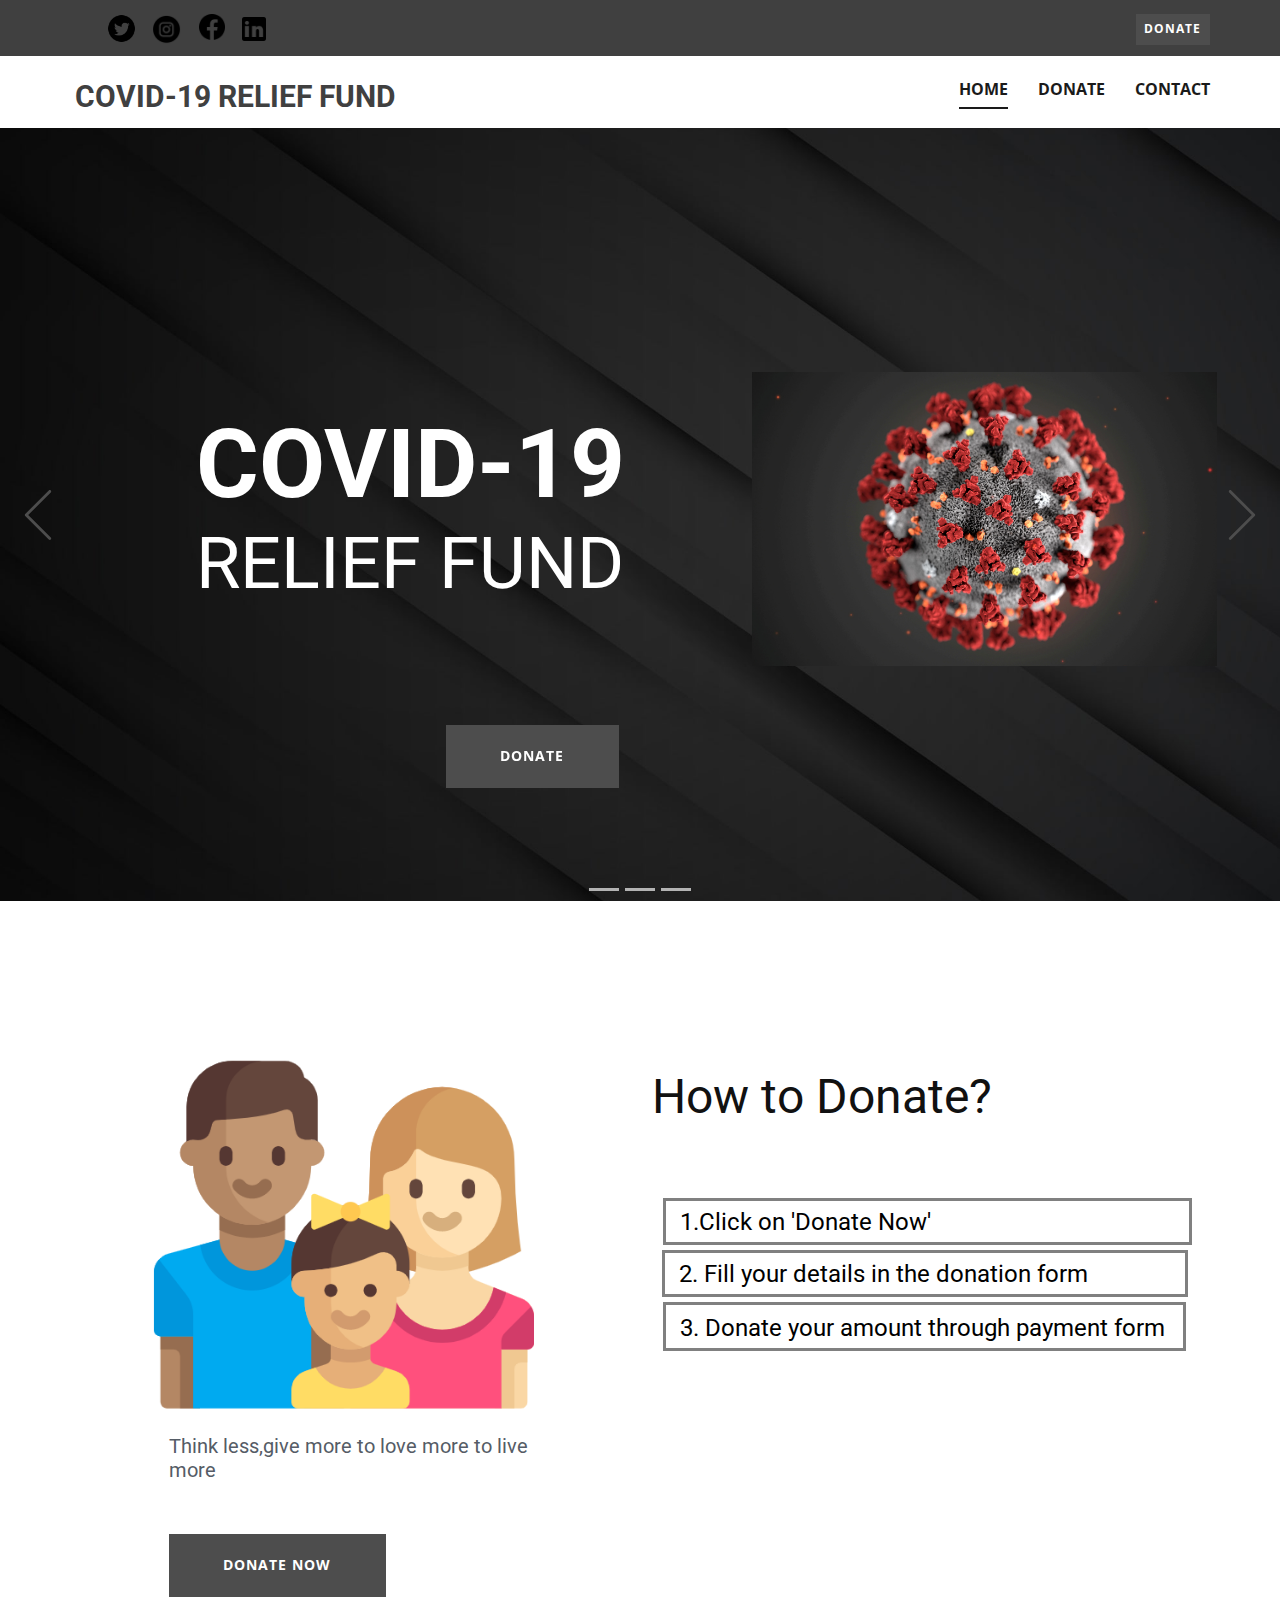
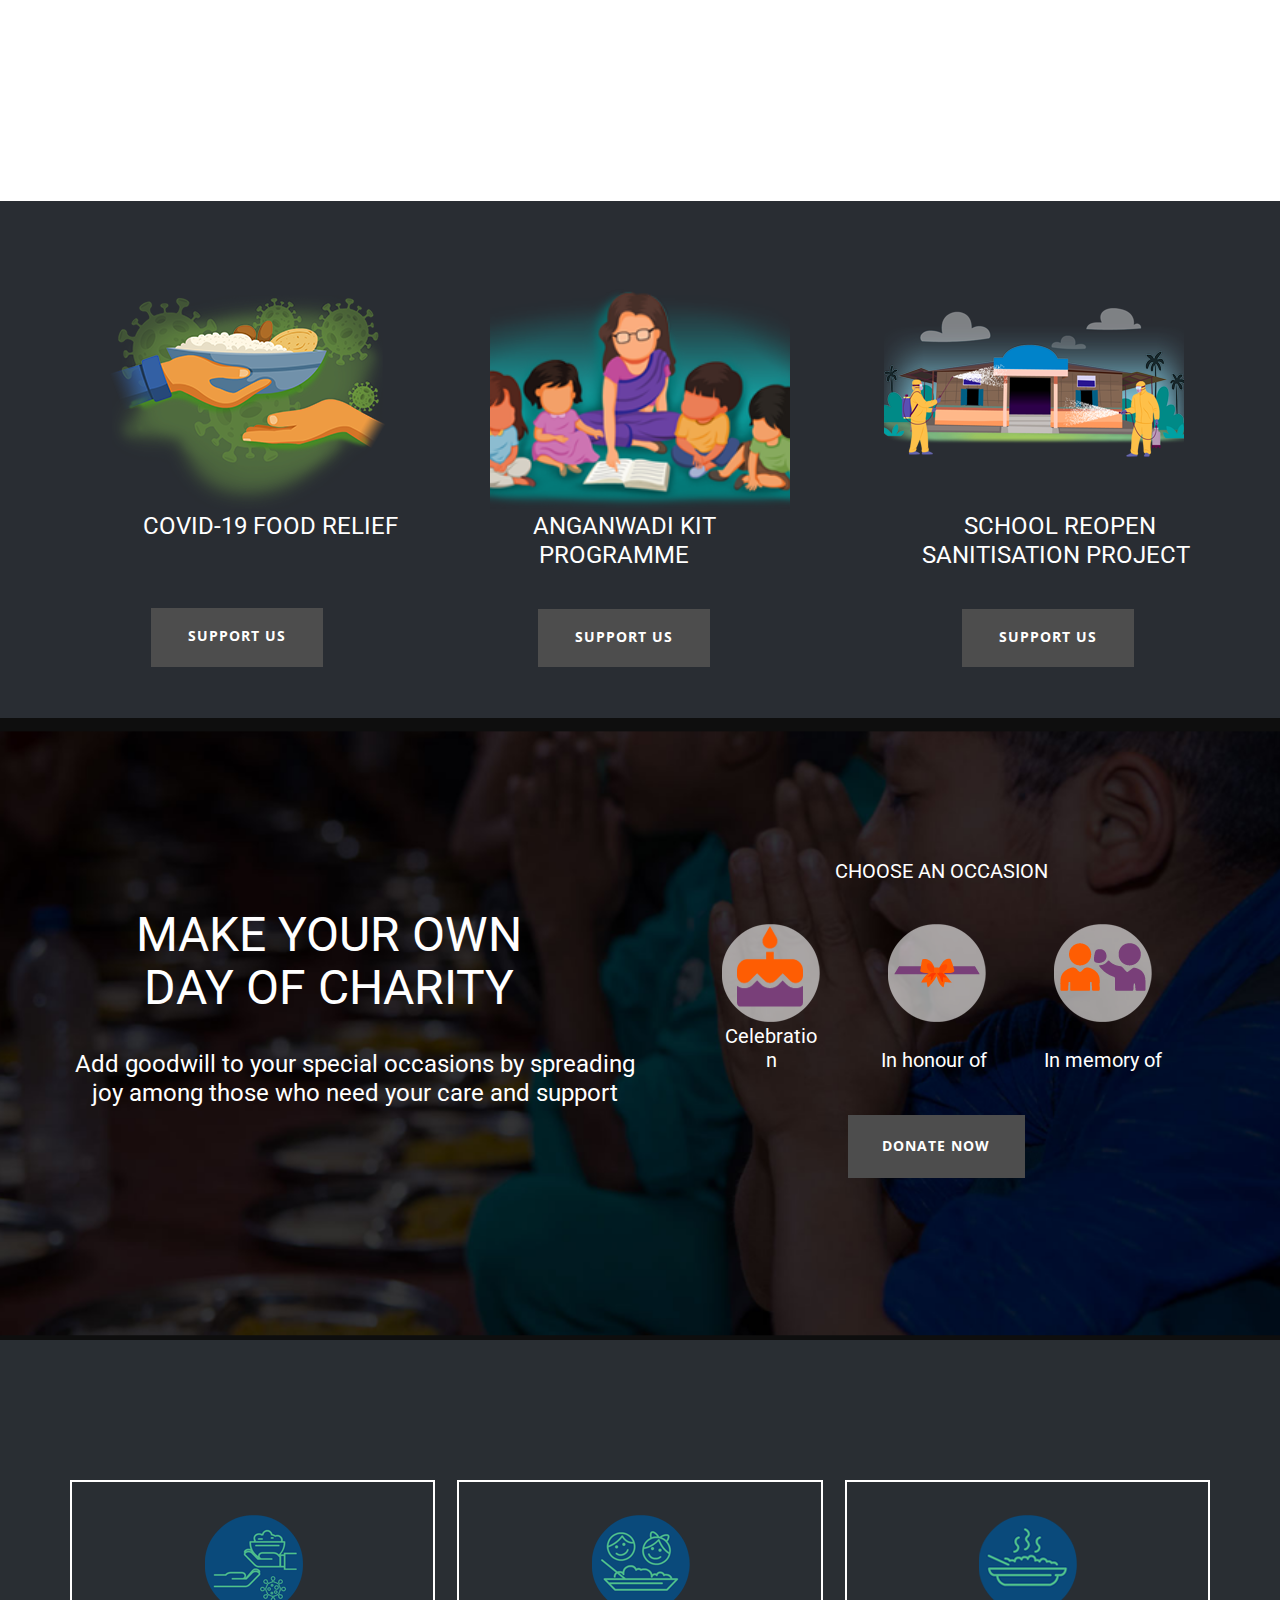
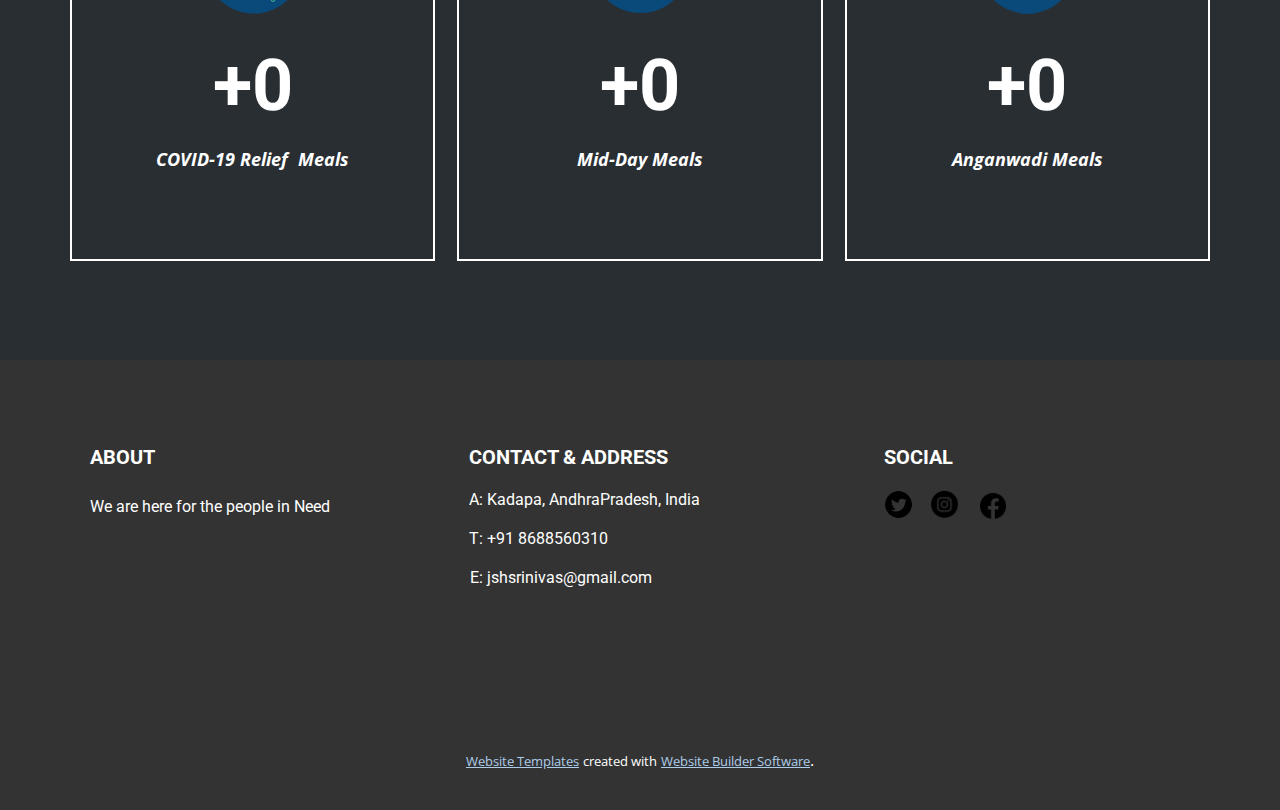
<file: index.html>
<!DOCTYPE html>
<html style="font-size: 16px;">
  <head>
    <meta name="viewport" content="width=device-width, initial-scale=1.0">
    <meta charset="utf-8">
    <meta name="keywords" content="">
    <meta name="description" content="">
    <meta name="page_type" content="np-template-header-footer-from-plugin">
    <title>Home</title>
    <link rel="stylesheet" href="nicepage.css" media="screen">
<link rel="stylesheet" href="Home.css" media="screen">
    <script class="u-script" type="text/javascript" src="jquery.js" defer=""></script>
    <script class="u-script" type="text/javascript" src="nicepage.js" defer=""></script>
    <meta name="generator" content="Nicepage 3.16.1, nicepage.com">
    <link id="u-theme-google-font" rel="stylesheet" href="https://fonts.googleapis.com/css?family=Roboto:100,100i,300,300i,400,400i,500,500i,700,700i,900,900i|Open+Sans:300,300i,400,400i,600,600i,700,700i,800,800i">
    
    
    
    
    
    
    <script type="application/ld+json">{
		"@context": "http://schema.org",
		"@type": "Organization",
		"name": "Site1",
		"url": "index.html"
}</script>
    <meta property="og:title" content="Home">
    <meta property="og:type" content="website">
    <meta name="theme-color" content="#478ac9">
    <link rel="canonical" href="index.html">
    <meta property="og:url" content="index.html">
  </head>
  <body data-home-page="Home.html" data-home-page-title="Home" class="u-body"><header class="u-clearfix u-header u-header" id="sec-9d81"><div class="u-container-style u-expanded-width u-grey-75 u-group u-shape-rectangle u-group-1">
        <div class="u-container-layout u-container-layout-1">
          <img class="u-image u-image-default u-preserve-proportions u-image-1" src="images/iconfinder_38-instagram_1161954.png" alt="" data-image-width="512" data-image-height="512" data-href="https://www.instagram.com/_sri_harsha_jayam_/" data-target="_blank">
          <img class="u-image u-image-default u-preserve-proportions u-image-2" src="images/icons8-twitter-circled-50.png" alt="" data-image-width="50" data-image-height="50" data-href="https://twitter.com/?lang=en" data-target="_blank">
          <img class="u-image u-image-default u-preserve-proportions u-image-3" src="images/icons8-facebook-480.png" alt="" data-image-width="480" data-image-height="480" data-href="https://www.facebook.com/sriharsha.jayam" data-target="_blank">
          <img class="u-image u-image-default u-preserve-proportions u-image-4" src="images/icons8-linkedin-480.png" alt="" data-image-width="480" data-image-height="480" data-href="https://www.linkedin.com/in/harsha-jayam-01a434178/" data-target="_blank">
        </div>
      </div><a href="Donate.html" data-page-id="6056905" class="u-align-center u-btn u-button-style u-grey-70 u-hover-white u-btn-1">Donate</a><nav class="u-menu u-menu-dropdown u-offcanvas u-menu-1">
        <div class="menu-collapse" style="font-size: 1rem; letter-spacing: 0px; font-weight: 700; text-transform: uppercase;">
          <a class="u-button-style u-custom-active-border-color u-custom-border u-custom-border-color u-custom-borders u-custom-hover-border-color u-custom-left-right-menu-spacing u-custom-padding-bottom u-custom-text-active-color u-custom-text-color u-custom-text-hover-color u-custom-top-bottom-menu-spacing u-nav-link u-text-active-palette-1-base u-text-hover-palette-2-base" href="#">
            <svg><use xmlns:xlink="http://www.w3.org/1999/xlink" xlink:href="#menu-hamburger"></use></svg>
            <svg version="1.1" xmlns="http://www.w3.org/2000/svg" xmlns:xlink="http://www.w3.org/1999/xlink"><defs><symbol id="menu-hamburger" viewBox="0 0 16 16" style="width: 16px; height: 16px;"><rect y="1" width="16" height="2"></rect><rect y="7" width="16" height="2"></rect><rect y="13" width="16" height="2"></rect>
</symbol>
</defs></svg>
          </a>
        </div>
        <div class="u-custom-menu u-nav-container">
          <ul class="u-nav u-spacing-30 u-unstyled u-nav-1"><li class="u-nav-item"><a class="u-border-2 u-border-active-grey-90 u-border-hover-grey-50 u-border-no-left u-border-no-right u-border-no-top u-button-style u-nav-link u-text-active-grey-90 u-text-grey-90 u-text-hover-grey-90" href="Home.html" style="padding: 10px 0px;">Home</a>
</li><li class="u-nav-item"><a class="u-border-2 u-border-active-grey-90 u-border-hover-grey-50 u-border-no-left u-border-no-right u-border-no-top u-button-style u-nav-link u-text-active-grey-90 u-text-grey-90 u-text-hover-grey-90" href="Donate.html" style="padding: 10px 0px;">Donate</a>
</li><li class="u-nav-item"><a class="u-border-2 u-border-active-grey-90 u-border-hover-grey-50 u-border-no-left u-border-no-right u-border-no-top u-button-style u-nav-link u-text-active-grey-90 u-text-grey-90 u-text-hover-grey-90" href="Contact.html" style="padding: 10px 0px;">Contact</a>
</li></ul>
        </div>
        <div class="u-custom-menu u-nav-container-collapse">
          <div class="u-black u-container-style u-inner-container-layout u-opacity u-opacity-95 u-sidenav">
            <div class="u-sidenav-overflow">
              <div class="u-menu-close"></div>
              <ul class="u-align-center u-nav u-popupmenu-items u-unstyled u-nav-2"><li class="u-nav-item"><a class="u-button-style u-nav-link" href="Home.html" style="padding: 10px 0px;">Home</a>
</li><li class="u-nav-item"><a class="u-button-style u-nav-link" href="Donate.html" style="padding: 10px 0px;">Donate</a>
</li><li class="u-nav-item"><a class="u-button-style u-nav-link" href="Contact.html" style="padding: 10px 0px;">Contact</a>
</li></ul>
            </div>
          </div>
          <div class="u-black u-menu-overlay u-opacity u-opacity-70"></div>
        </div>
      </nav><h3 class="u-text u-text-grey-75 u-text-1">COVID-19 RELIEF FUND</h3></header>
    <section class="u-border-no-bottom u-border-no-left u-border-no-right u-border-no-top u-clearfix u-image u-section-1" id="carousel_fa47" data-image-width="1980" data-image-height="1400">
      <div class="u-clearfix u-sheet u-sheet-1">
        <div data-interval="5000" data-u-ride="carousel" class="pointer-event u-carousel u-slider u-slider-1" id="carousel-da0b">
          <ol class="u-absolute-hcenter u-carousel-indicators u-carousel-indicators-1">
            <li data-u-target="#carousel-da0b" class="u-active u-grey-30" data-u-slide-to="0"></li>
            <li data-u-target="#carousel-da0b" class="u-grey-30" data-u-slide-to="1"></li>
            <li data-u-target="#carousel-da0b" class="u-grey-30" data-u-slide-to="2"></li>
          </ol>
          <div class="u-carousel-inner" role="listbox">
            <div class="u-active u-carousel-item u-container-style u-slide">
              <div class="u-container-layout u-container-layout-1">
                <img class="u-image u-image-default u-image-1" src="images/covid.webp" alt="" data-image-width="3375" data-image-height="2250">
                <h1 class="u-text u-text-body-alt-color u-text-1">COVID-19 </h1>
                <h1 class="u-text u-text-white u-text-2">RELIEF FUND</h1>
                <a href="Donate.html" data-page-id="6056905" class="u-align-center u-btn u-button-style u-grey-70 u-hover-white u-btn-1">Donate</a>
              </div>
            </div>
            <div class="u-carousel-item u-container-style u-slide u-carousel-item-2">
              <div class="u-container-layout u-container-layout-2">
                <img class="u-image u-image-default u-image-2" src="images/1.png" alt="" data-image-width="642" data-image-height="467">
                <img class="u-image u-image-default u-image-3" src="images/2.png" alt="" data-image-width="286" data-image-height="467">
                <img class="u-image u-image-4" src="images/2.png" data-image-width="286" data-image-height="467">
                <img class="u-image u-image-default u-image-5" src="images/11.png" alt="" data-image-width="642" data-image-height="315">
                <img class="u-image u-image-default u-image-6" src="images/11.png" alt="" data-image-width="642" data-image-height="315">
                <img class="u-image u-image-default u-image-7" src="images/11.png" alt="" data-image-width="642" data-image-height="315">
                <h1 class="u-text u-text-body-alt-color u-text-3">THE 2nd WAVE HAS HIT HARDER&nbsp;</h1>
                <h1 class="u-text u-text-body-alt-color u-text-4">&nbsp; &nbsp; &nbsp; &nbsp; &nbsp; &nbsp; &nbsp; &nbsp; LET'S HELP THOSE IN</h1>
                <h1 class="u-text u-text-body-alt-color u-text-5">&nbsp; &nbsp; &nbsp; EXTREME NEED THIS TIME!</h1>
                <h1 class="u-text u-text-body-alt-color u-text-6">Cooked meals | Grocery Kits | Happiness kits</h1>
                <a href="Donate.html" data-page-id="6056905" class="u-align-center u-btn u-button-style u-grey-70 u-hover-white u-btn-2">SUPPORT NOW</a>
              </div>
            </div>
            <div class="u-carousel-item u-container-style u-slide">
              <div class="u-container-layout u-container-layout-3">
                <img class="u-image u-image-default u-image-8" src="images/2021-06-023.png" alt="" data-image-width="539" data-image-height="470">
                <h1 class="u-text u-text-body-alt-color u-text-7">HAPPINESS KITS&nbsp;</h1>
                <h1 class="u-text u-text-body-alt-color u-text-8">&nbsp; &nbsp; &nbsp; &nbsp; &nbsp; &nbsp;<span style="font-size: 3rem;"> Intiative</span>
                </h1>
                <h1 class="u-text u-text-body-alt-color u-text-9">
                  <span style="font-size: 1.5rem;"> Provide Happiness kits to mid-day meal beneficiaries</span>
                  <br>
                </h1>
                <a href="Donate.html" data-page-id="6056905" class="u-align-center u-btn u-button-style u-grey-70 u-hover-white u-btn-3">Donate</a>
              </div>
            </div>
          </div>
          <a class="u-absolute-vcenter u-carousel-control u-carousel-control-prev u-icon-circle u-text-grey-70 u-text-hover-grey-60 u-carousel-control-1" href="#carousel-da0b" role="button" data-u-slide="prev">
            <span aria-hidden="true">
              <svg viewBox="0 0 477.175 477.175"><path d="M145.188,238.575l215.5-215.5c5.3-5.3,5.3-13.8,0-19.1s-13.8-5.3-19.1,0l-225.1,225.1c-5.3,5.3-5.3,13.8,0,19.1l225.1,225
                    c2.6,2.6,6.1,4,9.5,4s6.9-1.3,9.5-4c5.3-5.3,5.3-13.8,0-19.1L145.188,238.575z"></path></svg>
            </span>
            <span class="sr-only">Previous</span>
          </a>
          <a class="u-absolute-vcenter u-carousel-control u-carousel-control-next u-icon-circle u-text-grey-70 u-text-hover-grey-60 u-carousel-control-2" href="#carousel-da0b" role="button" data-u-slide="next">
            <span aria-hidden="true">
              <svg viewBox="0 0 477.175 477.175"><path d="M360.731,229.075l-225.1-225.1c-5.3-5.3-13.8-5.3-19.1,0s-5.3,13.8,0,19.1l215.5,215.5l-215.5,215.5
                    c-5.3,5.3-5.3,13.8,0,19.1c2.6,2.6,6.1,4,9.5,4c3.4,0,6.9-1.3,9.5-4l225.1-225.1C365.931,242.875,365.931,234.275,360.731,229.075z"></path></svg>
            </span>
            <span class="sr-only">Next</span>
          </a>
        </div>
      </div>
    </section>
    <section class="u-align-left u-clearfix u-section-2" id="carousel_162f">
      <div class="u-clearfix u-sheet u-sheet-1">
        <h1 class="u-text u-text-1">How to Donate?</h1>
        <div class="u-border-3 u-border-grey-50 u-container-style u-group u-group-1">
          <div class="u-container-layout u-container-layout-1">
            <h2 class="u-text u-text-black u-text-2">1.Click on 'Donate Now'</h2>
          </div>
        </div>
        <img class="u-image u-image-default u-image-1" src="images/2021-06-0241.png" alt="" data-image-width="467" data-image-height="420">
        <div class="u-border-3 u-border-grey-50 u-container-style u-group u-group-2">
          <div class="u-container-layout u-container-layout-2">
            <h2 class="u-text u-text-black u-text-3">2. Fill your details in the donation form&nbsp;</h2>
          </div>
        </div>
        <div class="u-border-3 u-border-grey-50 u-container-style u-group u-group-3">
          <div class="u-container-layout u-container-layout-3">
            <h2 class="u-text u-text-black u-text-4">3. Donate your amount through payment form</h2>
          </div>
        </div>
        <h3 class="u-text u-text-palette-5-dark-2 u-text-5">Think less,give more to love more to live more</h3>
        <a href="Donate.html" data-page-id="6056905" class="u-align-center u-btn u-button-style u-grey-70 u-hover-white u-btn-1">Donate Now</a>
      </div>
    </section>
    <section class="u-align-center-md u-align-center-sm u-align-center-xs u-clearfix u-palette-5-dark-3 u-section-3" id="carousel_6119">
      <div class="u-clearfix u-sheet u-valign-middle-lg u-valign-middle-md u-valign-middle-sm u-valign-middle-xs u-sheet-1">
        <div class="u-list u-list-1">
          <div class="u-repeater u-repeater-1">
            <div class="u-container-style u-list-item u-repeater-item">
              <div class="u-container-layout u-similar-container u-container-layout-1">
                <img class="u-image u-image-default u-image-1" src="images/food.png" alt="" data-image-width="300" data-image-height="223">
              </div>
            </div>
            <div class="u-container-style u-list-item u-repeater-item">
              <div class="u-container-layout u-similar-container u-container-layout-2">
                <img class="u-image u-image-default u-image-2" src="images/ANGANWADI-FEEDING.png" alt="" data-image-width="300" data-image-height="154">
              </div>
            </div>
            <div class="u-container-style u-list-item u-repeater-item">
              <div class="u-container-layout u-similar-container u-container-layout-3">
                <img class="u-image u-image-default u-image-3" src="images/SCHOOLREOPENSANITISATIONPROJECT.png" alt="" data-image-width="300" data-image-height="223">
              </div>
            </div>
          </div>
        </div>
        <div class="u-list u-list-2">
          <div class="u-repeater u-repeater-2">
            <div class="u-container-style u-list-item u-repeater-item">
              <div class="u-container-layout u-similar-container u-container-layout-4">
                <h3 class="u-text u-text-1">COVID-19 FOOD RELIEF</h3>
              </div>
            </div>
            <div class="u-container-style u-list-item u-repeater-item">
              <div class="u-container-layout u-similar-container u-container-layout-5">
                <h3 class="u-text u-text-2">ANGANWADI KIT&nbsp; &nbsp; &nbsp; &nbsp; &nbsp; &nbsp; &nbsp; &nbsp; &nbsp; &nbsp; &nbsp;PROGRAMME</h3>
              </div>
            </div>
            <div class="u-container-style u-list-item u-repeater-item">
              <div class="u-container-layout u-similar-container u-container-layout-6">
                <h3 class="u-text u-text-3">&nbsp; &nbsp; &nbsp; &nbsp;SCHOOL REOPEN SANITISATION&nbsp;PROJECT</h3>
              </div>
            </div>
          </div>
        </div>
        <a href="Donate.html" data-page-id="6056905" class="u-align-center u-btn u-button-style u-grey-70 u-hover-white u-btn-1">SUPPORT US</a>
        <a href="Donate.html" data-page-id="6056905" class="u-align-center u-btn u-button-style u-grey-70 u-hover-white u-btn-2">SUPPORT US</a>
        <a href="Donate.html" data-page-id="6056905" class="u-align-center u-btn u-button-style u-grey-70 u-hover-white u-btn-3">SUPPORT US</a>
      </div>
    </section>
    <section class="u-align-center u-clearfix u-image u-section-4" id="carousel_3afb" data-image-width="1357" data-image-height="513">
      <div class="u-clearfix u-sheet u-sheet-1">
        <h4 class="u-text u-text-body-alt-color u-text-1">CHOOSE AN OCCASION</h4>
        <div class="u-list u-list-1">
          <div class="u-repeater u-repeater-1"></div>
        </div>
        <div class="u-list u-list-2">
          <div class="u-repeater u-repeater-2">
            <div class="u-container-style u-list-item u-repeater-item">
              <div class="u-container-layout u-similar-container u-container-layout-1">
                <img class="u-expanded-width u-image u-image-default u-preserve-proportions u-image-1" src="images/celebration.png" alt="" data-image-width="100" data-image-height="100">
              </div>
            </div>
            <div class="u-container-style u-list-item u-repeater-item">
              <div class="u-container-layout u-similar-container u-container-layout-2">
                <img class="u-expanded-width u-image u-image-default u-preserve-proportions u-image-2" src="images/inHonorof.png" alt="" data-image-width="100" data-image-height="100">
              </div>
            </div>
            <div class="u-container-style u-list-item u-repeater-item">
              <div class="u-container-layout u-similar-container u-container-layout-3">
                <img class="u-expanded-width u-image u-image-default u-preserve-proportions u-image-3" src="images/inMemoryof.png" alt="" data-image-width="100" data-image-height="100">
              </div>
            </div>
          </div>
        </div>
        <h5 class="u-text u-text-body-alt-color u-text-2">Celebration</h5>
        <h5 class="u-text u-text-body-alt-color u-text-3">In honour of&nbsp;</h5>
        <h5 class="u-text u-text-body-alt-color u-text-4">In memory of</h5>
        <h2 class="u-text u-text-body-alt-color u-text-5">MAKE YOUR OWN<br>DAY OF CHARITY
        </h2>
        <h4 class="u-text u-text-body-alt-color u-text-6">Add goodwill to your special occasions by spreading joy among those who need your care and support</h4>
        <a href="Donate.html" data-page-id="6056905" class="u-align-center u-btn u-button-style u-grey-70 u-hover-white u-btn-1">Donate Now</a>
      </div>
    </section>
    <section class="u-align-center u-clearfix u-color-scheme-custom-color-scheme-1 u-color-style-multicolor-1 u-palette-1-dark-3 u-section-5" id="sec-ef52">
      <div class="u-clearfix u-sheet u-sheet-1">
        <div class="u-expanded-width u-list u-list-1">
          <div class="u-repeater u-repeater-1">
            <div class="u-border-2 u-border-white u-container-style u-list-item u-repeater-item">
              <div class="u-container-layout u-similar-container u-container-layout-1">
                <img class="u-image u-image-default u-preserve-proportions u-image-1" src="images/Covid-19reliefmeals_100x100.png" alt="" data-image-width="100" data-image-height="100">
                <h1 class="u-align-center u-text u-title u-text-1" data-animation-name="counter" data-animation-event="scroll" data-animation-duration="3000">+800</h1>
                <p class="u-align-center u-text u-text-2">COVID-19 Relief&nbsp; Meals</p>
              </div>
            </div>
            <div class="u-align-center u-border-2 u-border-white u-container-style u-list-item u-repeater-item">
              <div class="u-container-layout u-similar-container u-container-layout-2">
                <img class="u-image u-image-default u-preserve-proportions u-image-2" src="images/Anganwadikits_100x100.png" alt="" data-image-width="150" data-image-height="150">
                <h1 class="u-align-center u-text u-title u-text-3" data-animation-name="counter" data-animation-event="scroll" data-animation-duration="3000">+500</h1>
                <p class="u-align-center u-text u-text-4">Mid-Day Meals</p>
              </div>
            </div>
            <div class="u-align-center u-border-2 u-border-white u-container-style u-list-item u-repeater-item">
              <div class="u-container-layout u-similar-container u-container-layout-3">
                <img class="u-image u-image-default u-preserve-proportions u-image-3" src="images/Middaymeals_100x100.png" alt="" data-image-width="150" data-image-height="150">
                <h1 class="u-align-center u-text u-title u-text-5" data-animation-name="counter" data-animation-event="scroll" data-animation-duration="3000">+300</h1>
                <p class="u-align-center u-text u-text-6">Anganwadi Meals</p>
              </div>
            </div>
          </div>
        </div>
      </div>
    </section>
    
    
    <footer class="u-align-left u-clearfix u-footer u-grey-80 u-footer" id="sec-692c"><div class="u-clearfix u-sheet u-sheet-1">
        <h5 class="u-text u-text-body-alt-color u-text-1">ABOUT</h5>
        <h5 class="u-text u-text-body-alt-color u-text-2">
          <a href="Contact.html" data-page-id="256204967" class="u-active-none u-border-none u-btn u-button-link u-button-style u-hover-none u-none u-text-body-alt-color u-text-hover-palette-1-base u-btn-1">CONTACT &amp; ADDRESS</a>
        </h5>
        <h5 class="u-text u-text-body-alt-color u-text-3">SOCIAL</h5>
        <h5 class="u-text u-text-body-alt-color u-text-4">We are here for the people in Need</h5>
        <h5 class="u-text u-text-body-alt-color u-text-5">A: Kadapa, AndhraPradesh, India</h5>
        <img class="u-image u-image-default u-preserve-proportions u-image-1" src="images/icons8-twitter-circled-50.png" alt="" data-image-width="50" data-image-height="50" data-href="https://twitter.com/?lang=en" data-target="_blank">
        <img class="u-image u-image-default u-preserve-proportions u-image-2" src="images/iconfinder_38-instagram_1161954.png" alt="" data-image-width="512" data-image-height="512" data-href="https://www.instagram.com/_sri_harsha_jayam_/" data-target="_blank">
        <img class="u-image u-image-default u-preserve-proportions u-image-3" src="images/icons8-facebook-480.png" alt="" data-image-width="480" data-image-height="480" data-href="https://www.facebook.com/sriharsha.jayam" data-target="_blank">
        <h5 class="u-text u-text-body-alt-color u-text-6">T: +91 8688560310</h5>
        <h5 class="u-text u-text-body-alt-color u-text-7">E: jshsrinivas@gmail.com</h5>
      </div></footer>
    <section class="u-backlink u-clearfix u-grey-80">
      <a class="u-link" href="https://nicepage.com/website-templates" target="_blank">
        <span>Website Templates</span>
      </a>
      <p class="u-text">
        <span>created with</span>
      </p>
      <a class="u-link" href="https://nicepage.com/" target="_blank">
        <span>Website Builder Software</span>
      </a>. 
    </section>
  </body>
</html>
</file>
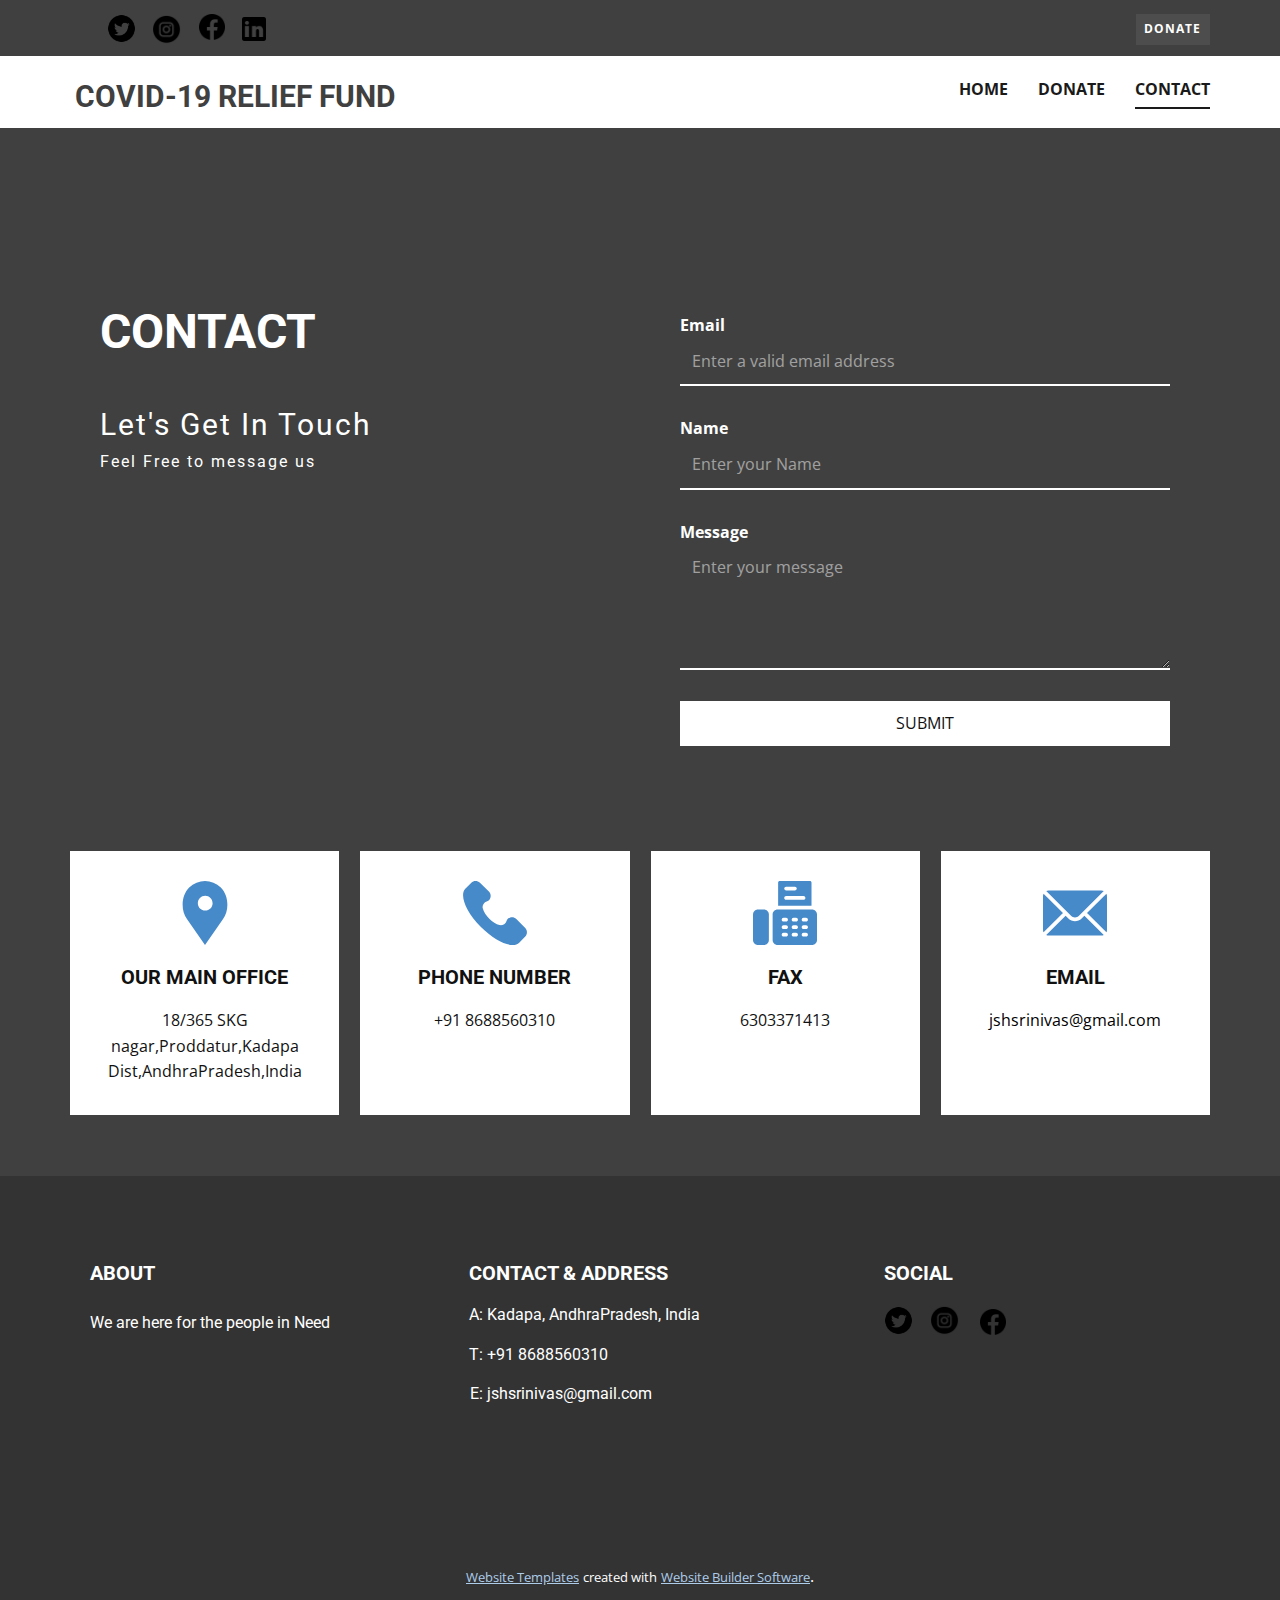
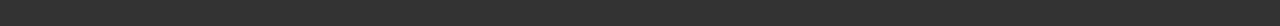
<file: Contact.html>
<!DOCTYPE html>
<html style="font-size: 16px;">
  <head>
    <meta name="viewport" content="width=device-width, initial-scale=1.0">
    <meta charset="utf-8">
    <meta name="keywords" content="">
    <meta name="description" content="">
    <meta name="page_type" content="np-template-header-footer-from-plugin">
    <title>Contact</title>
    <link rel="stylesheet" href="nicepage.css" media="screen">
<link rel="stylesheet" href="Contact.css" media="screen">
    <script class="u-script" type="text/javascript" src="jquery.js" defer=""></script>
    <script class="u-script" type="text/javascript" src="nicepage.js" defer=""></script>
    <meta name="generator" content="Nicepage 3.16.1, nicepage.com">
    <link id="u-theme-google-font" rel="stylesheet" href="https://fonts.googleapis.com/css?family=Roboto:100,100i,300,300i,400,400i,500,500i,700,700i,900,900i|Open+Sans:300,300i,400,400i,600,600i,700,700i,800,800i">
    
    
    <script type="application/ld+json">{
		"@context": "http://schema.org",
		"@type": "Organization",
		"name": "Site1",
		"url": "index.html"
}</script>
    <meta property="og:title" content="Contact">
    <meta property="og:type" content="website">
    <meta name="theme-color" content="#478ac9">
    <link rel="canonical" href="index.html">
    <meta property="og:url" content="index.html">
  </head>
  <body class="u-body"><header class="u-clearfix u-header u-header" id="sec-9d81"><div class="u-container-style u-expanded-width u-grey-75 u-group u-shape-rectangle u-group-1">
        <div class="u-container-layout u-container-layout-1">
          <img class="u-image u-image-default u-preserve-proportions u-image-1" src="images/iconfinder_38-instagram_1161954.png" alt="" data-image-width="512" data-image-height="512" data-href="https://www.instagram.com/_sri_harsha_jayam_/" data-target="_blank">
          <img class="u-image u-image-default u-preserve-proportions u-image-2" src="images/icons8-twitter-circled-50.png" alt="" data-image-width="50" data-image-height="50" data-href="https://twitter.com/?lang=en" data-target="_blank">
          <img class="u-image u-image-default u-preserve-proportions u-image-3" src="images/icons8-facebook-480.png" alt="" data-image-width="480" data-image-height="480" data-href="https://www.facebook.com/sriharsha.jayam" data-target="_blank">
          <img class="u-image u-image-default u-preserve-proportions u-image-4" src="images/icons8-linkedin-480.png" alt="" data-image-width="480" data-image-height="480" data-href="https://www.linkedin.com/in/harsha-jayam-01a434178/" data-target="_blank">
        </div>
      </div><a href="Donate.html" data-page-id="6056905" class="u-align-center u-btn u-button-style u-grey-70 u-hover-white u-btn-1">Donate</a><nav class="u-menu u-menu-dropdown u-offcanvas u-menu-1">
        <div class="menu-collapse" style="font-size: 1rem; letter-spacing: 0px; font-weight: 700; text-transform: uppercase;">
          <a class="u-button-style u-custom-active-border-color u-custom-border u-custom-border-color u-custom-borders u-custom-hover-border-color u-custom-left-right-menu-spacing u-custom-padding-bottom u-custom-text-active-color u-custom-text-color u-custom-text-hover-color u-custom-top-bottom-menu-spacing u-nav-link u-text-active-palette-1-base u-text-hover-palette-2-base" href="#">
            <svg><use xmlns:xlink="http://www.w3.org/1999/xlink" xlink:href="#menu-hamburger"></use></svg>
            <svg version="1.1" xmlns="http://www.w3.org/2000/svg" xmlns:xlink="http://www.w3.org/1999/xlink"><defs><symbol id="menu-hamburger" viewBox="0 0 16 16" style="width: 16px; height: 16px;"><rect y="1" width="16" height="2"></rect><rect y="7" width="16" height="2"></rect><rect y="13" width="16" height="2"></rect>
</symbol>
</defs></svg>
          </a>
        </div>
        <div class="u-custom-menu u-nav-container">
          <ul class="u-nav u-spacing-30 u-unstyled u-nav-1"><li class="u-nav-item"><a class="u-border-2 u-border-active-grey-90 u-border-hover-grey-50 u-border-no-left u-border-no-right u-border-no-top u-button-style u-nav-link u-text-active-grey-90 u-text-grey-90 u-text-hover-grey-90" href="Home.html" style="padding: 10px 0px;">Home</a>
</li><li class="u-nav-item"><a class="u-border-2 u-border-active-grey-90 u-border-hover-grey-50 u-border-no-left u-border-no-right u-border-no-top u-button-style u-nav-link u-text-active-grey-90 u-text-grey-90 u-text-hover-grey-90" href="Donate.html" style="padding: 10px 0px;">Donate</a>
</li><li class="u-nav-item"><a class="u-border-2 u-border-active-grey-90 u-border-hover-grey-50 u-border-no-left u-border-no-right u-border-no-top u-button-style u-nav-link u-text-active-grey-90 u-text-grey-90 u-text-hover-grey-90" href="Contact.html" style="padding: 10px 0px;">Contact</a>
</li></ul>
        </div>
        <div class="u-custom-menu u-nav-container-collapse">
          <div class="u-black u-container-style u-inner-container-layout u-opacity u-opacity-95 u-sidenav">
            <div class="u-sidenav-overflow">
              <div class="u-menu-close"></div>
              <ul class="u-align-center u-nav u-popupmenu-items u-unstyled u-nav-2"><li class="u-nav-item"><a class="u-button-style u-nav-link" href="Home.html" style="padding: 10px 0px;">Home</a>
</li><li class="u-nav-item"><a class="u-button-style u-nav-link" href="Donate.html" style="padding: 10px 0px;">Donate</a>
</li><li class="u-nav-item"><a class="u-button-style u-nav-link" href="Contact.html" style="padding: 10px 0px;">Contact</a>
</li></ul>
            </div>
          </div>
          <div class="u-black u-menu-overlay u-opacity u-opacity-70"></div>
        </div>
      </nav><h3 class="u-text u-text-grey-75 u-text-1">COVID-19 RELIEF FUND</h3></header>
    <section class="u-clearfix u-grey-75 u-section-1" id="carousel_145f">
      <div class="u-clearfix u-sheet u-valign-middle-md u-valign-middle-sm u-valign-middle-xs u-sheet-1">
        <div class="u-clearfix u-expanded-width u-layout-wrap u-layout-wrap-1">
          <div class="u-layout">
            <div class="u-layout-row">
              <div class="u-container-style u-layout-cell u-left-cell u-size-30 u-layout-cell-1">
                <div class="u-container-layout u-container-layout-1">
                  <h3 class="u-text u-text-body-alt-color u-text-1">CONTACT</h3>
                  <p class="u-custom-font u-heading-font u-text u-text-body-alt-color u-text-2">
                    <span style="font-size: 1.875rem;">Let's Get In Touch<br>
                    </span>Feel Free to message us
                  </p>
                </div>
              </div>
              <div class="u-container-style u-layout-cell u-right-cell u-size-30 u-layout-cell-2">
                <div class="u-container-layout u-valign-top u-container-layout-2">
                  <div class="u-form u-form-1">
                    <form action="#" method="POST" class="u-clearfix u-form-spacing-30 u-form-vertical u-inner-form" style="padding: 10px" source="custom" name="form">
                      <div class="u-form-email u-form-group u-form-partition-factor-2 u-form-group-1">
                        <label for="email-319a" class="u-label u-text-body-alt-color u-label-1">Email</label>
                        <input type="email" placeholder="Enter a valid email address" id="email-319a" name="email" class="u-border-2 u-border-no-left u-border-no-right u-border-no-top u-border-white u-input u-input-rectangle" required="">
                      </div>
                      <div class="u-form-group u-form-name u-form-partition-factor-2 u-form-group-2">
                        <label for="name-319a" class="u-label u-text-body-alt-color u-label-2">Name</label>
                        <input type="text" placeholder="Enter your Name" id="name-319a" name="name" class="u-border-2 u-border-no-left u-border-no-right u-border-no-top u-border-white u-input u-input-rectangle" required="">
                      </div>
                      <div class="u-form-group u-form-message u-form-group-3">
                        <label for="message-319a" class="u-label u-text-body-alt-color u-label-3">Message</label>
                        <textarea placeholder="Enter your message" rows="4" cols="50" id="message-319a" name="message" class="u-border-2 u-border-no-left u-border-no-right u-border-no-top u-border-white u-input u-input-rectangle" required=""></textarea>
                      </div>
                      <div class="u-align-left u-form-group u-form-submit u-form-group-4">
                        <a href="#" class="u-btn u-btn-submit u-button-style u-white u-btn-1">Submit</a>
                        <input type="submit" value="submit" class="u-form-control-hidden">
                      </div>
                      <div class="u-form-send-message u-form-send-success"> Thank you! Your message has been sent. </div>
                      <div class="u-form-send-error u-form-send-message"> Unable to send your message. Please fix errors then try again. </div>
                      <input type="hidden" value="" name="recaptchaResponse">
                    </form>
                  </div>
                </div>
              </div>
            </div>
          </div>
        </div>
        <div class="u-expanded-width u-repeater u-repeater-1">
          <div class="u-align-center u-container-style u-list-item u-repeater-item u-white u-list-item-1">
            <div class="u-container-layout u-similar-container u-valign-top u-container-layout-3"><span class="u-icon u-icon-circle u-text-palette-1-base u-icon-1"><svg class="u-svg-link" preserveAspectRatio="xMidYMin slice" viewBox="0 0 52 52" style=""><use xmlns:xlink="http://www.w3.org/1999/xlink" xlink:href="#svg-41b0"></use></svg><svg class="u-svg-content" viewBox="0 0 52 52" x="0px" y="0px" id="svg-41b0" style="enable-background:new 0 0 52 52;"><path style="fill:currentColor;" d="M38.853,5.324L38.853,5.324c-7.098-7.098-18.607-7.098-25.706,0h0
	C6.751,11.72,6.031,23.763,11.459,31L26,52l14.541-21C45.969,23.763,45.249,11.72,38.853,5.324z M26.177,24c-3.314,0-6-2.686-6-6
	s2.686-6,6-6s6,2.686,6,6S29.491,24,26.177,24z"></path></svg></span>
              <h5 class="u-text u-text-3">our main office</h5>
              <p class="u-text u-text-4">18/365 SKG nagar,Proddatur,Kadapa Dist,AndhraPradesh,India</p>
            </div>
          </div>
          <div class="u-align-center u-container-style u-list-item u-repeater-item u-white u-list-item-2">
            <div class="u-container-layout u-similar-container u-valign-top u-container-layout-4"><span class="u-icon u-icon-circle u-text-palette-1-base u-icon-2"><svg class="u-svg-link" preserveAspectRatio="xMidYMin slice" viewBox="0 0 513.64 513.64" style=""><use xmlns:xlink="http://www.w3.org/1999/xlink" xlink:href="#svg-0201"></use></svg><svg class="u-svg-content" viewBox="0 0 513.64 513.64" x="0px" y="0px" id="svg-0201" style="enable-background:new 0 0 513.64 513.64;"><g><g><path d="M499.66,376.96l-71.68-71.68c-25.6-25.6-69.12-15.359-79.36,17.92c-7.68,23.041-33.28,35.841-56.32,30.72    c-51.2-12.8-120.32-79.36-133.12-133.12c-7.68-23.041,7.68-48.641,30.72-56.32c33.28-10.24,43.52-53.76,17.92-79.36l-71.68-71.68    c-20.48-17.92-51.2-17.92-69.12,0l-48.64,48.64c-48.64,51.2,5.12,186.88,125.44,307.2c120.32,120.32,256,176.641,307.2,125.44    l48.64-48.64C517.581,425.6,517.581,394.88,499.66,376.96z"></path>
</g>
</g></svg></span>
              <h5 class="u-text u-text-5">phone number</h5>
              <p class="u-text u-text-6">+91 8688560310</p>
            </div>
          </div>
          <div class="u-align-center u-container-style u-list-item u-repeater-item u-white u-list-item-3">
            <div class="u-container-layout u-similar-container u-valign-top u-container-layout-5"><span class="u-icon u-icon-circle u-text-palette-1-base u-icon-3"><svg class="u-svg-link" preserveAspectRatio="xMidYMin slice" viewBox="0 0 512 512" style=""><use xmlns:xlink="http://www.w3.org/1999/xlink" xlink:href="#svg-09af"></use></svg><svg class="u-svg-content" viewBox="0 0 512 512" id="svg-09af"><path d="m201 12.714v184.286h267v-184.286c0-7.022-5.692-12.714-12.714-12.714h-241.572c-7.022 0-12.714 5.692-12.714 12.714zm63.89 33.131h70.271c8.284 0 15 6.716 15 15s-6.716 15-15 15h-70.271c-8.284 0-15-6.716-15-15s6.715-15 15-15zm0 75.142h139.22c8.284 0 15 6.716 15 15s-6.716 15-15 15h-139.22c-8.284 0-15-6.716-15-15s6.715-15 15-15z"></path><path d="m472 227h-275c-22.091 0-40 17.909-40 40v205c0 22.091 17.909 40 40 40h275c22.091 0 40-17.909 40-40v-205c0-22.091-17.909-40-40-40zm-207.5 217.5h-20c-8.284 0-15-6.716-15-15s6.716-15 15-15h20c8.284 0 15 6.716 15 15s-6.716 15-15 15zm0-60h-20c-8.284 0-15-6.716-15-15s6.716-15 15-15h20c8.284 0 15 6.716 15 15s-6.716 15-15 15zm0-60h-20c-8.284 0-15-6.716-15-15s6.716-15 15-15h20c8.284 0 15 6.716 15 15s-6.716 15-15 15zm80 120h-20c-8.284 0-15-6.716-15-15s6.716-15 15-15h20c8.284 0 15 6.716 15 15s-6.716 15-15 15zm0-60h-20c-8.284 0-15-6.716-15-15s6.716-15 15-15h20c8.284 0 15 6.716 15 15s-6.716 15-15 15zm0-60h-20c-8.284 0-15-6.716-15-15s6.716-15 15-15h20c8.284 0 15 6.716 15 15s-6.716 15-15 15zm80 120h-20c-8.284 0-15-6.716-15-15s6.716-15 15-15h20c8.284 0 15 6.716 15 15s-6.716 15-15 15zm0-60h-20c-8.284 0-15-6.716-15-15s6.716-15 15-15h20c8.284 0 15 6.716 15 15s-6.716 15-15 15zm0-60h-20c-8.284 0-15-6.716-15-15s6.716-15 15-15h20c8.284 0 15 6.716 15 15s-6.716 15-15 15z"></path><path d="m87 227h-47c-22.091 0-40 17.909-40 40v205c0 22.091 17.909 40 40 40h47c22.091 0 40-17.909 40-40v-205c0-22.091-17.909-40-40-40z"></path></svg></span>
              <h5 class="u-text u-text-7">Fax</h5>
              <p class="u-text u-text-8">6303371413</p>
            </div>
          </div>
          <div class="u-align-center u-container-style u-list-item u-repeater-item u-white u-list-item-4">
            <div class="u-container-layout u-similar-container u-valign-top u-container-layout-6"><span class="u-icon u-icon-circle u-text-palette-1-base u-icon-4"><svg class="u-svg-link" preserveAspectRatio="xMidYMin slice" viewBox="0 0 512 512" style=""><use xmlns:xlink="http://www.w3.org/1999/xlink" xlink:href="#svg-5568"></use></svg><svg class="u-svg-content" viewBox="0 0 512 512" x="0px" y="0px" id="svg-5568" style="enable-background:new 0 0 512 512;"><g><g><path d="M507.49,101.721L352.211,256L507.49,410.279c2.807-5.867,4.51-12.353,4.51-19.279V121    C512,114.073,510.297,107.588,507.49,101.721z"></path>
</g>
</g><g><g><path d="M467,76H45c-6.927,0-13.412,1.703-19.279,4.51l198.463,197.463c17.548,17.548,46.084,17.548,63.632,0L486.279,80.51    C480.412,77.703,473.927,76,467,76z"></path>
</g>
</g><g><g><path d="M4.51,101.721C1.703,107.588,0,114.073,0,121v270c0,6.927,1.703,13.413,4.51,19.279L159.789,256L4.51,101.721z"></path>
</g>
</g><g><g><path d="M331,277.211l-21.973,21.973c-29.239,29.239-76.816,29.239-106.055,0L181,277.211L25.721,431.49    C31.588,434.297,38.073,436,45,436h422c6.927,0,13.412-1.703,19.279-4.51L331,277.211z"></path>
</g>
</g></svg></span>
              <h5 class="u-text u-text-9">Email</h5>
              <p class="u-text u-text-10">
                <a href="mailto:hello@theme.com" class="u-active-none u-border-1 u-border-hover-palette-1-base u-border-white u-btn u-button-link u-button-style u-hover-none u-none u-text-black u-btn-2">jshsrinivas@gmail.com<br>
                </a>
              </p>
            </div>
          </div>
        </div>
      </div>
    </section>
    
    
    <footer class="u-align-left u-clearfix u-footer u-grey-80 u-footer" id="sec-692c"><div class="u-clearfix u-sheet u-sheet-1">
        <h5 class="u-text u-text-body-alt-color u-text-1">ABOUT</h5>
        <h5 class="u-text u-text-body-alt-color u-text-2">
          <a href="Contact.html" data-page-id="256204967" class="u-active-none u-border-none u-btn u-button-link u-button-style u-hover-none u-none u-text-body-alt-color u-text-hover-palette-1-base u-btn-1">CONTACT &amp; ADDRESS</a>
        </h5>
        <h5 class="u-text u-text-body-alt-color u-text-3">SOCIAL</h5>
        <h5 class="u-text u-text-body-alt-color u-text-4">We are here for the people in Need</h5>
        <h5 class="u-text u-text-body-alt-color u-text-5">A: Kadapa, AndhraPradesh, India</h5>
        <img class="u-image u-image-default u-preserve-proportions u-image-1" src="images/icons8-twitter-circled-50.png" alt="" data-image-width="50" data-image-height="50" data-href="https://twitter.com/?lang=en" data-target="_blank">
        <img class="u-image u-image-default u-preserve-proportions u-image-2" src="images/iconfinder_38-instagram_1161954.png" alt="" data-image-width="512" data-image-height="512" data-href="https://www.instagram.com/_sri_harsha_jayam_/" data-target="_blank">
        <img class="u-image u-image-default u-preserve-proportions u-image-3" src="images/icons8-facebook-480.png" alt="" data-image-width="480" data-image-height="480" data-href="https://www.facebook.com/sriharsha.jayam" data-target="_blank">
        <h5 class="u-text u-text-body-alt-color u-text-6">T: +91 8688560310</h5>
        <h5 class="u-text u-text-body-alt-color u-text-7">E: jshsrinivas@gmail.com</h5>
      </div></footer>
    <section class="u-backlink u-clearfix u-grey-80">
      <a class="u-link" href="https://nicepage.com/website-templates" target="_blank">
        <span>Website Templates</span>
      </a>
      <p class="u-text">
        <span>created with</span>
      </p>
      <a class="u-link" href="https://nicepage.com/" target="_blank">
        <span>Website Builder Software</span>
      </a>. 
    </section>
  </body>
</html>
</file>
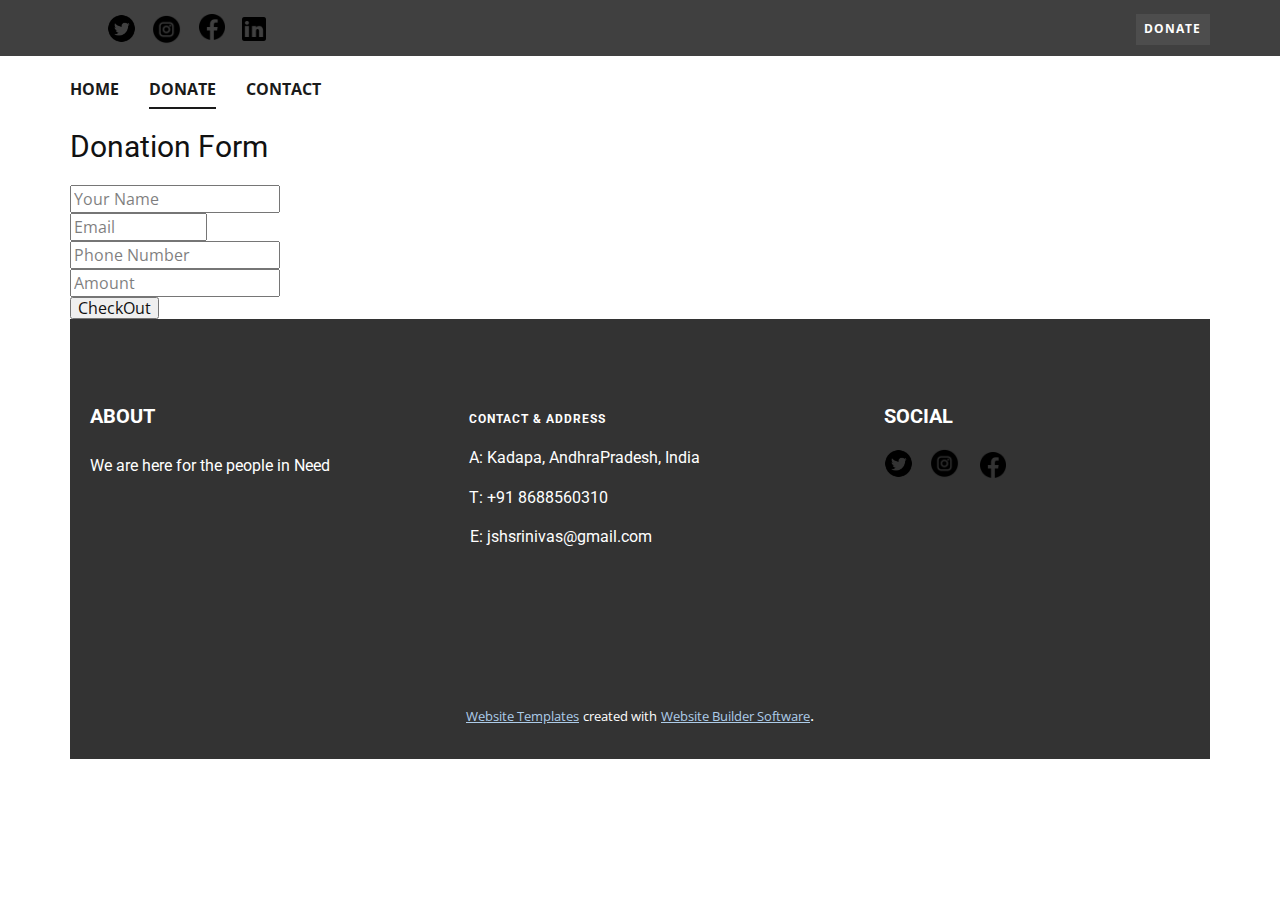
<file: Donate.html>
<!DOCTYPE html>
<html style="font-size: 16px;">
  <head>
    <meta name="viewport" content="width=device-width, initial-scale=1.0">
    <meta charset="utf-8">
    <meta name="keywords" content="">
    <meta name="description" content="">
    <meta name="page_type" content="np-template-header-footer-from-plugin">
    <title>Donate</title>
    <link rel="stylesheet" href="nicepage.css" media="screen">
<link rel="stylesheet" href="Donate.css" media="screen">
    <script class="u-script" type="text/javascript" src="jquery.js" defer=""></script>
    <script class="u-script" type="text/javascript" src="nicepage.js" defer=""></script>
    <meta name="generator" content="Nicepage 3.16.1, nicepage.com">
    <link id="u-theme-google-font" rel="stylesheet" href="https://fonts.googleapis.com/css?family=Roboto:100,100i,300,300i,400,400i,500,500i,700,700i,900,900i|Open+Sans:300,300i,400,400i,600,600i,700,700i,800,800i">
    
    
    <script type="application/ld+json">{
		"@context": "http://schema.org",
		"@type": "Organization",
		"name": "Site1",
		"url": "index.html"
}</script>
    <meta property="og:title" content="Donate">
    <meta property="og:type" content="website">
    <meta name="theme-color" content="#478ac9">
    <link rel="canonical" href="index.html">
    <meta property="og:url" content="index.html">
  </head>
  <body class="u-body"><header class="u-clearfix u-header u-header" id="sec-9d81"><div class="u-container-style u-expanded-width u-grey-75 u-group u-shape-rectangle u-group-1">
        <div class="u-container-layout u-container-layout-1">
          <img class="u-image u-image-default u-preserve-proportions u-image-1" src="images/iconfinder_38-instagram_1161954.png" alt="" data-image-width="512" data-image-height="512" data-href="https://www.instagram.com/_sri_harsha_jayam_/" data-target="_blank">
          <img class="u-image u-image-default u-preserve-proportions u-image-2" src="images/icons8-twitter-circled-50.png" alt="" data-image-width="50" data-image-height="50" data-href="https://twitter.com/?lang=en" data-target="_blank">
          <img class="u-image u-image-default u-preserve-proportions u-image-3" src="images/icons8-facebook-480.png" alt="" data-image-width="480" data-image-height="480" data-href="https://www.facebook.com/sriharsha.jayam" data-target="_blank">
          <img class="u-image u-image-default u-preserve-proportions u-image-4" src="images/icons8-linkedin-480.png" alt="" data-image-width="480" data-image-height="480" data-href="https://www.linkedin.com/in/harsha-jayam-01a434178/" data-target="_blank">
        </div>
      </div><a href="Donate.html" data-page-id="6056905" class="u-align-center u-btn u-button-style u-grey-70 u-hover-white u-btn-1">Donate</a><nav class="u-menu u-menu-dropdown u-offcanvas u-menu-1">
        <div class="menu-collapse" style="font-size: 1rem; letter-spacing: 0px; font-weight: 700; text-transform: uppercase;">
          <a class="u-button-style u-custom-active-border-color u-custom-border u-custom-border-color u-custom-borders u-custom-hover-border-color u-custom-left-right-menu-spacing u-custom-padding-bottom u-custom-text-active-color u-custom-text-color u-custom-text-hover-color u-custom-top-bottom-menu-spacing u-nav-link u-text-active-palette-1-base u-text-hover-palette-2-base" href="#">
            <svg><use xmlns:xlink="http://www.w3.org/1999/xlink" xlink:href="#menu-hamburger"></use></svg>
            <svg version="1.1" xmlns="http://www.w3.org/2000/svg" xmlns:xlink="http://www.w3.org/1999/xlink"><defs><symbol id="menu-hamburger" viewBox="0 0 16 16" style="width: 16px; height: 16px;"><rect y="1" width="16" height="2"></rect><rect y="7" width="16" height="2"></rect><rect y="13" width="16" height="2"></rect>
</symbol>
</defs></svg>
          </a>
        </div>
        <div class="u-custom-menu u-nav-container">
          <ul class="u-nav u-spacing-30 u-unstyled u-nav-1"><li class="u-nav-item"><a class="u-border-2 u-border-active-grey-90 u-border-hover-grey-50 u-border-no-left u-border-no-right u-border-no-top u-button-style u-nav-link u-text-active-grey-90 u-text-grey-90 u-text-hover-grey-90" href="Home.html" style="padding: 10px 0px;">Home</a>
</li><li class="u-nav-item"><a class="u-border-2 u-border-active-grey-90 u-border-hover-grey-50 u-border-no-left u-border-no-right u-border-no-top u-button-style u-nav-link u-text-active-grey-90 u-text-grey-90 u-text-hover-grey-90" href="Donate.html" style="padding: 10px 0px;">Donate</a>
</li><li class="u-nav-item"><a class="u-border-2 u-border-active-grey-90 u-border-hover-grey-50 u-border-no-left u-border-no-right u-border-no-top u-button-style u-nav-link u-text-active-grey-90 u-text-grey-90 u-text-hover-grey-90" href="Contact.html" style="padding: 10px 0px;">Contact</a>
</li></ul>
        </div>
        <div class="u-custom-menu u-nav-container-collapse">
          <div class="u-black u-container-style u-inner-container-layout u-opacity u-opacity-95 u-sidenav">
            <div class="u-sidenav-overflow">
              <div class="u-menu-close"></div>
              <ul class="u-align-center u-nav u-popupmenu-items u-unstyled u-nav-2"><li class="u-nav-item"><a class="u-button-style u-nav-link" href="Home.html" style="padding: 10px 0px;">Home</a>
</li><li class="u-nav-item"><a class="u-button-style u-nav-link" href="Donate.html" style="padding: 10px 0px;">Donate</a>
</li><li class="u-nav-item"><a class="u-button-style u-nav-link" href="Contact.html" style="padding: 10px 0px;">Contact</a>
</li></ul>
            </div>
          </div>
          <div class="u-black u-menu-overlay u-opacity u-opacity-70"></div>
        </div>
      

    <div class="container">
    <div class="col-xs-6 col-xs-offset-3">
        <div class="panel panel-default">
            <div class="panel-heading" class="single_input wow fadeInUp" data-wow-duration="1s">
            
                <h3 class="text-center">Donation Form </h3>
            </div>
            <div class="panel-body">
            <form action="payment.php" method="post">
                <div class="form-group" >
                    <input type="text" class="form-control"  name="Name" size="20" maxlength="25" autocomplete="off" tabindex="1" placeholder="Your Name" required>
                </div>
                
                <div class="form-group">
                    <input type="Email" class="form-control"  name="Email" maxlength="35" size="12"  autocomplete="off" tabindex="3" placeholder="Email" required >
                </div>
                <div class="form-group">
                    <input type="number" class="form-control" name="phone" autocomplete="off" tabindex="5"  placeholder="Phone Number" required>
                </div>
               
                <div class="form-group">
                    <input type="number" class="form-control" name="Amount" autocomplete="off" tabindex="5"  placeholder="Amount" required>
                </div>
                <div class="form-group">
                    <input type="submit" name="submit" value="CheckOut" class="btn btn-success btn-lg">
                </div>
            </form>
            </div>
        </div>
    </div>
</div>
    
    
    <footer class="u-align-left u-clearfix u-footer u-grey-80 u-footer" id="sec-692c"><div class="u-clearfix u-sheet u-sheet-1">
        <h5 class="u-text u-text-body-alt-color u-text-1">ABOUT</h5>
        <h5 class="u-text u-text-body-alt-color u-text-2">
          <a href="Contact.html" data-page-id="256204967" class="u-active-none u-border-none u-btn u-button-link u-button-style u-hover-none u-none u-text-body-alt-color u-text-hover-palette-1-base u-btn-1">CONTACT &amp; ADDRESS</a>
        </h5>
        <h5 class="u-text u-text-body-alt-color u-text-3">SOCIAL</h5>
        <h5 class="u-text u-text-body-alt-color u-text-4">We are here for the people in Need</h5>
        <h5 class="u-text u-text-body-alt-color u-text-5">A: Kadapa, AndhraPradesh, India</h5>
        <img class="u-image u-image-default u-preserve-proportions u-image-1" src="images/icons8-twitter-circled-50.png" alt="" data-image-width="50" data-image-height="50" data-href="https://twitter.com/?lang=en" data-target="_blank">
        <img class="u-image u-image-default u-preserve-proportions u-image-2" src="images/iconfinder_38-instagram_1161954.png" alt="" data-image-width="512" data-image-height="512" data-href="https://www.instagram.com/_sri_harsha_jayam_/" data-target="_blank">
        <img class="u-image u-image-default u-preserve-proportions u-image-3" src="images/icons8-facebook-480.png" alt="" data-image-width="480" data-image-height="480" data-href="https://www.facebook.com/sriharsha.jayam" data-target="_blank">
        <h5 class="u-text u-text-body-alt-color u-text-6">T: +91 8688560310</h5>
        <h5 class="u-text u-text-body-alt-color u-text-7">E: jshsrinivas@gmail.com</h5>
      </div></footer>
    <section class="u-backlink u-clearfix u-grey-80">
      <a class="u-link" href="https://nicepage.com/website-templates" target="_blank">
        <span>Website Templates</span>
      </a>
      <p class="u-text">
        <span>created with</span>
      </p>
      <a class="u-link" href="https://nicepage.com/" target="_blank">
        <span>Website Builder Software</span>
      </a>. 
    </section>
  </body>
</html>
</file>
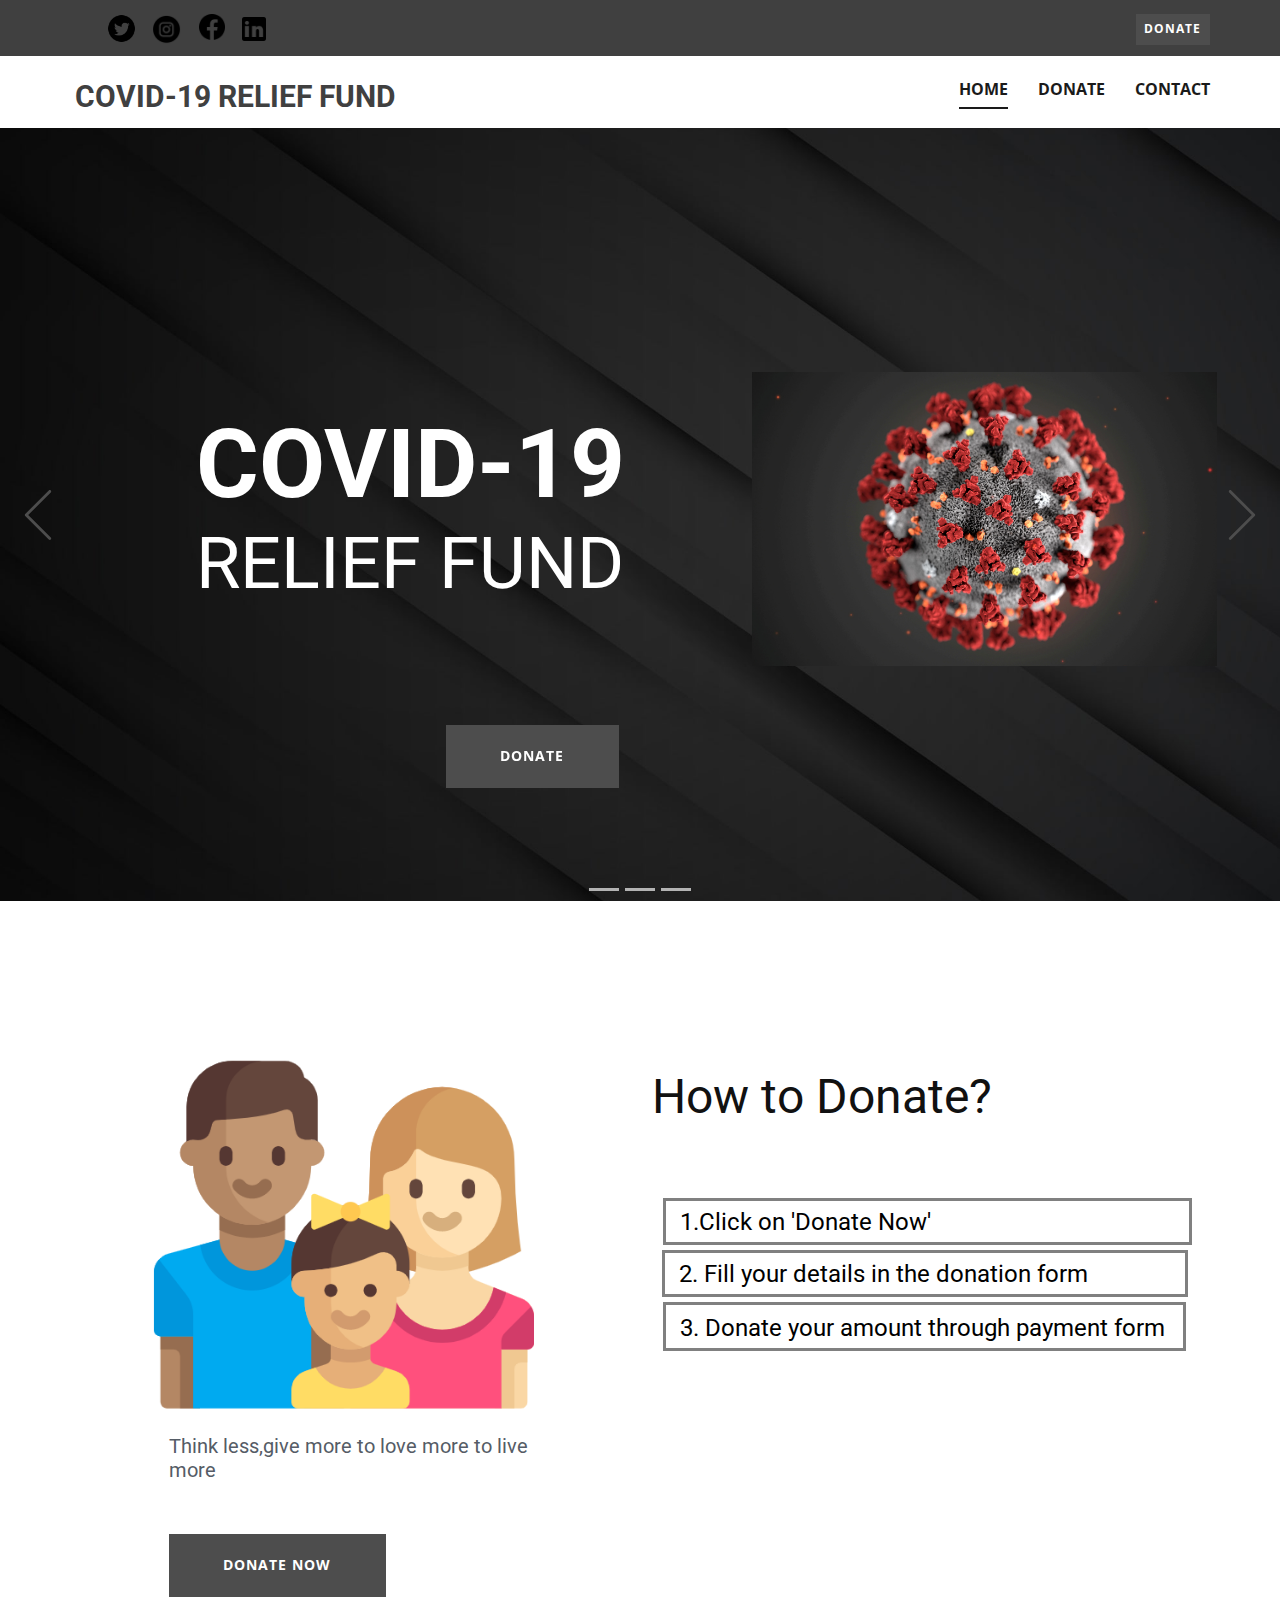
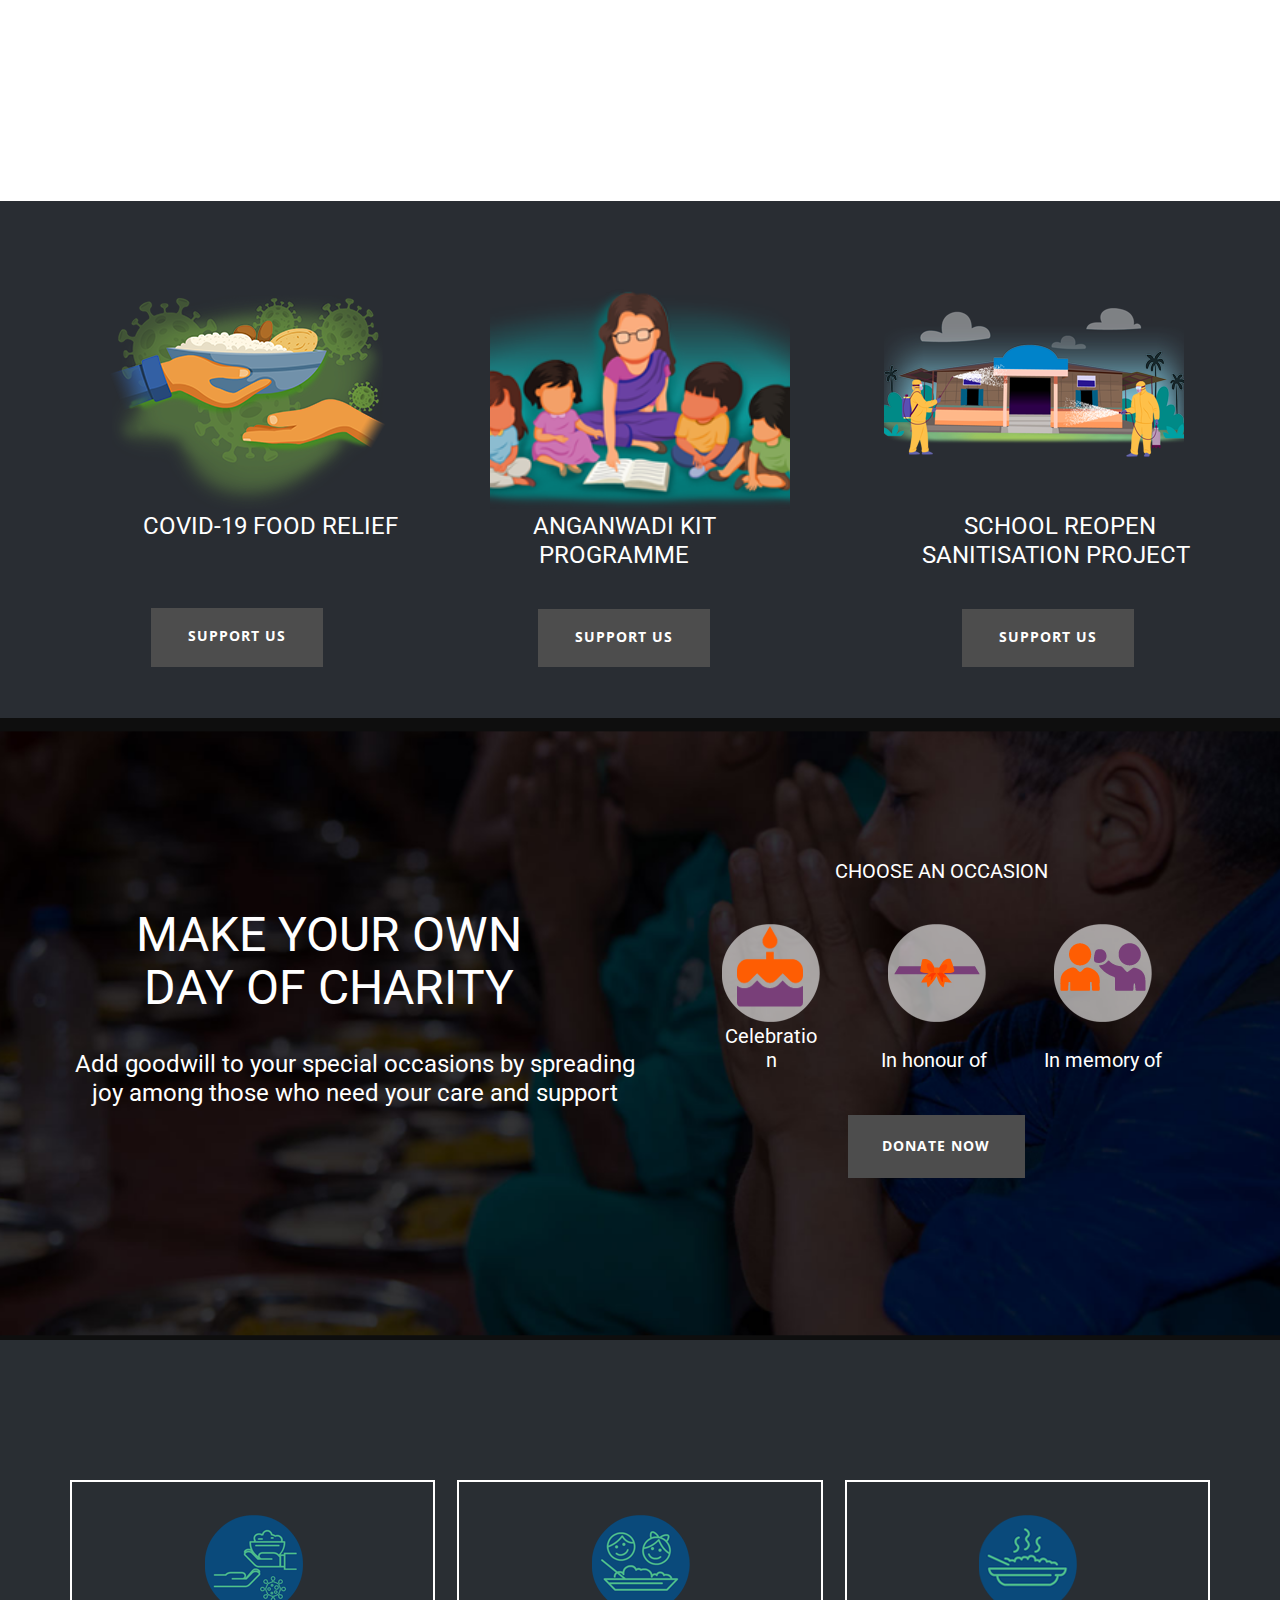
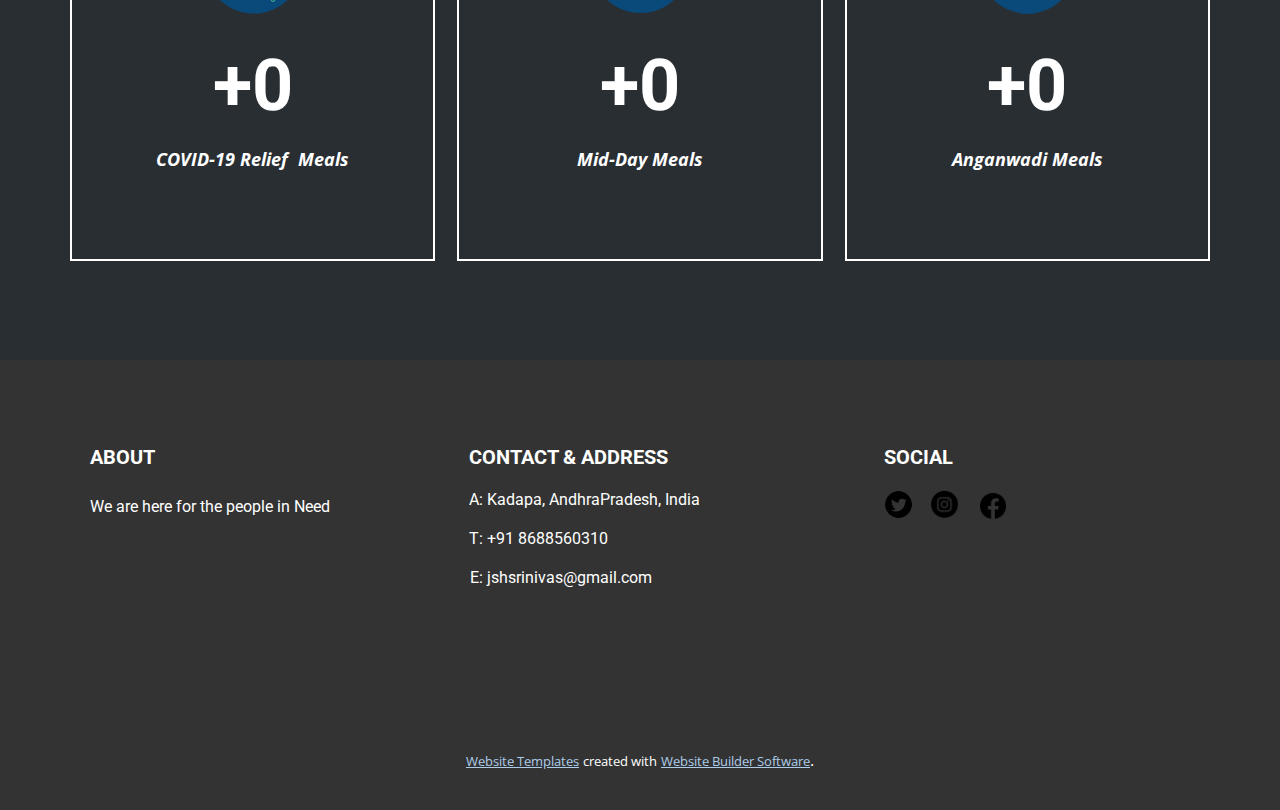
<file: Home.html>
<!DOCTYPE html>
<html style="font-size: 16px;">
  <head>
    <meta name="viewport" content="width=device-width, initial-scale=1.0">
    <meta charset="utf-8">
    <meta name="keywords" content="">
    <meta name="description" content="">
    <meta name="page_type" content="np-template-header-footer-from-plugin">
    <title>Home</title>
    <link rel="stylesheet" href="nicepage.css" media="screen">
<link rel="stylesheet" href="Home.css" media="screen">
    <script class="u-script" type="text/javascript" src="jquery.js" defer=""></script>
    <script class="u-script" type="text/javascript" src="nicepage.js" defer=""></script>
    <meta name="generator" content="Nicepage 3.16.1, nicepage.com">
    <link id="u-theme-google-font" rel="stylesheet" href="https://fonts.googleapis.com/css?family=Roboto:100,100i,300,300i,400,400i,500,500i,700,700i,900,900i|Open+Sans:300,300i,400,400i,600,600i,700,700i,800,800i">
    
    
    
    
    
    
    <script type="application/ld+json">{
		"@context": "http://schema.org",
		"@type": "Organization",
		"name": "Site1",
		"url": "index.html"
}</script>
    <meta property="og:title" content="Home">
    <meta property="og:type" content="website">
    <meta name="theme-color" content="#478ac9">
    <link rel="canonical" href="index.html">
    <meta property="og:url" content="index.html">
  </head>
  <body class="u-body"><header class="u-clearfix u-header u-header" id="sec-9d81"><div class="u-container-style u-expanded-width u-grey-75 u-group u-shape-rectangle u-group-1">
        <div class="u-container-layout u-container-layout-1">
          <img class="u-image u-image-default u-preserve-proportions u-image-1" src="images/iconfinder_38-instagram_1161954.png" alt="" data-image-width="512" data-image-height="512" data-href="https://www.instagram.com/_sri_harsha_jayam_/" data-target="_blank">
          <img class="u-image u-image-default u-preserve-proportions u-image-2" src="images/icons8-twitter-circled-50.png" alt="" data-image-width="50" data-image-height="50" data-href="https://twitter.com/?lang=en" data-target="_blank">
          <img class="u-image u-image-default u-preserve-proportions u-image-3" src="images/icons8-facebook-480.png" alt="" data-image-width="480" data-image-height="480" data-href="https://www.facebook.com/sriharsha.jayam" data-target="_blank">
          <img class="u-image u-image-default u-preserve-proportions u-image-4" src="images/icons8-linkedin-480.png" alt="" data-image-width="480" data-image-height="480" data-href="https://www.linkedin.com/in/harsha-jayam-01a434178/" data-target="_blank">
        </div>
      </div><a href="Donate.html" data-page-id="6056905" class="u-align-center u-btn u-button-style u-grey-70 u-hover-white u-btn-1">Donate</a><nav class="u-menu u-menu-dropdown u-offcanvas u-menu-1">
        <div class="menu-collapse" style="font-size: 1rem; letter-spacing: 0px; font-weight: 700; text-transform: uppercase;">
          <a class="u-button-style u-custom-active-border-color u-custom-border u-custom-border-color u-custom-borders u-custom-hover-border-color u-custom-left-right-menu-spacing u-custom-padding-bottom u-custom-text-active-color u-custom-text-color u-custom-text-hover-color u-custom-top-bottom-menu-spacing u-nav-link u-text-active-palette-1-base u-text-hover-palette-2-base" href="#">
            <svg><use xmlns:xlink="http://www.w3.org/1999/xlink" xlink:href="#menu-hamburger"></use></svg>
            <svg version="1.1" xmlns="http://www.w3.org/2000/svg" xmlns:xlink="http://www.w3.org/1999/xlink"><defs><symbol id="menu-hamburger" viewBox="0 0 16 16" style="width: 16px; height: 16px;"><rect y="1" width="16" height="2"></rect><rect y="7" width="16" height="2"></rect><rect y="13" width="16" height="2"></rect>
</symbol>
</defs></svg>
          </a>
        </div>
        <div class="u-custom-menu u-nav-container">
          <ul class="u-nav u-spacing-30 u-unstyled u-nav-1"><li class="u-nav-item"><a class="u-border-2 u-border-active-grey-90 u-border-hover-grey-50 u-border-no-left u-border-no-right u-border-no-top u-button-style u-nav-link u-text-active-grey-90 u-text-grey-90 u-text-hover-grey-90" href="Home.html" style="padding: 10px 0px;">Home</a>
</li><li class="u-nav-item"><a class="u-border-2 u-border-active-grey-90 u-border-hover-grey-50 u-border-no-left u-border-no-right u-border-no-top u-button-style u-nav-link u-text-active-grey-90 u-text-grey-90 u-text-hover-grey-90" href="Donate.html" style="padding: 10px 0px;">Donate</a>
</li><li class="u-nav-item"><a class="u-border-2 u-border-active-grey-90 u-border-hover-grey-50 u-border-no-left u-border-no-right u-border-no-top u-button-style u-nav-link u-text-active-grey-90 u-text-grey-90 u-text-hover-grey-90" href="Contact.html" style="padding: 10px 0px;">Contact</a>
</li></ul>
        </div>
        <div class="u-custom-menu u-nav-container-collapse">
          <div class="u-black u-container-style u-inner-container-layout u-opacity u-opacity-95 u-sidenav">
            <div class="u-sidenav-overflow">
              <div class="u-menu-close"></div>
              <ul class="u-align-center u-nav u-popupmenu-items u-unstyled u-nav-2"><li class="u-nav-item"><a class="u-button-style u-nav-link" href="Home.html" style="padding: 10px 0px;">Home</a>
</li><li class="u-nav-item"><a class="u-button-style u-nav-link" href="Donate.html" style="padding: 10px 0px;">Donate</a>
</li><li class="u-nav-item"><a class="u-button-style u-nav-link" href="Contact.html" style="padding: 10px 0px;">Contact</a>
</li></ul>
            </div>
          </div>
          <div class="u-black u-menu-overlay u-opacity u-opacity-70"></div>
        </div>
      </nav><h3 class="u-text u-text-grey-75 u-text-1">COVID-19 RELIEF FUND</h3></header>
    <section class="u-border-no-bottom u-border-no-left u-border-no-right u-border-no-top u-clearfix u-image u-section-1" id="carousel_fa47" data-image-width="1980" data-image-height="1400">
      <div class="u-clearfix u-sheet u-sheet-1">
        <div data-interval="5000" data-u-ride="carousel" class="pointer-event u-carousel u-slider u-slider-1" id="carousel-da0b">
          <ol class="u-absolute-hcenter u-carousel-indicators u-carousel-indicators-1">
            <li data-u-target="#carousel-da0b" class="u-active u-grey-30" data-u-slide-to="0"></li>
            <li data-u-target="#carousel-da0b" class="u-grey-30" data-u-slide-to="1"></li>
            <li data-u-target="#carousel-da0b" class="u-grey-30" data-u-slide-to="2"></li>
          </ol>
          <div class="u-carousel-inner" role="listbox">
            <div class="u-active u-carousel-item u-container-style u-slide">
              <div class="u-container-layout u-container-layout-1">
                <img class="u-image u-image-default u-image-1" src="images/covid.webp" alt="" data-image-width="3375" data-image-height="2250">
                <h1 class="u-text u-text-body-alt-color u-text-1">COVID-19 </h1>
                <h1 class="u-text u-text-white u-text-2">RELIEF FUND</h1>
                <a href="Donate.html" data-page-id="6056905" class="u-align-center u-btn u-button-style u-grey-70 u-hover-white u-btn-1">Donate</a>
              </div>
            </div>
            <div class="u-carousel-item u-container-style u-slide u-carousel-item-2">
              <div class="u-container-layout u-container-layout-2">
                <img class="u-image u-image-default u-image-2" src="images/1.png" alt="" data-image-width="642" data-image-height="467">
                <img class="u-image u-image-default u-image-3" src="images/2.png" alt="" data-image-width="286" data-image-height="467">
                <img class="u-image u-image-4" src="images/2.png" data-image-width="286" data-image-height="467">
                <img class="u-image u-image-default u-image-5" src="images/11.png" alt="" data-image-width="642" data-image-height="315">
                <img class="u-image u-image-default u-image-6" src="images/11.png" alt="" data-image-width="642" data-image-height="315">
                <img class="u-image u-image-default u-image-7" src="images/11.png" alt="" data-image-width="642" data-image-height="315">
                <h1 class="u-text u-text-body-alt-color u-text-3">THE 2nd WAVE HAS HIT HARDER&nbsp;</h1>
                <h1 class="u-text u-text-body-alt-color u-text-4">&nbsp; &nbsp; &nbsp; &nbsp; &nbsp; &nbsp; &nbsp; &nbsp; LET'S HELP THOSE IN</h1>
                <h1 class="u-text u-text-body-alt-color u-text-5">&nbsp; &nbsp; &nbsp; EXTREME NEED THIS TIME!</h1>
                <h1 class="u-text u-text-body-alt-color u-text-6">Cooked meals | Grocery Kits | Happiness kits</h1>
                <a href="Donate.html" data-page-id="6056905" class="u-align-center u-btn u-button-style u-grey-70 u-hover-white u-btn-2">SUPPORT NOW</a>
              </div>
            </div>
            <div class="u-carousel-item u-container-style u-slide">
              <div class="u-container-layout u-container-layout-3">
                <img class="u-image u-image-default u-image-8" src="images/2021-06-023.png" alt="" data-image-width="539" data-image-height="470">
                <h1 class="u-text u-text-body-alt-color u-text-7">HAPPINESS KITS&nbsp;</h1>
                <h1 class="u-text u-text-body-alt-color u-text-8">&nbsp; &nbsp; &nbsp; &nbsp; &nbsp; &nbsp;<span style="font-size: 3rem;"> Intiative</span>
                </h1>
                <h1 class="u-text u-text-body-alt-color u-text-9">
                  <span style="font-size: 1.5rem;"> Provide Happiness kits to mid-day meal beneficiaries</span>
                  <br>
                </h1>
                <a href="Donate.html" data-page-id="6056905" class="u-align-center u-btn u-button-style u-grey-70 u-hover-white u-btn-3">Donate</a>
              </div>
            </div>
          </div>
          <a class="u-absolute-vcenter u-carousel-control u-carousel-control-prev u-icon-circle u-text-grey-70 u-text-hover-grey-60 u-carousel-control-1" href="#carousel-da0b" role="button" data-u-slide="prev">
            <span aria-hidden="true">
              <svg viewBox="0 0 477.175 477.175"><path d="M145.188,238.575l215.5-215.5c5.3-5.3,5.3-13.8,0-19.1s-13.8-5.3-19.1,0l-225.1,225.1c-5.3,5.3-5.3,13.8,0,19.1l225.1,225
                    c2.6,2.6,6.1,4,9.5,4s6.9-1.3,9.5-4c5.3-5.3,5.3-13.8,0-19.1L145.188,238.575z"></path></svg>
            </span>
            <span class="sr-only">Previous</span>
          </a>
          <a class="u-absolute-vcenter u-carousel-control u-carousel-control-next u-icon-circle u-text-grey-70 u-text-hover-grey-60 u-carousel-control-2" href="#carousel-da0b" role="button" data-u-slide="next">
            <span aria-hidden="true">
              <svg viewBox="0 0 477.175 477.175"><path d="M360.731,229.075l-225.1-225.1c-5.3-5.3-13.8-5.3-19.1,0s-5.3,13.8,0,19.1l215.5,215.5l-215.5,215.5
                    c-5.3,5.3-5.3,13.8,0,19.1c2.6,2.6,6.1,4,9.5,4c3.4,0,6.9-1.3,9.5-4l225.1-225.1C365.931,242.875,365.931,234.275,360.731,229.075z"></path></svg>
            </span>
            <span class="sr-only">Next</span>
          </a>
        </div>
      </div>
    </section>
    <section class="u-align-left u-clearfix u-section-2" id="carousel_162f">
      <div class="u-clearfix u-sheet u-sheet-1">
        <h1 class="u-text u-text-1">How to Donate?</h1>
        <div class="u-border-3 u-border-grey-50 u-container-style u-group u-group-1">
          <div class="u-container-layout u-container-layout-1">
            <h2 class="u-text u-text-black u-text-2">1.Click on 'Donate Now'</h2>
          </div>
        </div>
        <img class="u-image u-image-default u-image-1" src="images/2021-06-0241.png" alt="" data-image-width="467" data-image-height="420">
        <div class="u-border-3 u-border-grey-50 u-container-style u-group u-group-2">
          <div class="u-container-layout u-container-layout-2">
            <h2 class="u-text u-text-black u-text-3">2. Fill your details in the donation form&nbsp;</h2>
          </div>
        </div>
        <div class="u-border-3 u-border-grey-50 u-container-style u-group u-group-3">
          <div class="u-container-layout u-container-layout-3">
            <h2 class="u-text u-text-black u-text-4">3. Donate your amount through payment form</h2>
          </div>
        </div>
        <h3 class="u-text u-text-palette-5-dark-2 u-text-5">Think less,give more to love more to live more</h3>
        <a href="Donate.html" data-page-id="6056905" class="u-align-center u-btn u-button-style u-grey-70 u-hover-white u-btn-1">Donate Now</a>
      </div>
    </section>
    <section class="u-align-center-md u-align-center-sm u-align-center-xs u-clearfix u-palette-5-dark-3 u-section-3" id="carousel_6119">
      <div class="u-clearfix u-sheet u-valign-middle-lg u-valign-middle-md u-valign-middle-sm u-valign-middle-xs u-sheet-1">
        <div class="u-list u-list-1">
          <div class="u-repeater u-repeater-1">
            <div class="u-container-style u-list-item u-repeater-item">
              <div class="u-container-layout u-similar-container u-container-layout-1">
                <img class="u-image u-image-default u-image-1" src="images/food.png" alt="" data-image-width="300" data-image-height="223">
              </div>
            </div>
            <div class="u-container-style u-list-item u-repeater-item">
              <div class="u-container-layout u-similar-container u-container-layout-2">
                <img class="u-image u-image-default u-image-2" src="images/ANGANWADI-FEEDING.png" alt="" data-image-width="300" data-image-height="154">
              </div>
            </div>
            <div class="u-container-style u-list-item u-repeater-item">
              <div class="u-container-layout u-similar-container u-container-layout-3">
                <img class="u-image u-image-default u-image-3" src="images/SCHOOLREOPENSANITISATIONPROJECT.png" alt="" data-image-width="300" data-image-height="223">
              </div>
            </div>
          </div>
        </div>
        <div class="u-list u-list-2">
          <div class="u-repeater u-repeater-2">
            <div class="u-container-style u-list-item u-repeater-item">
              <div class="u-container-layout u-similar-container u-container-layout-4">
                <h3 class="u-text u-text-1">COVID-19 FOOD RELIEF</h3>
              </div>
            </div>
            <div class="u-container-style u-list-item u-repeater-item">
              <div class="u-container-layout u-similar-container u-container-layout-5">
                <h3 class="u-text u-text-2">ANGANWADI KIT&nbsp; &nbsp; &nbsp; &nbsp; &nbsp; &nbsp; &nbsp; &nbsp; &nbsp; &nbsp; &nbsp;PROGRAMME</h3>
              </div>
            </div>
            <div class="u-container-style u-list-item u-repeater-item">
              <div class="u-container-layout u-similar-container u-container-layout-6">
                <h3 class="u-text u-text-3">&nbsp; &nbsp; &nbsp; &nbsp;SCHOOL REOPEN SANITISATION&nbsp;PROJECT</h3>
              </div>
            </div>
          </div>
        </div>
        <a href="Donate.html" data-page-id="6056905" class="u-align-center u-btn u-button-style u-grey-70 u-hover-white u-btn-1">SUPPORT US</a>
        <a href="Donate.html" data-page-id="6056905" class="u-align-center u-btn u-button-style u-grey-70 u-hover-white u-btn-2">SUPPORT US</a>
        <a href="Donate.html" data-page-id="6056905" class="u-align-center u-btn u-button-style u-grey-70 u-hover-white u-btn-3">SUPPORT US</a>
      </div>
    </section>
    <section class="u-align-center u-clearfix u-image u-section-4" id="carousel_3afb" data-image-width="1357" data-image-height="513">
      <div class="u-clearfix u-sheet u-sheet-1">
        <h4 class="u-text u-text-body-alt-color u-text-1">CHOOSE AN OCCASION</h4>
        <div class="u-list u-list-1">
          <div class="u-repeater u-repeater-1"></div>
        </div>
        <div class="u-list u-list-2">
          <div class="u-repeater u-repeater-2">
            <div class="u-container-style u-list-item u-repeater-item">
              <div class="u-container-layout u-similar-container u-container-layout-1">
                <img class="u-expanded-width u-image u-image-default u-preserve-proportions u-image-1" src="images/celebration.png" alt="" data-image-width="100" data-image-height="100">
              </div>
            </div>
            <div class="u-container-style u-list-item u-repeater-item">
              <div class="u-container-layout u-similar-container u-container-layout-2">
                <img class="u-expanded-width u-image u-image-default u-preserve-proportions u-image-2" src="images/inHonorof.png" alt="" data-image-width="100" data-image-height="100">
              </div>
            </div>
            <div class="u-container-style u-list-item u-repeater-item">
              <div class="u-container-layout u-similar-container u-container-layout-3">
                <img class="u-expanded-width u-image u-image-default u-preserve-proportions u-image-3" src="images/inMemoryof.png" alt="" data-image-width="100" data-image-height="100">
              </div>
            </div>
          </div>
        </div>
        <h5 class="u-text u-text-body-alt-color u-text-2">Celebration</h5>
        <h5 class="u-text u-text-body-alt-color u-text-3">In honour of&nbsp;</h5>
        <h5 class="u-text u-text-body-alt-color u-text-4">In memory of</h5>
        <h2 class="u-text u-text-body-alt-color u-text-5">MAKE YOUR OWN<br>DAY OF CHARITY
        </h2>
        <h4 class="u-text u-text-body-alt-color u-text-6">Add goodwill to your special occasions by spreading joy among those who need your care and support</h4>
        <a href="Donate.html" data-page-id="6056905" class="u-align-center u-btn u-button-style u-grey-70 u-hover-white u-btn-1">Donate Now</a>
      </div>
    </section>
    <section class="u-align-center u-clearfix u-color-scheme-custom-color-scheme-1 u-color-style-multicolor-1 u-palette-1-dark-3 u-section-5" id="sec-ef52">
      <div class="u-clearfix u-sheet u-sheet-1">
        <div class="u-expanded-width u-list u-list-1">
          <div class="u-repeater u-repeater-1">
            <div class="u-border-2 u-border-white u-container-style u-list-item u-repeater-item">
              <div class="u-container-layout u-similar-container u-container-layout-1">
                <img class="u-image u-image-default u-preserve-proportions u-image-1" src="images/Covid-19reliefmeals_100x100.png" alt="" data-image-width="100" data-image-height="100">
                <h1 class="u-align-center u-text u-title u-text-1" data-animation-name="counter" data-animation-event="scroll" data-animation-duration="3000">+800</h1>
                <p class="u-align-center u-text u-text-2">COVID-19 Relief&nbsp; Meals</p>
              </div>
            </div>
            <div class="u-align-center u-border-2 u-border-white u-container-style u-list-item u-repeater-item">
              <div class="u-container-layout u-similar-container u-container-layout-2">
                <img class="u-image u-image-default u-preserve-proportions u-image-2" src="images/Anganwadikits_100x100.png" alt="" data-image-width="150" data-image-height="150">
                <h1 class="u-align-center u-text u-title u-text-3" data-animation-name="counter" data-animation-event="scroll" data-animation-duration="3000">+500</h1>
                <p class="u-align-center u-text u-text-4">Mid-Day Meals</p>
              </div>
            </div>
            <div class="u-align-center u-border-2 u-border-white u-container-style u-list-item u-repeater-item">
              <div class="u-container-layout u-similar-container u-container-layout-3">
                <img class="u-image u-image-default u-preserve-proportions u-image-3" src="images/Middaymeals_100x100.png" alt="" data-image-width="150" data-image-height="150">
                <h1 class="u-align-center u-text u-title u-text-5" data-animation-name="counter" data-animation-event="scroll" data-animation-duration="3000">+300</h1>
                <p class="u-align-center u-text u-text-6">Anganwadi Meals</p>
              </div>
            </div>
          </div>
        </div>
      </div>
    </section>
    
    
    <footer class="u-align-left u-clearfix u-footer u-grey-80 u-footer" id="sec-692c"><div class="u-clearfix u-sheet u-sheet-1">
        <h5 class="u-text u-text-body-alt-color u-text-1">ABOUT</h5>
        <h5 class="u-text u-text-body-alt-color u-text-2">
          <a href="Contact.html" data-page-id="256204967" class="u-active-none u-border-none u-btn u-button-link u-button-style u-hover-none u-none u-text-body-alt-color u-text-hover-palette-1-base u-btn-1">CONTACT &amp; ADDRESS</a>
        </h5>
        <h5 class="u-text u-text-body-alt-color u-text-3">SOCIAL</h5>
        <h5 class="u-text u-text-body-alt-color u-text-4">We are here for the people in Need</h5>
        <h5 class="u-text u-text-body-alt-color u-text-5">A: Kadapa, AndhraPradesh, India</h5>
        <img class="u-image u-image-default u-preserve-proportions u-image-1" src="images/icons8-twitter-circled-50.png" alt="" data-image-width="50" data-image-height="50" data-href="https://twitter.com/?lang=en" data-target="_blank">
        <img class="u-image u-image-default u-preserve-proportions u-image-2" src="images/iconfinder_38-instagram_1161954.png" alt="" data-image-width="512" data-image-height="512" data-href="https://www.instagram.com/_sri_harsha_jayam_/" data-target="_blank">
        <img class="u-image u-image-default u-preserve-proportions u-image-3" src="images/icons8-facebook-480.png" alt="" data-image-width="480" data-image-height="480" data-href="https://www.facebook.com/sriharsha.jayam" data-target="_blank">
        <h5 class="u-text u-text-body-alt-color u-text-6">T: +91 8688560310</h5>
        <h5 class="u-text u-text-body-alt-color u-text-7">E: jshsrinivas@gmail.com</h5>
      </div></footer>
    <section class="u-backlink u-clearfix u-grey-80">
      <a class="u-link" href="https://nicepage.com/website-templates" target="_blank">
        <span>Website Templates</span>
      </a>
      <p class="u-text">
        <span>created with</span>
      </p>
      <a class="u-link" href="https://nicepage.com/" target="_blank">
        <span>Website Builder Software</span>
      </a>. 
    </section>
  </body>
</html>
</file>
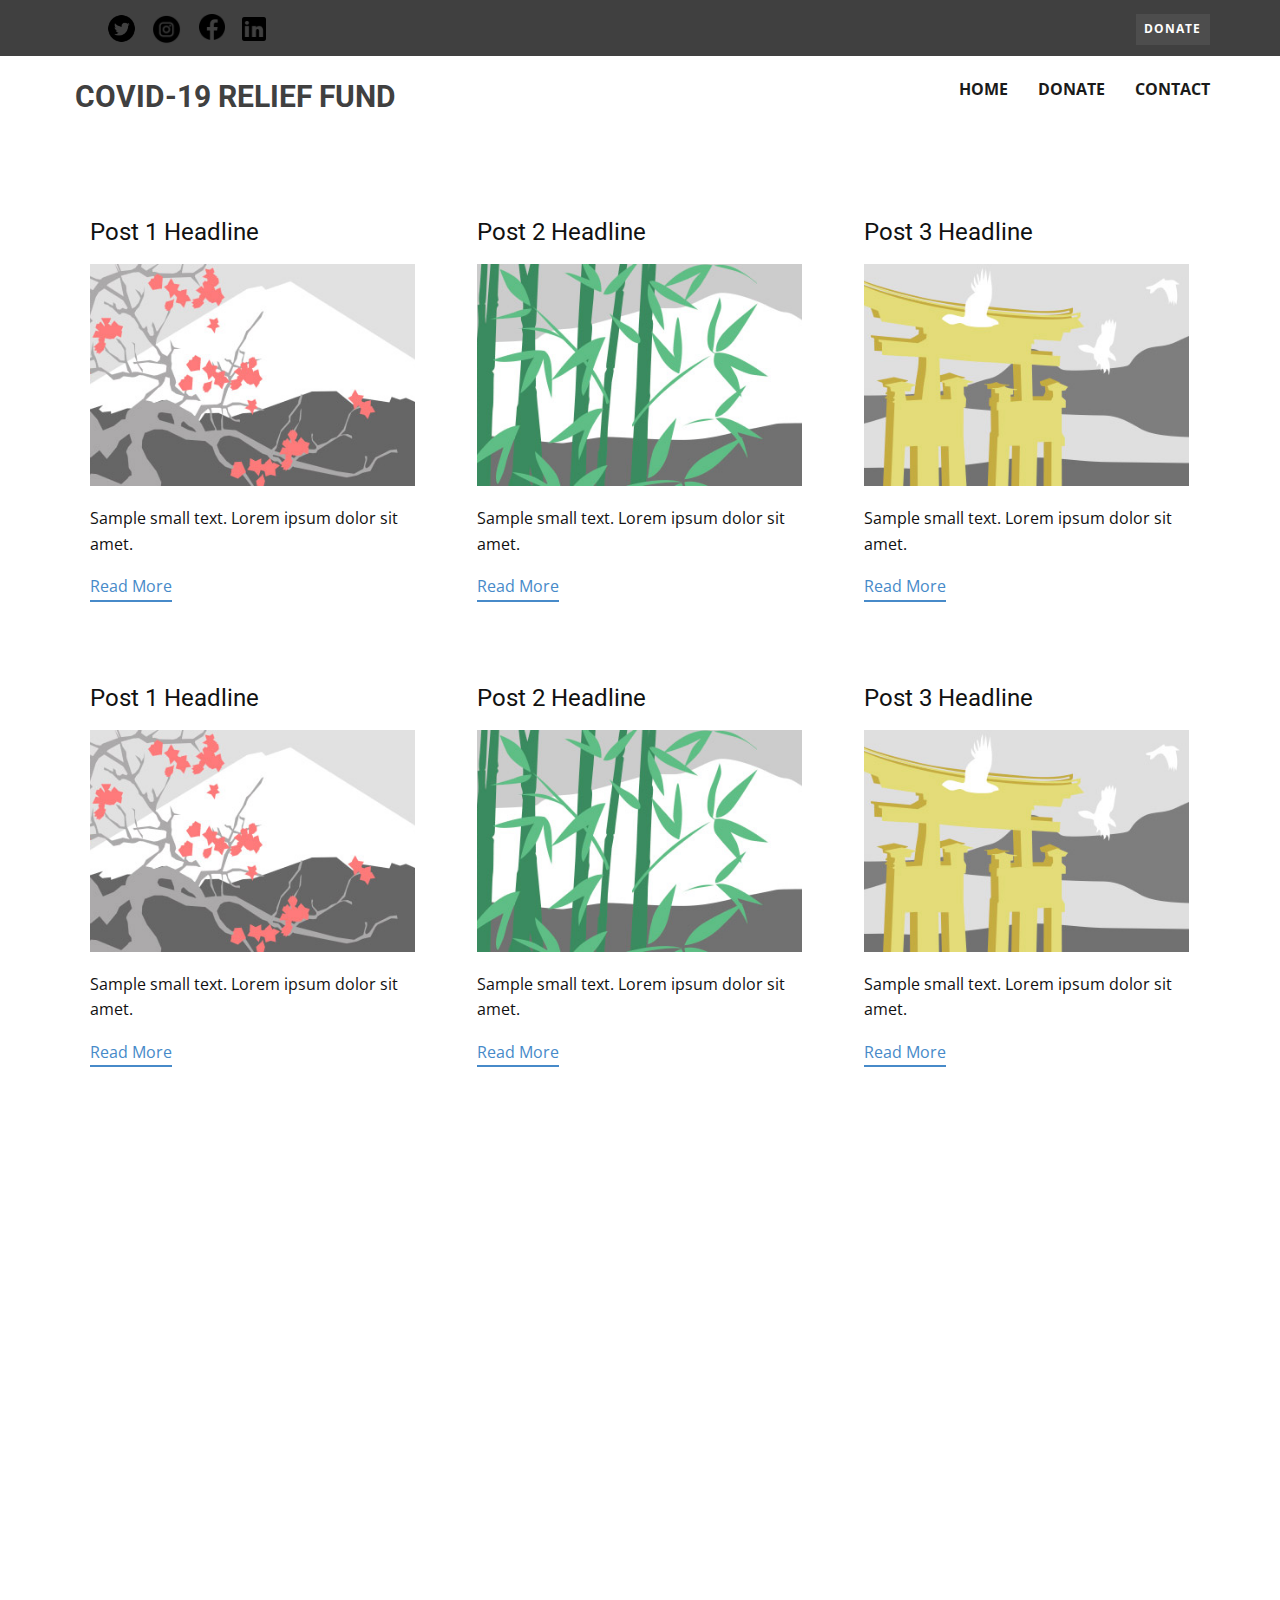
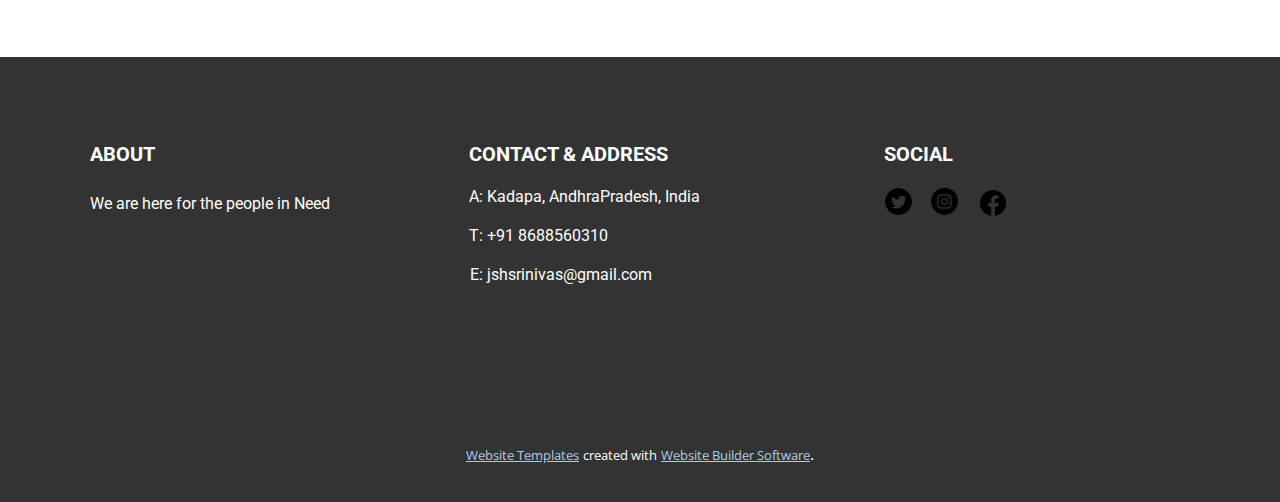
<file: blog/blog.html>
<html style="font-size: 16px;"><head>
    <meta name="viewport" content="width=device-width, initial-scale=1.0">
    <meta charset="utf-8">
    <meta name="keywords" content="">
    <meta name="description" content="">
    <meta name="page_type" content="np-template-header-footer-from-plugin">
    <title>Blog Template</title>
    <link rel="stylesheet" href="../nicepage.css" media="screen">
<link rel="stylesheet" href="../Blog-Template.css" media="screen">
    <script class="u-script" type="text/javascript" src="../jquery.js" defer=""></script>
    <script class="u-script" type="text/javascript" src="../nicepage.js" defer=""></script>
    <meta name="generator" content="Nicepage 3.16.1, nicepage.com">
    <link id="u-theme-google-font" rel="stylesheet" href="https://fonts.googleapis.com/css?family=Roboto:100,100i,300,300i,400,400i,500,500i,700,700i,900,900i|Open+Sans:300,300i,400,400i,600,600i,700,700i,800,800i">
    
    
    
    <script type="application/ld+json">{
		"@context": "http://schema.org",
		"@type": "Organization",
		"name": "Site1",
		"url": "index.html"
}</script>
    <meta property="og:title" content="Blog Template">
    <meta property="og:type" content="website">
    <meta name="theme-color" content="#478ac9">
    <link rel="canonical" href="../index.html">
    <meta property="og:url" content="index.html">
  </head>
  <body class="u-body"><header class="u-clearfix u-header u-header" id="sec-9d81"><div class="u-container-style u-expanded-width u-grey-75 u-group u-shape-rectangle u-group-1">
        <div class="u-container-layout u-container-layout-1">
          <img class="u-image u-image-default u-preserve-proportions u-image-1" src="../images/iconfinder_38-instagram_1161954.png" alt="" data-image-width="512" data-image-height="512" data-href="https://www.instagram.com/_sri_harsha_jayam_/" data-target="_blank">
          <img class="u-image u-image-default u-preserve-proportions u-image-2" src="../images/icons8-twitter-circled-50.png" alt="" data-image-width="50" data-image-height="50" data-href="https://twitter.com/?lang=en" data-target="_blank">
          <img class="u-image u-image-default u-preserve-proportions u-image-3" src="../images/icons8-facebook-480.png" alt="" data-image-width="480" data-image-height="480" data-href="https://www.facebook.com/sriharsha.jayam" data-target="_blank">
          <img class="u-image u-image-default u-preserve-proportions u-image-4" src="../images/icons8-linkedin-480.png" alt="" data-image-width="480" data-image-height="480" data-href="https://www.linkedin.com/in/harsha-jayam-01a434178/" data-target="_blank">
        </div>
      </div><a href="../Donate.html" data-page-id="6056905" class="u-align-center u-btn u-button-style u-grey-70 u-hover-white u-btn-1">Donate</a><nav class="u-menu u-menu-dropdown u-offcanvas u-menu-1">
        <div class="menu-collapse" style="font-size: 1rem; letter-spacing: 0px; font-weight: 700; text-transform: uppercase;">
          <a class="u-button-style u-custom-active-border-color u-custom-border u-custom-border-color u-custom-borders u-custom-hover-border-color u-custom-left-right-menu-spacing u-custom-padding-bottom u-custom-text-active-color u-custom-text-color u-custom-text-hover-color u-custom-top-bottom-menu-spacing u-nav-link u-text-active-palette-1-base u-text-hover-palette-2-base" href="#">
            <svg><use xmlns:xlink="http://www.w3.org/1999/xlink" xlink:href="#menu-hamburger"></use></svg>
            <svg version="1.1" xmlns="http://www.w3.org/2000/svg" xmlns:xlink="http://www.w3.org/1999/xlink"><defs><symbol id="menu-hamburger" viewBox="0 0 16 16" style="width: 16px; height: 16px;"><rect y="1" width="16" height="2"></rect><rect y="7" width="16" height="2"></rect><rect y="13" width="16" height="2"></rect>
</symbol>
</defs></svg>
          </a>
        </div>
        <div class="u-custom-menu u-nav-container">
          <ul class="u-nav u-spacing-30 u-unstyled u-nav-1"><li class="u-nav-item"><a class="u-border-2 u-border-active-grey-90 u-border-hover-grey-50 u-border-no-left u-border-no-right u-border-no-top u-button-style u-nav-link u-text-active-grey-90 u-text-grey-90 u-text-hover-grey-90" href="../Home.html" style="padding: 10px 0px;">Home</a>
</li><li class="u-nav-item"><a class="u-border-2 u-border-active-grey-90 u-border-hover-grey-50 u-border-no-left u-border-no-right u-border-no-top u-button-style u-nav-link u-text-active-grey-90 u-text-grey-90 u-text-hover-grey-90" href="../Donate.html" style="padding: 10px 0px;">Donate</a>
</li><li class="u-nav-item"><a class="u-border-2 u-border-active-grey-90 u-border-hover-grey-50 u-border-no-left u-border-no-right u-border-no-top u-button-style u-nav-link u-text-active-grey-90 u-text-grey-90 u-text-hover-grey-90" href="../Contact.html" style="padding: 10px 0px;">Contact</a>
</li></ul>
        </div>
        <div class="u-custom-menu u-nav-container-collapse">
          <div class="u-black u-container-style u-inner-container-layout u-opacity u-opacity-95 u-sidenav">
            <div class="u-sidenav-overflow">
              <div class="u-menu-close"></div>
              <ul class="u-align-center u-nav u-popupmenu-items u-unstyled u-nav-2"><li class="u-nav-item"><a class="u-button-style u-nav-link" href="../Home.html" style="padding: 10px 0px;">Home</a>
</li><li class="u-nav-item"><a class="u-button-style u-nav-link" href="../Donate.html" style="padding: 10px 0px;">Donate</a>
</li><li class="u-nav-item"><a class="u-button-style u-nav-link" href="../Contact.html" style="padding: 10px 0px;">Contact</a>
</li></ul>
            </div>
          </div>
          <div class="u-black u-menu-overlay u-opacity u-opacity-70"></div>
        </div>
      </nav><h3 class="u-text u-text-grey-75 u-text-1">COVID-19 RELIEF FUND</h3></header>
    <section class="u-clearfix u-section-1" id="sec-4a6d">
      <div class="u-clearfix u-sheet u-valign-middle u-sheet-1"><!--blog--><!--blog_options_json--><!--{"type":"Recent","source":"","tags":"","count":""}--><!--/blog_options_json-->
        <div class="u-blog u-expanded-width u-repeater u-repeater-1"><!--blog_post-->
          <div class="u-blog-post u-container-style u-repeater-item u-white u-repeater-item-1">
            <div class="u-container-layout u-similar-container u-valign-top u-container-layout-1"><!--blog_post_header-->
              <h4 class="u-blog-control u-text u-text-1">
                <a class="u-post-header-link" href="../blog/post.html"><!--blog_post_header_content-->Post 1 Headline<!--/blog_post_header_content--></a>
              </h4><!--/blog_post_header--><!--blog_post_image-->
              <a class="u-post-header-link" href="../blog/post.html"><img alt="" class="u-blog-control u-expanded-width u-image u-image-default u-image-1" src="[data-uri]"></a><!--/blog_post_image--><!--blog_post_content-->
              <div class="u-blog-control u-post-content u-text u-text-2 fr-view">Sample small text. Lorem ipsum dolor sit amet.</div><!--/blog_post_content--><!--blog_post_readmore-->
              <a href="../blog/post.html" class="u-blog-control u-border-2 u-border-palette-1-base u-btn u-btn-rectangle u-button-style u-none u-btn-1"><!--blog_post_readmore_content-->Read More<!--/blog_post_readmore_content--></a><!--/blog_post_readmore-->
            </div>
          </div><div class="u-blog-post u-container-style u-repeater-item u-video-cover u-white">
            <div class="u-container-layout u-similar-container u-valign-top u-container-layout-2"><!--blog_post_header-->
              <h4 class="u-blog-control u-text u-text-3">
                <a class="u-post-header-link" href="../blog/post-1.html"><!--blog_post_header_content-->Post 2 Headline<!--/blog_post_header_content--></a>
              </h4><!--/blog_post_header--><!--blog_post_image-->
              <a class="u-post-header-link" href="../blog/post-1.html"><img alt="" class="u-blog-control u-expanded-width u-image u-image-default u-image-2" src="[data-uri]"></a><!--/blog_post_image--><!--blog_post_content-->
              <div class="u-blog-control u-post-content u-text u-text-4 fr-view">Sample small text. Lorem ipsum dolor sit amet.</div><!--/blog_post_content--><!--blog_post_readmore-->
              <a href="../blog/post-1.html" class="u-blog-control u-border-2 u-border-palette-1-base u-btn u-btn-rectangle u-button-style u-none u-btn-2"><!--blog_post_readmore_content-->Read More<!--/blog_post_readmore_content--></a><!--/blog_post_readmore-->
            </div>
          </div><div class="u-blog-post u-container-style u-repeater-item u-video-cover u-white">
            <div class="u-container-layout u-similar-container u-valign-top u-container-layout-3"><!--blog_post_header-->
              <h4 class="u-blog-control u-text u-text-5">
                <a class="u-post-header-link" href="../blog/post-2.html"><!--blog_post_header_content-->Post 3 Headline<!--/blog_post_header_content--></a>
              </h4><!--/blog_post_header--><!--blog_post_image-->
              <a class="u-post-header-link" href="../blog/post-2.html"><img alt="" class="u-blog-control u-expanded-width u-image u-image-default u-image-3" src="[data-uri]"></a><!--/blog_post_image--><!--blog_post_content-->
              <div class="u-blog-control u-post-content u-text u-text-6 fr-view">Sample small text. Lorem ipsum dolor sit amet.</div><!--/blog_post_content--><!--blog_post_readmore-->
              <a href="../blog/post-2.html" class="u-blog-control u-border-2 u-border-palette-1-base u-btn u-btn-rectangle u-button-style u-none u-btn-3"><!--blog_post_readmore_content-->Read More<!--/blog_post_readmore_content--></a><!--/blog_post_readmore-->
            </div>
          </div><div class="u-blog-post u-container-style u-repeater-item u-white u-repeater-item-1">
            <div class="u-container-layout u-similar-container u-valign-top u-container-layout-1"><!--blog_post_header-->
              <h4 class="u-blog-control u-text u-text-1">
                <a class="u-post-header-link" href="../blog/post-3.html"><!--blog_post_header_content-->Post 1 Headline<!--/blog_post_header_content--></a>
              </h4><!--/blog_post_header--><!--blog_post_image-->
              <a class="u-post-header-link" href="../blog/post-3.html"><img alt="" class="u-blog-control u-expanded-width u-image u-image-default u-image-1" src="[data-uri]"></a><!--/blog_post_image--><!--blog_post_content-->
              <div class="u-blog-control u-post-content u-text u-text-2 fr-view">Sample small text. Lorem ipsum dolor sit amet.</div><!--/blog_post_content--><!--blog_post_readmore-->
              <a href="../blog/post-3.html" class="u-blog-control u-border-2 u-border-palette-1-base u-btn u-btn-rectangle u-button-style u-none u-btn-1"><!--blog_post_readmore_content-->Read More<!--/blog_post_readmore_content--></a><!--/blog_post_readmore-->
            </div>
          </div><div class="u-blog-post u-container-style u-repeater-item u-video-cover u-white">
            <div class="u-container-layout u-similar-container u-valign-top u-container-layout-2"><!--blog_post_header-->
              <h4 class="u-blog-control u-text u-text-3">
                <a class="u-post-header-link" href="../blog/post-4.html"><!--blog_post_header_content-->Post 2 Headline<!--/blog_post_header_content--></a>
              </h4><!--/blog_post_header--><!--blog_post_image-->
              <a class="u-post-header-link" href="../blog/post-4.html"><img alt="" class="u-blog-control u-expanded-width u-image u-image-default u-image-2" src="[data-uri]"></a><!--/blog_post_image--><!--blog_post_content-->
              <div class="u-blog-control u-post-content u-text u-text-4 fr-view">Sample small text. Lorem ipsum dolor sit amet.</div><!--/blog_post_content--><!--blog_post_readmore-->
              <a href="../blog/post-4.html" class="u-blog-control u-border-2 u-border-palette-1-base u-btn u-btn-rectangle u-button-style u-none u-btn-2"><!--blog_post_readmore_content-->Read More<!--/blog_post_readmore_content--></a><!--/blog_post_readmore-->
            </div>
          </div><div class="u-blog-post u-container-style u-repeater-item u-video-cover u-white">
            <div class="u-container-layout u-similar-container u-valign-top u-container-layout-3"><!--blog_post_header-->
              <h4 class="u-blog-control u-text u-text-5">
                <a class="u-post-header-link" href="../blog/post-5.html"><!--blog_post_header_content-->Post 3 Headline<!--/blog_post_header_content--></a>
              </h4><!--/blog_post_header--><!--blog_post_image-->
              <a class="u-post-header-link" href="../blog/post-5.html"><img alt="" class="u-blog-control u-expanded-width u-image u-image-default u-image-3" src="[data-uri]"></a><!--/blog_post_image--><!--blog_post_content-->
              <div class="u-blog-control u-post-content u-text u-text-6 fr-view">Sample small text. Lorem ipsum dolor sit amet.</div><!--/blog_post_content--><!--blog_post_readmore-->
              <a href="../blog/post-5.html" class="u-blog-control u-border-2 u-border-palette-1-base u-btn u-btn-rectangle u-button-style u-none u-btn-3"><!--blog_post_readmore_content-->Read More<!--/blog_post_readmore_content--></a><!--/blog_post_readmore-->
            </div>
          </div><!--/blog_post--><!--blog_post-->
          <!--/blog_post--><!--blog_post-->
          <!--/blog_post-->
        </div><!--/blog-->
      </div>
    </section>
    <section class="u-clearfix u-section-2" id="sec-653b">
      <div class="u-clearfix u-sheet u-sheet-1"></div>
    </section>
    
    
    <footer class="u-align-left u-clearfix u-footer u-grey-80 u-footer" id="sec-692c"><div class="u-clearfix u-sheet u-sheet-1">
        <h5 class="u-text u-text-body-alt-color u-text-1">ABOUT</h5>
        <h5 class="u-text u-text-body-alt-color u-text-2">
          <a href="../Contact.html" data-page-id="256204967" class="u-active-none u-border-none u-btn u-button-link u-button-style u-hover-none u-none u-text-body-alt-color u-text-hover-palette-1-base u-btn-1">CONTACT &amp; ADDRESS</a>
        </h5>
        <h5 class="u-text u-text-body-alt-color u-text-3">SOCIAL</h5>
        <h5 class="u-text u-text-body-alt-color u-text-4">We are here for the people in Need</h5>
        <h5 class="u-text u-text-body-alt-color u-text-5">A: Kadapa, AndhraPradesh, India</h5>
        <img class="u-image u-image-default u-preserve-proportions u-image-1" src="../images/icons8-twitter-circled-50.png" alt="" data-image-width="50" data-image-height="50" data-href="https://twitter.com/?lang=en" data-target="_blank">
        <img class="u-image u-image-default u-preserve-proportions u-image-2" src="../images/iconfinder_38-instagram_1161954.png" alt="" data-image-width="512" data-image-height="512" data-href="https://www.instagram.com/_sri_harsha_jayam_/" data-target="_blank">
        <img class="u-image u-image-default u-preserve-proportions u-image-3" src="../images/icons8-facebook-480.png" alt="" data-image-width="480" data-image-height="480" data-href="https://www.facebook.com/sriharsha.jayam" data-target="_blank">
        <h5 class="u-text u-text-body-alt-color u-text-6">T: +91 8688560310</h5>
        <h5 class="u-text u-text-body-alt-color u-text-7">E: jshsrinivas@gmail.com</h5>
      </div></footer>
    <section class="u-backlink u-clearfix u-grey-80">
      <a class="u-link" href="https://nicepage.com/website-templates" target="_blank">
        <span>Website Templates</span>
      </a>
      <p class="u-text">
        <span>created with</span>
      </p>
      <a class="u-link" href="https://nicepage.com/" target="_blank">
        <span>Website Builder Software</span>
      </a>. 
    </section>
  
</body></html>
</file>
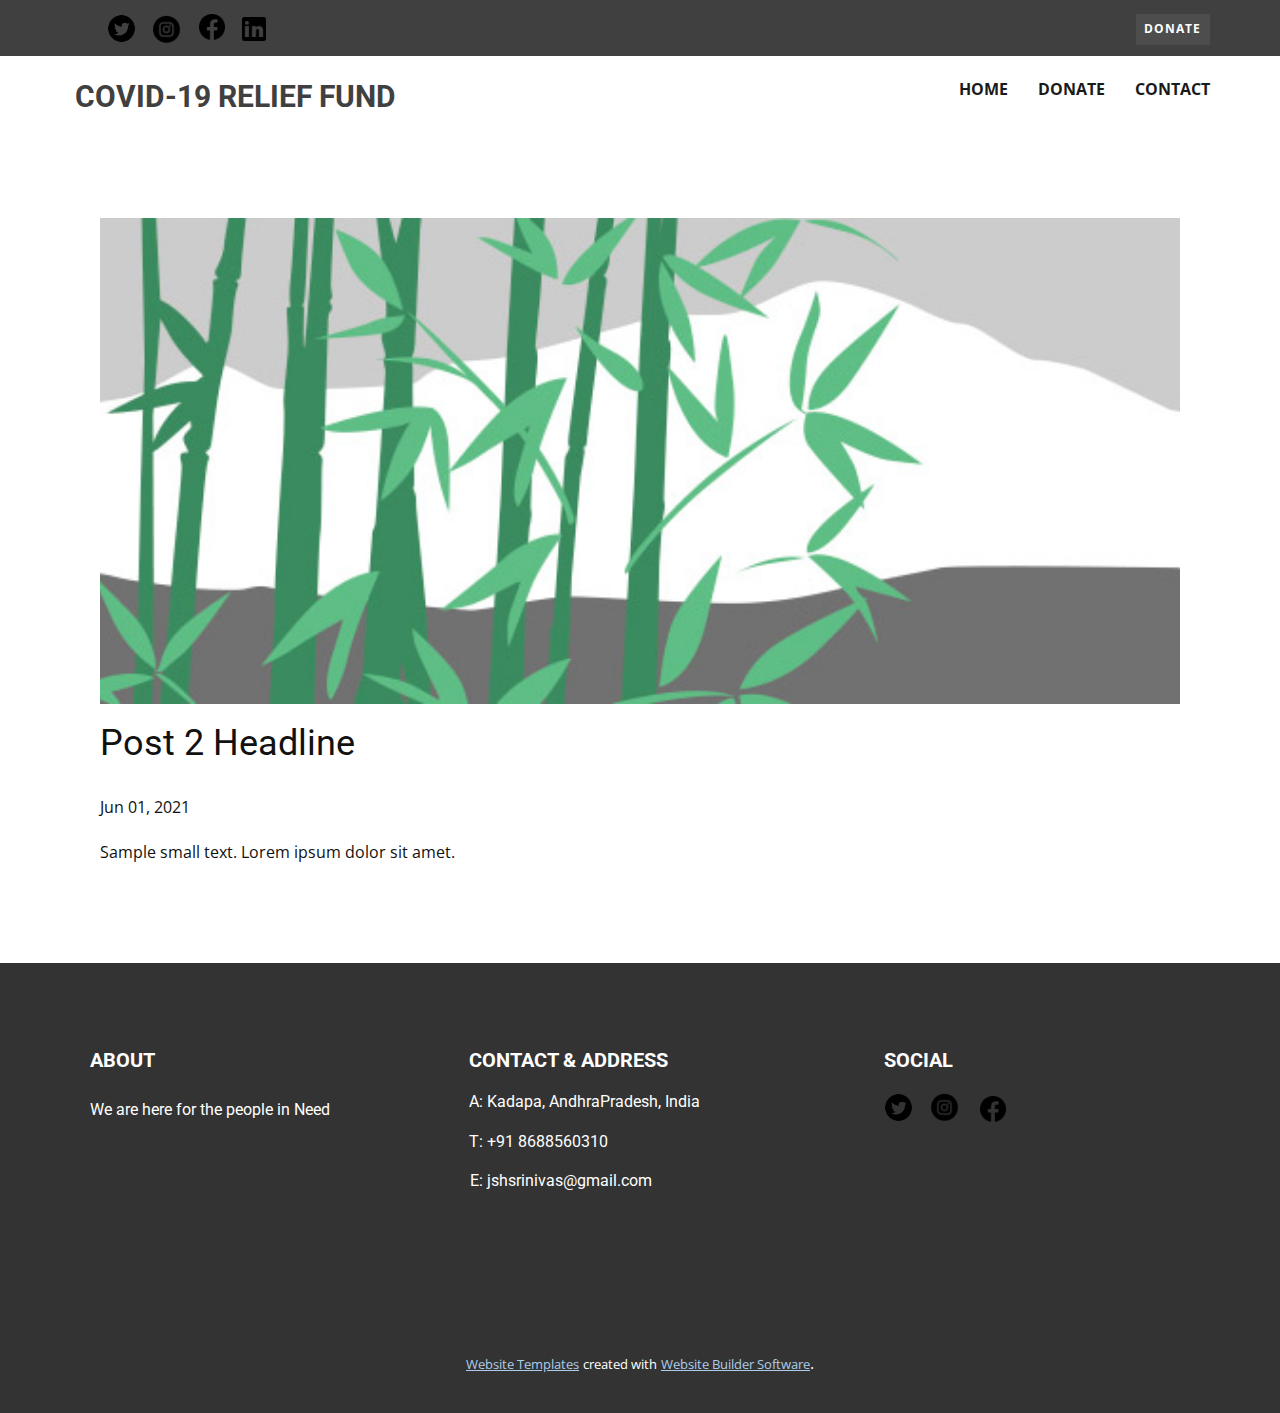
<file: blog/post-1.html>
<!doctype html>
<html style="font-size: 16px;"><head>
    <meta name="viewport" content="width=device-width, initial-scale=1.0">
    <meta charset="utf-8">
    <meta name="keywords" content="Post 1 Headline">
    <meta name="description" content="">
    <meta name="page_type" content="np-template-header-footer-from-plugin">
    <title>Post 2 Headline</title>
    <link rel="stylesheet" href="../nicepage.css" media="screen">
<link rel="stylesheet" href="../Post-Template.css" media="screen">
    <script class="u-script" type="text/javascript" src="../jquery.js" defer=""></script>
    <script class="u-script" type="text/javascript" src="../nicepage.js" defer=""></script>
    <meta name="generator" content="Nicepage 3.16.1, nicepage.com">
    <link id="u-theme-google-font" rel="stylesheet" href="https://fonts.googleapis.com/css?family=Roboto:100,100i,300,300i,400,400i,500,500i,700,700i,900,900i|Open+Sans:300,300i,400,400i,600,600i,700,700i,800,800i">
    
    
    <script type="application/ld+json">{
		"@context": "http://schema.org",
		"@type": "Organization",
		"name": "Site1",
		"url": "index.html"
}</script>
    <meta property="og:title" content="Post Template">
    <meta property="og:type" content="website">
    <meta name="theme-color" content="#478ac9">
    <link rel="canonical" href="../index.html">
    <meta property="og:url" content="index.html">
  </head>
  <body class="u-body"><header class="u-clearfix u-header u-header" id="sec-9d81"><div class="u-container-style u-expanded-width u-grey-75 u-group u-shape-rectangle u-group-1">
        <div class="u-container-layout u-container-layout-1">
          <img class="u-image u-image-default u-preserve-proportions u-image-1" src="../images/iconfinder_38-instagram_1161954.png" alt="" data-image-width="512" data-image-height="512" data-href="https://www.instagram.com/_sri_harsha_jayam_/" data-target="_blank">
          <img class="u-image u-image-default u-preserve-proportions u-image-2" src="../images/icons8-twitter-circled-50.png" alt="" data-image-width="50" data-image-height="50" data-href="https://twitter.com/?lang=en" data-target="_blank">
          <img class="u-image u-image-default u-preserve-proportions u-image-3" src="../images/icons8-facebook-480.png" alt="" data-image-width="480" data-image-height="480" data-href="https://www.facebook.com/sriharsha.jayam" data-target="_blank">
          <img class="u-image u-image-default u-preserve-proportions u-image-4" src="../images/icons8-linkedin-480.png" alt="" data-image-width="480" data-image-height="480" data-href="https://www.linkedin.com/in/harsha-jayam-01a434178/" data-target="_blank">
        </div>
      </div><a href="../Donate.html" data-page-id="6056905" class="u-align-center u-btn u-button-style u-grey-70 u-hover-white u-btn-1">Donate</a><nav class="u-menu u-menu-dropdown u-offcanvas u-menu-1">
        <div class="menu-collapse" style="font-size: 1rem; letter-spacing: 0px; font-weight: 700; text-transform: uppercase;">
          <a class="u-button-style u-custom-active-border-color u-custom-border u-custom-border-color u-custom-borders u-custom-hover-border-color u-custom-left-right-menu-spacing u-custom-padding-bottom u-custom-text-active-color u-custom-text-color u-custom-text-hover-color u-custom-top-bottom-menu-spacing u-nav-link u-text-active-palette-1-base u-text-hover-palette-2-base" href="#">
            <svg><use xmlns:xlink="http://www.w3.org/1999/xlink" xlink:href="#menu-hamburger"></use></svg>
            <svg version="1.1" xmlns="http://www.w3.org/2000/svg" xmlns:xlink="http://www.w3.org/1999/xlink"><defs><symbol id="menu-hamburger" viewBox="0 0 16 16" style="width: 16px; height: 16px;"><rect y="1" width="16" height="2"></rect><rect y="7" width="16" height="2"></rect><rect y="13" width="16" height="2"></rect>
</symbol>
</defs></svg>
          </a>
        </div>
        <div class="u-custom-menu u-nav-container">
          <ul class="u-nav u-spacing-30 u-unstyled u-nav-1"><li class="u-nav-item"><a class="u-border-2 u-border-active-grey-90 u-border-hover-grey-50 u-border-no-left u-border-no-right u-border-no-top u-button-style u-nav-link u-text-active-grey-90 u-text-grey-90 u-text-hover-grey-90" href="../Home.html" style="padding: 10px 0px;">Home</a>
</li><li class="u-nav-item"><a class="u-border-2 u-border-active-grey-90 u-border-hover-grey-50 u-border-no-left u-border-no-right u-border-no-top u-button-style u-nav-link u-text-active-grey-90 u-text-grey-90 u-text-hover-grey-90" href="../Donate.html" style="padding: 10px 0px;">Donate</a>
</li><li class="u-nav-item"><a class="u-border-2 u-border-active-grey-90 u-border-hover-grey-50 u-border-no-left u-border-no-right u-border-no-top u-button-style u-nav-link u-text-active-grey-90 u-text-grey-90 u-text-hover-grey-90" href="../Contact.html" style="padding: 10px 0px;">Contact</a>
</li></ul>
        </div>
        <div class="u-custom-menu u-nav-container-collapse">
          <div class="u-black u-container-style u-inner-container-layout u-opacity u-opacity-95 u-sidenav">
            <div class="u-sidenav-overflow">
              <div class="u-menu-close"></div>
              <ul class="u-align-center u-nav u-popupmenu-items u-unstyled u-nav-2"><li class="u-nav-item"><a class="u-button-style u-nav-link" href="../Home.html" style="padding: 10px 0px;">Home</a>
</li><li class="u-nav-item"><a class="u-button-style u-nav-link" href="../Donate.html" style="padding: 10px 0px;">Donate</a>
</li><li class="u-nav-item"><a class="u-button-style u-nav-link" href="../Contact.html" style="padding: 10px 0px;">Contact</a>
</li></ul>
            </div>
          </div>
          <div class="u-black u-menu-overlay u-opacity u-opacity-70"></div>
        </div>
      </nav><h3 class="u-text u-text-grey-75 u-text-1">COVID-19 RELIEF FUND</h3></header>
    <section class="u-align-center u-clearfix u-section-1" id="sec-3365">
      <div class="u-clearfix u-sheet u-valign-middle-md u-valign-middle-sm u-valign-middle-xs u-sheet-1"><!--post_details--><!--post_details_options_json--><!--{"source":""}--><!--/post_details_options_json--><!--blog_post-->
        <div class="u-container-style u-expanded-width u-post-details u-post-details-1">
          <div class="u-container-layout u-valign-middle u-container-layout-1"><!--blog_post_image-->
            <img alt="" class="u-blog-control u-expanded-width u-image u-image-default u-image-1" src="[data-uri]"><!--/blog_post_image--><!--blog_post_header-->
            <h2 class="u-blog-control u-text u-text-1">Post 2 Headline</h2><!--/blog_post_header--><!--blog_post_metadata-->
            <div class="u-blog-control u-metadata u-metadata-1"><!--blog_post_metadata_date-->
              <span class="u-meta-date u-meta-icon">Jun 01, 2021</span><!--/blog_post_metadata_date--><!--blog_post_metadata_category-->
              <!--/blog_post_metadata_category--><!--blog_post_metadata_comments-->
              <!--/blog_post_metadata_comments-->
            </div><!--/blog_post_metadata--><!--blog_post_content-->
            <div class="u-align-justify u-blog-control u-post-content u-text u-text-2 fr-view">
  Sample small text. Lorem ipsum dolor sit amet.
  </div><!--/blog_post_content-->
          </div>
        </div><!--/blog_post--><!--/post_details-->
      </div>
    </section>
    
    
    <footer class="u-align-left u-clearfix u-footer u-grey-80 u-footer" id="sec-692c"><div class="u-clearfix u-sheet u-sheet-1">
        <h5 class="u-text u-text-body-alt-color u-text-1">ABOUT</h5>
        <h5 class="u-text u-text-body-alt-color u-text-2">
          <a href="../Contact.html" data-page-id="256204967" class="u-active-none u-border-none u-btn u-button-link u-button-style u-hover-none u-none u-text-body-alt-color u-text-hover-palette-1-base u-btn-1">CONTACT &amp; ADDRESS</a>
        </h5>
        <h5 class="u-text u-text-body-alt-color u-text-3">SOCIAL</h5>
        <h5 class="u-text u-text-body-alt-color u-text-4">We are here for the people in Need</h5>
        <h5 class="u-text u-text-body-alt-color u-text-5">A: Kadapa, AndhraPradesh, India</h5>
        <img class="u-image u-image-default u-preserve-proportions u-image-1" src="../images/icons8-twitter-circled-50.png" alt="" data-image-width="50" data-image-height="50" data-href="https://twitter.com/?lang=en" data-target="_blank">
        <img class="u-image u-image-default u-preserve-proportions u-image-2" src="../images/iconfinder_38-instagram_1161954.png" alt="" data-image-width="512" data-image-height="512" data-href="https://www.instagram.com/_sri_harsha_jayam_/" data-target="_blank">
        <img class="u-image u-image-default u-preserve-proportions u-image-3" src="../images/icons8-facebook-480.png" alt="" data-image-width="480" data-image-height="480" data-href="https://www.facebook.com/sriharsha.jayam" data-target="_blank">
        <h5 class="u-text u-text-body-alt-color u-text-6">T: +91 8688560310</h5>
        <h5 class="u-text u-text-body-alt-color u-text-7">E: jshsrinivas@gmail.com</h5>
      </div></footer>
    <section class="u-backlink u-clearfix u-grey-80">
      <a class="u-link" href="https://nicepage.com/website-templates" target="_blank">
        <span>Website Templates</span>
      </a>
      <p class="u-text">
        <span>created with</span>
      </p>
      <a class="u-link" href="https://nicepage.com/" target="_blank">
        <span>Website Builder Software</span>
      </a>. 
    </section>
  
</body></html>
</file>
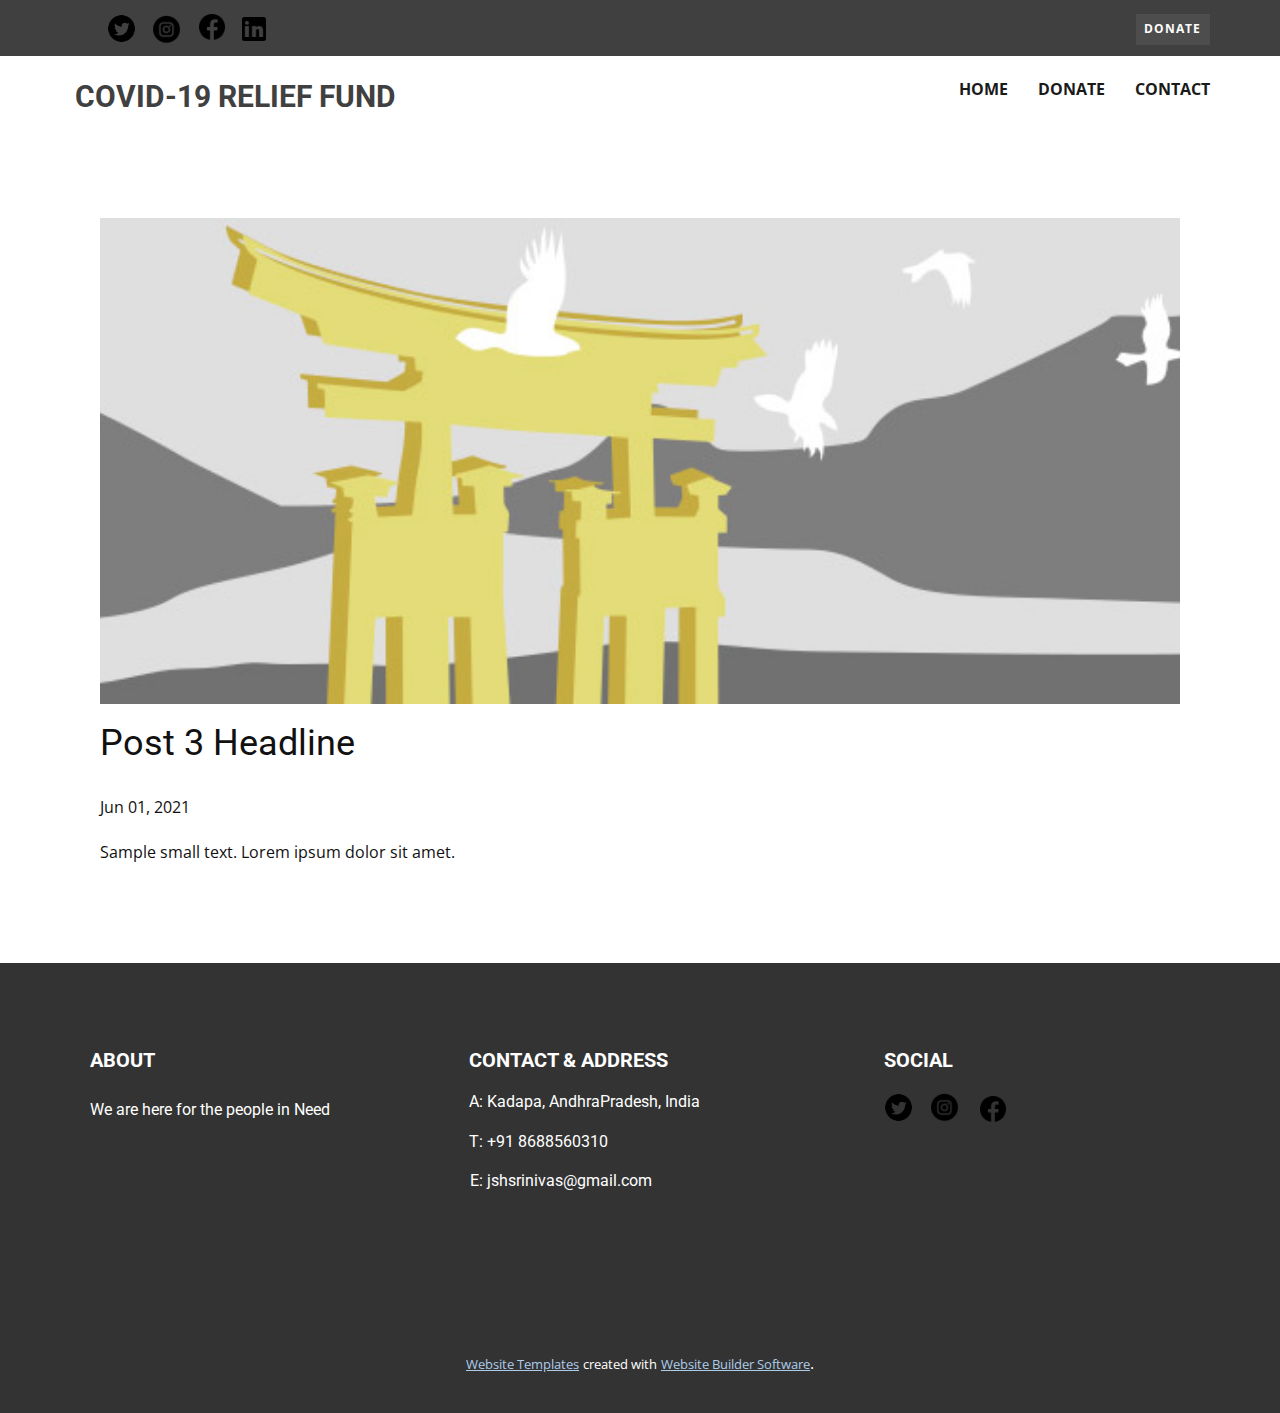
<file: blog/post-2.html>
<!doctype html>
<html style="font-size: 16px;"><head>
    <meta name="viewport" content="width=device-width, initial-scale=1.0">
    <meta charset="utf-8">
    <meta name="keywords" content="Post 1 Headline">
    <meta name="description" content="">
    <meta name="page_type" content="np-template-header-footer-from-plugin">
    <title>Post 3 Headline</title>
    <link rel="stylesheet" href="../nicepage.css" media="screen">
<link rel="stylesheet" href="../Post-Template.css" media="screen">
    <script class="u-script" type="text/javascript" src="../jquery.js" defer=""></script>
    <script class="u-script" type="text/javascript" src="../nicepage.js" defer=""></script>
    <meta name="generator" content="Nicepage 3.16.1, nicepage.com">
    <link id="u-theme-google-font" rel="stylesheet" href="https://fonts.googleapis.com/css?family=Roboto:100,100i,300,300i,400,400i,500,500i,700,700i,900,900i|Open+Sans:300,300i,400,400i,600,600i,700,700i,800,800i">
    
    
    <script type="application/ld+json">{
		"@context": "http://schema.org",
		"@type": "Organization",
		"name": "Site1",
		"url": "index.html"
}</script>
    <meta property="og:title" content="Post Template">
    <meta property="og:type" content="website">
    <meta name="theme-color" content="#478ac9">
    <link rel="canonical" href="../index.html">
    <meta property="og:url" content="index.html">
  </head>
  <body class="u-body"><header class="u-clearfix u-header u-header" id="sec-9d81"><div class="u-container-style u-expanded-width u-grey-75 u-group u-shape-rectangle u-group-1">
        <div class="u-container-layout u-container-layout-1">
          <img class="u-image u-image-default u-preserve-proportions u-image-1" src="../images/iconfinder_38-instagram_1161954.png" alt="" data-image-width="512" data-image-height="512" data-href="https://www.instagram.com/_sri_harsha_jayam_/" data-target="_blank">
          <img class="u-image u-image-default u-preserve-proportions u-image-2" src="../images/icons8-twitter-circled-50.png" alt="" data-image-width="50" data-image-height="50" data-href="https://twitter.com/?lang=en" data-target="_blank">
          <img class="u-image u-image-default u-preserve-proportions u-image-3" src="../images/icons8-facebook-480.png" alt="" data-image-width="480" data-image-height="480" data-href="https://www.facebook.com/sriharsha.jayam" data-target="_blank">
          <img class="u-image u-image-default u-preserve-proportions u-image-4" src="../images/icons8-linkedin-480.png" alt="" data-image-width="480" data-image-height="480" data-href="https://www.linkedin.com/in/harsha-jayam-01a434178/" data-target="_blank">
        </div>
      </div><a href="../Donate.html" data-page-id="6056905" class="u-align-center u-btn u-button-style u-grey-70 u-hover-white u-btn-1">Donate</a><nav class="u-menu u-menu-dropdown u-offcanvas u-menu-1">
        <div class="menu-collapse" style="font-size: 1rem; letter-spacing: 0px; font-weight: 700; text-transform: uppercase;">
          <a class="u-button-style u-custom-active-border-color u-custom-border u-custom-border-color u-custom-borders u-custom-hover-border-color u-custom-left-right-menu-spacing u-custom-padding-bottom u-custom-text-active-color u-custom-text-color u-custom-text-hover-color u-custom-top-bottom-menu-spacing u-nav-link u-text-active-palette-1-base u-text-hover-palette-2-base" href="#">
            <svg><use xmlns:xlink="http://www.w3.org/1999/xlink" xlink:href="#menu-hamburger"></use></svg>
            <svg version="1.1" xmlns="http://www.w3.org/2000/svg" xmlns:xlink="http://www.w3.org/1999/xlink"><defs><symbol id="menu-hamburger" viewBox="0 0 16 16" style="width: 16px; height: 16px;"><rect y="1" width="16" height="2"></rect><rect y="7" width="16" height="2"></rect><rect y="13" width="16" height="2"></rect>
</symbol>
</defs></svg>
          </a>
        </div>
        <div class="u-custom-menu u-nav-container">
          <ul class="u-nav u-spacing-30 u-unstyled u-nav-1"><li class="u-nav-item"><a class="u-border-2 u-border-active-grey-90 u-border-hover-grey-50 u-border-no-left u-border-no-right u-border-no-top u-button-style u-nav-link u-text-active-grey-90 u-text-grey-90 u-text-hover-grey-90" href="../Home.html" style="padding: 10px 0px;">Home</a>
</li><li class="u-nav-item"><a class="u-border-2 u-border-active-grey-90 u-border-hover-grey-50 u-border-no-left u-border-no-right u-border-no-top u-button-style u-nav-link u-text-active-grey-90 u-text-grey-90 u-text-hover-grey-90" href="../Donate.html" style="padding: 10px 0px;">Donate</a>
</li><li class="u-nav-item"><a class="u-border-2 u-border-active-grey-90 u-border-hover-grey-50 u-border-no-left u-border-no-right u-border-no-top u-button-style u-nav-link u-text-active-grey-90 u-text-grey-90 u-text-hover-grey-90" href="../Contact.html" style="padding: 10px 0px;">Contact</a>
</li></ul>
        </div>
        <div class="u-custom-menu u-nav-container-collapse">
          <div class="u-black u-container-style u-inner-container-layout u-opacity u-opacity-95 u-sidenav">
            <div class="u-sidenav-overflow">
              <div class="u-menu-close"></div>
              <ul class="u-align-center u-nav u-popupmenu-items u-unstyled u-nav-2"><li class="u-nav-item"><a class="u-button-style u-nav-link" href="../Home.html" style="padding: 10px 0px;">Home</a>
</li><li class="u-nav-item"><a class="u-button-style u-nav-link" href="../Donate.html" style="padding: 10px 0px;">Donate</a>
</li><li class="u-nav-item"><a class="u-button-style u-nav-link" href="../Contact.html" style="padding: 10px 0px;">Contact</a>
</li></ul>
            </div>
          </div>
          <div class="u-black u-menu-overlay u-opacity u-opacity-70"></div>
        </div>
      </nav><h3 class="u-text u-text-grey-75 u-text-1">COVID-19 RELIEF FUND</h3></header>
    <section class="u-align-center u-clearfix u-section-1" id="sec-3365">
      <div class="u-clearfix u-sheet u-valign-middle-md u-valign-middle-sm u-valign-middle-xs u-sheet-1"><!--post_details--><!--post_details_options_json--><!--{"source":""}--><!--/post_details_options_json--><!--blog_post-->
        <div class="u-container-style u-expanded-width u-post-details u-post-details-1">
          <div class="u-container-layout u-valign-middle u-container-layout-1"><!--blog_post_image-->
            <img alt="" class="u-blog-control u-expanded-width u-image u-image-default u-image-1" src="[data-uri]"><!--/blog_post_image--><!--blog_post_header-->
            <h2 class="u-blog-control u-text u-text-1">Post 3 Headline</h2><!--/blog_post_header--><!--blog_post_metadata-->
            <div class="u-blog-control u-metadata u-metadata-1"><!--blog_post_metadata_date-->
              <span class="u-meta-date u-meta-icon">Jun 01, 2021</span><!--/blog_post_metadata_date--><!--blog_post_metadata_category-->
              <!--/blog_post_metadata_category--><!--blog_post_metadata_comments-->
              <!--/blog_post_metadata_comments-->
            </div><!--/blog_post_metadata--><!--blog_post_content-->
            <div class="u-align-justify u-blog-control u-post-content u-text u-text-2 fr-view">
  Sample small text. Lorem ipsum dolor sit amet.
  </div><!--/blog_post_content-->
          </div>
        </div><!--/blog_post--><!--/post_details-->
      </div>
    </section>
    
    
    <footer class="u-align-left u-clearfix u-footer u-grey-80 u-footer" id="sec-692c"><div class="u-clearfix u-sheet u-sheet-1">
        <h5 class="u-text u-text-body-alt-color u-text-1">ABOUT</h5>
        <h5 class="u-text u-text-body-alt-color u-text-2">
          <a href="../Contact.html" data-page-id="256204967" class="u-active-none u-border-none u-btn u-button-link u-button-style u-hover-none u-none u-text-body-alt-color u-text-hover-palette-1-base u-btn-1">CONTACT &amp; ADDRESS</a>
        </h5>
        <h5 class="u-text u-text-body-alt-color u-text-3">SOCIAL</h5>
        <h5 class="u-text u-text-body-alt-color u-text-4">We are here for the people in Need</h5>
        <h5 class="u-text u-text-body-alt-color u-text-5">A: Kadapa, AndhraPradesh, India</h5>
        <img class="u-image u-image-default u-preserve-proportions u-image-1" src="../images/icons8-twitter-circled-50.png" alt="" data-image-width="50" data-image-height="50" data-href="https://twitter.com/?lang=en" data-target="_blank">
        <img class="u-image u-image-default u-preserve-proportions u-image-2" src="../images/iconfinder_38-instagram_1161954.png" alt="" data-image-width="512" data-image-height="512" data-href="https://www.instagram.com/_sri_harsha_jayam_/" data-target="_blank">
        <img class="u-image u-image-default u-preserve-proportions u-image-3" src="../images/icons8-facebook-480.png" alt="" data-image-width="480" data-image-height="480" data-href="https://www.facebook.com/sriharsha.jayam" data-target="_blank">
        <h5 class="u-text u-text-body-alt-color u-text-6">T: +91 8688560310</h5>
        <h5 class="u-text u-text-body-alt-color u-text-7">E: jshsrinivas@gmail.com</h5>
      </div></footer>
    <section class="u-backlink u-clearfix u-grey-80">
      <a class="u-link" href="https://nicepage.com/website-templates" target="_blank">
        <span>Website Templates</span>
      </a>
      <p class="u-text">
        <span>created with</span>
      </p>
      <a class="u-link" href="https://nicepage.com/" target="_blank">
        <span>Website Builder Software</span>
      </a>. 
    </section>
  
</body></html>
</file>
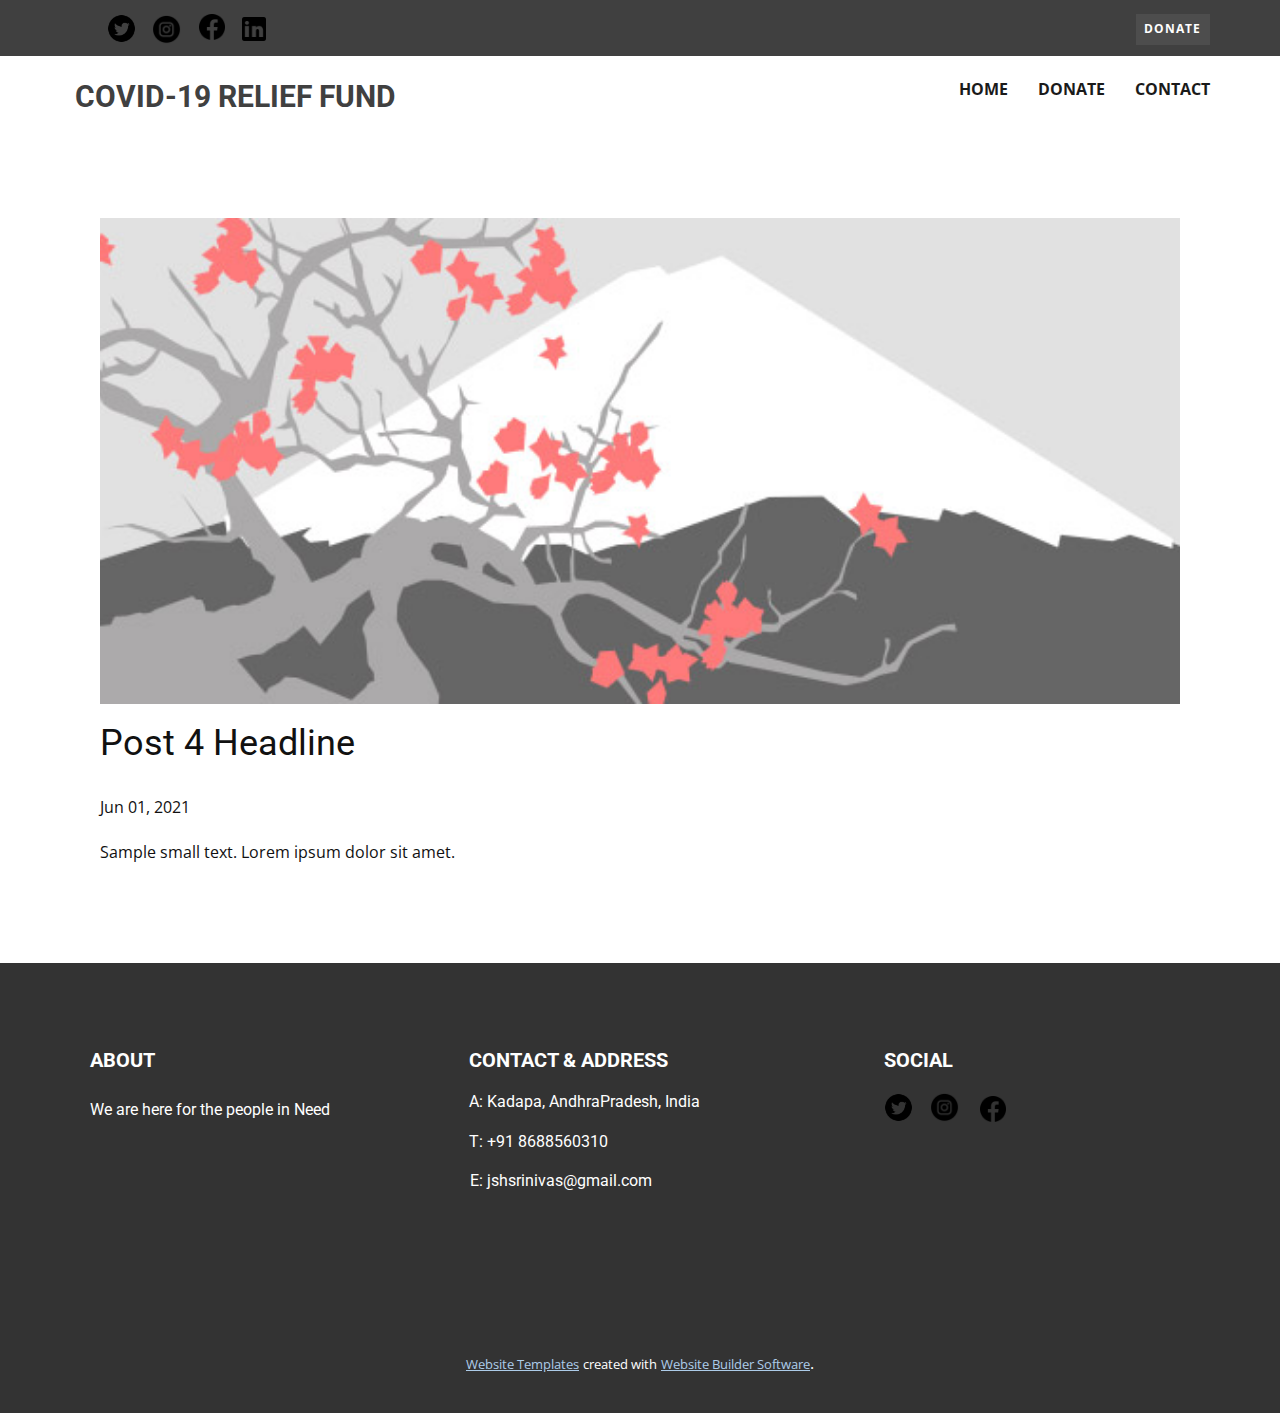
<file: blog/post-3.html>
<!doctype html>
<html style="font-size: 16px;"><head>
    <meta name="viewport" content="width=device-width, initial-scale=1.0">
    <meta charset="utf-8">
    <meta name="keywords" content="Post 1 Headline">
    <meta name="description" content="">
    <meta name="page_type" content="np-template-header-footer-from-plugin">
    <title>Post 4 Headline</title>
    <link rel="stylesheet" href="../nicepage.css" media="screen">
<link rel="stylesheet" href="../Post-Template.css" media="screen">
    <script class="u-script" type="text/javascript" src="../jquery.js" defer=""></script>
    <script class="u-script" type="text/javascript" src="../nicepage.js" defer=""></script>
    <meta name="generator" content="Nicepage 3.16.1, nicepage.com">
    <link id="u-theme-google-font" rel="stylesheet" href="https://fonts.googleapis.com/css?family=Roboto:100,100i,300,300i,400,400i,500,500i,700,700i,900,900i|Open+Sans:300,300i,400,400i,600,600i,700,700i,800,800i">
    
    
    <script type="application/ld+json">{
		"@context": "http://schema.org",
		"@type": "Organization",
		"name": "Site1",
		"url": "index.html"
}</script>
    <meta property="og:title" content="Post Template">
    <meta property="og:type" content="website">
    <meta name="theme-color" content="#478ac9">
    <link rel="canonical" href="../index.html">
    <meta property="og:url" content="index.html">
  </head>
  <body class="u-body"><header class="u-clearfix u-header u-header" id="sec-9d81"><div class="u-container-style u-expanded-width u-grey-75 u-group u-shape-rectangle u-group-1">
        <div class="u-container-layout u-container-layout-1">
          <img class="u-image u-image-default u-preserve-proportions u-image-1" src="../images/iconfinder_38-instagram_1161954.png" alt="" data-image-width="512" data-image-height="512" data-href="https://www.instagram.com/_sri_harsha_jayam_/" data-target="_blank">
          <img class="u-image u-image-default u-preserve-proportions u-image-2" src="../images/icons8-twitter-circled-50.png" alt="" data-image-width="50" data-image-height="50" data-href="https://twitter.com/?lang=en" data-target="_blank">
          <img class="u-image u-image-default u-preserve-proportions u-image-3" src="../images/icons8-facebook-480.png" alt="" data-image-width="480" data-image-height="480" data-href="https://www.facebook.com/sriharsha.jayam" data-target="_blank">
          <img class="u-image u-image-default u-preserve-proportions u-image-4" src="../images/icons8-linkedin-480.png" alt="" data-image-width="480" data-image-height="480" data-href="https://www.linkedin.com/in/harsha-jayam-01a434178/" data-target="_blank">
        </div>
      </div><a href="../Donate.html" data-page-id="6056905" class="u-align-center u-btn u-button-style u-grey-70 u-hover-white u-btn-1">Donate</a><nav class="u-menu u-menu-dropdown u-offcanvas u-menu-1">
        <div class="menu-collapse" style="font-size: 1rem; letter-spacing: 0px; font-weight: 700; text-transform: uppercase;">
          <a class="u-button-style u-custom-active-border-color u-custom-border u-custom-border-color u-custom-borders u-custom-hover-border-color u-custom-left-right-menu-spacing u-custom-padding-bottom u-custom-text-active-color u-custom-text-color u-custom-text-hover-color u-custom-top-bottom-menu-spacing u-nav-link u-text-active-palette-1-base u-text-hover-palette-2-base" href="#">
            <svg><use xmlns:xlink="http://www.w3.org/1999/xlink" xlink:href="#menu-hamburger"></use></svg>
            <svg version="1.1" xmlns="http://www.w3.org/2000/svg" xmlns:xlink="http://www.w3.org/1999/xlink"><defs><symbol id="menu-hamburger" viewBox="0 0 16 16" style="width: 16px; height: 16px;"><rect y="1" width="16" height="2"></rect><rect y="7" width="16" height="2"></rect><rect y="13" width="16" height="2"></rect>
</symbol>
</defs></svg>
          </a>
        </div>
        <div class="u-custom-menu u-nav-container">
          <ul class="u-nav u-spacing-30 u-unstyled u-nav-1"><li class="u-nav-item"><a class="u-border-2 u-border-active-grey-90 u-border-hover-grey-50 u-border-no-left u-border-no-right u-border-no-top u-button-style u-nav-link u-text-active-grey-90 u-text-grey-90 u-text-hover-grey-90" href="../Home.html" style="padding: 10px 0px;">Home</a>
</li><li class="u-nav-item"><a class="u-border-2 u-border-active-grey-90 u-border-hover-grey-50 u-border-no-left u-border-no-right u-border-no-top u-button-style u-nav-link u-text-active-grey-90 u-text-grey-90 u-text-hover-grey-90" href="../Donate.html" style="padding: 10px 0px;">Donate</a>
</li><li class="u-nav-item"><a class="u-border-2 u-border-active-grey-90 u-border-hover-grey-50 u-border-no-left u-border-no-right u-border-no-top u-button-style u-nav-link u-text-active-grey-90 u-text-grey-90 u-text-hover-grey-90" href="../Contact.html" style="padding: 10px 0px;">Contact</a>
</li></ul>
        </div>
        <div class="u-custom-menu u-nav-container-collapse">
          <div class="u-black u-container-style u-inner-container-layout u-opacity u-opacity-95 u-sidenav">
            <div class="u-sidenav-overflow">
              <div class="u-menu-close"></div>
              <ul class="u-align-center u-nav u-popupmenu-items u-unstyled u-nav-2"><li class="u-nav-item"><a class="u-button-style u-nav-link" href="../Home.html" style="padding: 10px 0px;">Home</a>
</li><li class="u-nav-item"><a class="u-button-style u-nav-link" href="../Donate.html" style="padding: 10px 0px;">Donate</a>
</li><li class="u-nav-item"><a class="u-button-style u-nav-link" href="../Contact.html" style="padding: 10px 0px;">Contact</a>
</li></ul>
            </div>
          </div>
          <div class="u-black u-menu-overlay u-opacity u-opacity-70"></div>
        </div>
      </nav><h3 class="u-text u-text-grey-75 u-text-1">COVID-19 RELIEF FUND</h3></header>
    <section class="u-align-center u-clearfix u-section-1" id="sec-3365">
      <div class="u-clearfix u-sheet u-valign-middle-md u-valign-middle-sm u-valign-middle-xs u-sheet-1"><!--post_details--><!--post_details_options_json--><!--{"source":""}--><!--/post_details_options_json--><!--blog_post-->
        <div class="u-container-style u-expanded-width u-post-details u-post-details-1">
          <div class="u-container-layout u-valign-middle u-container-layout-1"><!--blog_post_image-->
            <img alt="" class="u-blog-control u-expanded-width u-image u-image-default u-image-1" src="[data-uri]"><!--/blog_post_image--><!--blog_post_header-->
            <h2 class="u-blog-control u-text u-text-1">Post 4 Headline</h2><!--/blog_post_header--><!--blog_post_metadata-->
            <div class="u-blog-control u-metadata u-metadata-1"><!--blog_post_metadata_date-->
              <span class="u-meta-date u-meta-icon">Jun 01, 2021</span><!--/blog_post_metadata_date--><!--blog_post_metadata_category-->
              <!--/blog_post_metadata_category--><!--blog_post_metadata_comments-->
              <!--/blog_post_metadata_comments-->
            </div><!--/blog_post_metadata--><!--blog_post_content-->
            <div class="u-align-justify u-blog-control u-post-content u-text u-text-2 fr-view">
  Sample small text. Lorem ipsum dolor sit amet.
  </div><!--/blog_post_content-->
          </div>
        </div><!--/blog_post--><!--/post_details-->
      </div>
    </section>
    
    
    <footer class="u-align-left u-clearfix u-footer u-grey-80 u-footer" id="sec-692c"><div class="u-clearfix u-sheet u-sheet-1">
        <h5 class="u-text u-text-body-alt-color u-text-1">ABOUT</h5>
        <h5 class="u-text u-text-body-alt-color u-text-2">
          <a href="../Contact.html" data-page-id="256204967" class="u-active-none u-border-none u-btn u-button-link u-button-style u-hover-none u-none u-text-body-alt-color u-text-hover-palette-1-base u-btn-1">CONTACT &amp; ADDRESS</a>
        </h5>
        <h5 class="u-text u-text-body-alt-color u-text-3">SOCIAL</h5>
        <h5 class="u-text u-text-body-alt-color u-text-4">We are here for the people in Need</h5>
        <h5 class="u-text u-text-body-alt-color u-text-5">A: Kadapa, AndhraPradesh, India</h5>
        <img class="u-image u-image-default u-preserve-proportions u-image-1" src="../images/icons8-twitter-circled-50.png" alt="" data-image-width="50" data-image-height="50" data-href="https://twitter.com/?lang=en" data-target="_blank">
        <img class="u-image u-image-default u-preserve-proportions u-image-2" src="../images/iconfinder_38-instagram_1161954.png" alt="" data-image-width="512" data-image-height="512" data-href="https://www.instagram.com/_sri_harsha_jayam_/" data-target="_blank">
        <img class="u-image u-image-default u-preserve-proportions u-image-3" src="../images/icons8-facebook-480.png" alt="" data-image-width="480" data-image-height="480" data-href="https://www.facebook.com/sriharsha.jayam" data-target="_blank">
        <h5 class="u-text u-text-body-alt-color u-text-6">T: +91 8688560310</h5>
        <h5 class="u-text u-text-body-alt-color u-text-7">E: jshsrinivas@gmail.com</h5>
      </div></footer>
    <section class="u-backlink u-clearfix u-grey-80">
      <a class="u-link" href="https://nicepage.com/website-templates" target="_blank">
        <span>Website Templates</span>
      </a>
      <p class="u-text">
        <span>created with</span>
      </p>
      <a class="u-link" href="https://nicepage.com/" target="_blank">
        <span>Website Builder Software</span>
      </a>. 
    </section>
  
</body></html>
</file>
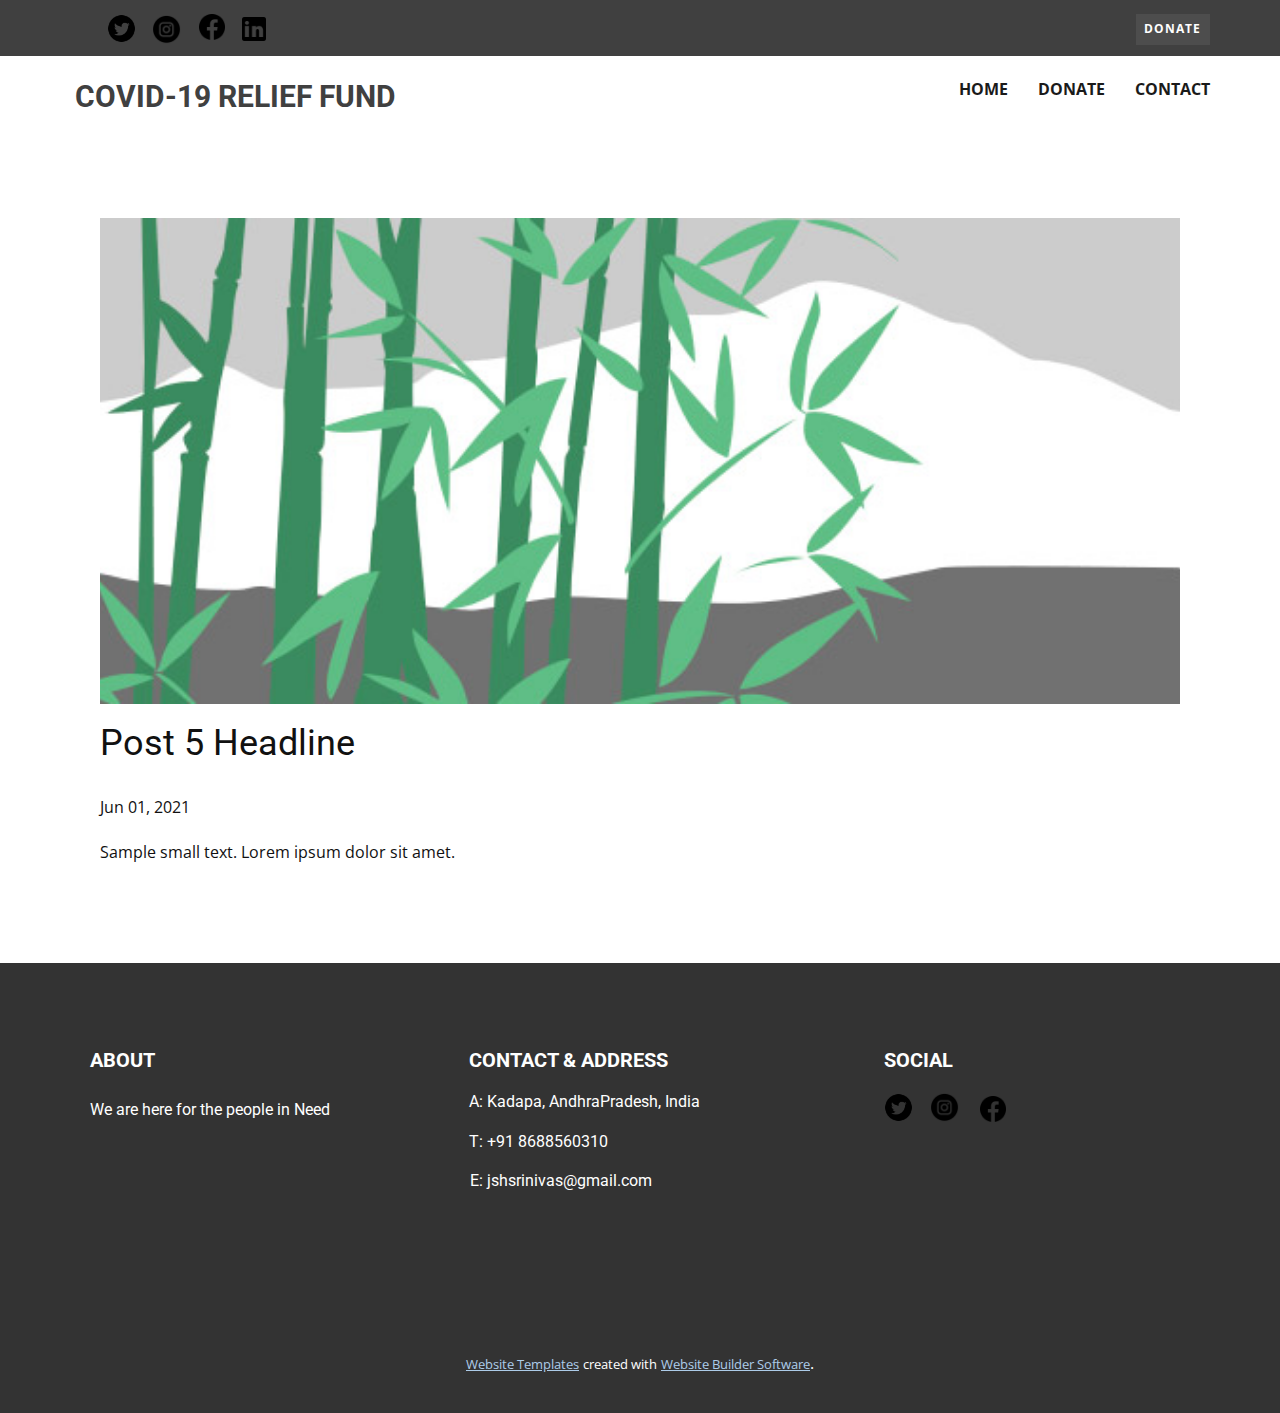
<file: blog/post-4.html>
<!doctype html>
<html style="font-size: 16px;"><head>
    <meta name="viewport" content="width=device-width, initial-scale=1.0">
    <meta charset="utf-8">
    <meta name="keywords" content="Post 1 Headline">
    <meta name="description" content="">
    <meta name="page_type" content="np-template-header-footer-from-plugin">
    <title>Post 5 Headline</title>
    <link rel="stylesheet" href="../nicepage.css" media="screen">
<link rel="stylesheet" href="../Post-Template.css" media="screen">
    <script class="u-script" type="text/javascript" src="../jquery.js" defer=""></script>
    <script class="u-script" type="text/javascript" src="../nicepage.js" defer=""></script>
    <meta name="generator" content="Nicepage 3.16.1, nicepage.com">
    <link id="u-theme-google-font" rel="stylesheet" href="https://fonts.googleapis.com/css?family=Roboto:100,100i,300,300i,400,400i,500,500i,700,700i,900,900i|Open+Sans:300,300i,400,400i,600,600i,700,700i,800,800i">
    
    
    <script type="application/ld+json">{
		"@context": "http://schema.org",
		"@type": "Organization",
		"name": "Site1",
		"url": "index.html"
}</script>
    <meta property="og:title" content="Post Template">
    <meta property="og:type" content="website">
    <meta name="theme-color" content="#478ac9">
    <link rel="canonical" href="../index.html">
    <meta property="og:url" content="index.html">
  </head>
  <body class="u-body"><header class="u-clearfix u-header u-header" id="sec-9d81"><div class="u-container-style u-expanded-width u-grey-75 u-group u-shape-rectangle u-group-1">
        <div class="u-container-layout u-container-layout-1">
          <img class="u-image u-image-default u-preserve-proportions u-image-1" src="../images/iconfinder_38-instagram_1161954.png" alt="" data-image-width="512" data-image-height="512" data-href="https://www.instagram.com/_sri_harsha_jayam_/" data-target="_blank">
          <img class="u-image u-image-default u-preserve-proportions u-image-2" src="../images/icons8-twitter-circled-50.png" alt="" data-image-width="50" data-image-height="50" data-href="https://twitter.com/?lang=en" data-target="_blank">
          <img class="u-image u-image-default u-preserve-proportions u-image-3" src="../images/icons8-facebook-480.png" alt="" data-image-width="480" data-image-height="480" data-href="https://www.facebook.com/sriharsha.jayam" data-target="_blank">
          <img class="u-image u-image-default u-preserve-proportions u-image-4" src="../images/icons8-linkedin-480.png" alt="" data-image-width="480" data-image-height="480" data-href="https://www.linkedin.com/in/harsha-jayam-01a434178/" data-target="_blank">
        </div>
      </div><a href="../Donate.html" data-page-id="6056905" class="u-align-center u-btn u-button-style u-grey-70 u-hover-white u-btn-1">Donate</a><nav class="u-menu u-menu-dropdown u-offcanvas u-menu-1">
        <div class="menu-collapse" style="font-size: 1rem; letter-spacing: 0px; font-weight: 700; text-transform: uppercase;">
          <a class="u-button-style u-custom-active-border-color u-custom-border u-custom-border-color u-custom-borders u-custom-hover-border-color u-custom-left-right-menu-spacing u-custom-padding-bottom u-custom-text-active-color u-custom-text-color u-custom-text-hover-color u-custom-top-bottom-menu-spacing u-nav-link u-text-active-palette-1-base u-text-hover-palette-2-base" href="#">
            <svg><use xmlns:xlink="http://www.w3.org/1999/xlink" xlink:href="#menu-hamburger"></use></svg>
            <svg version="1.1" xmlns="http://www.w3.org/2000/svg" xmlns:xlink="http://www.w3.org/1999/xlink"><defs><symbol id="menu-hamburger" viewBox="0 0 16 16" style="width: 16px; height: 16px;"><rect y="1" width="16" height="2"></rect><rect y="7" width="16" height="2"></rect><rect y="13" width="16" height="2"></rect>
</symbol>
</defs></svg>
          </a>
        </div>
        <div class="u-custom-menu u-nav-container">
          <ul class="u-nav u-spacing-30 u-unstyled u-nav-1"><li class="u-nav-item"><a class="u-border-2 u-border-active-grey-90 u-border-hover-grey-50 u-border-no-left u-border-no-right u-border-no-top u-button-style u-nav-link u-text-active-grey-90 u-text-grey-90 u-text-hover-grey-90" href="../Home.html" style="padding: 10px 0px;">Home</a>
</li><li class="u-nav-item"><a class="u-border-2 u-border-active-grey-90 u-border-hover-grey-50 u-border-no-left u-border-no-right u-border-no-top u-button-style u-nav-link u-text-active-grey-90 u-text-grey-90 u-text-hover-grey-90" href="../Donate.html" style="padding: 10px 0px;">Donate</a>
</li><li class="u-nav-item"><a class="u-border-2 u-border-active-grey-90 u-border-hover-grey-50 u-border-no-left u-border-no-right u-border-no-top u-button-style u-nav-link u-text-active-grey-90 u-text-grey-90 u-text-hover-grey-90" href="../Contact.html" style="padding: 10px 0px;">Contact</a>
</li></ul>
        </div>
        <div class="u-custom-menu u-nav-container-collapse">
          <div class="u-black u-container-style u-inner-container-layout u-opacity u-opacity-95 u-sidenav">
            <div class="u-sidenav-overflow">
              <div class="u-menu-close"></div>
              <ul class="u-align-center u-nav u-popupmenu-items u-unstyled u-nav-2"><li class="u-nav-item"><a class="u-button-style u-nav-link" href="../Home.html" style="padding: 10px 0px;">Home</a>
</li><li class="u-nav-item"><a class="u-button-style u-nav-link" href="../Donate.html" style="padding: 10px 0px;">Donate</a>
</li><li class="u-nav-item"><a class="u-button-style u-nav-link" href="../Contact.html" style="padding: 10px 0px;">Contact</a>
</li></ul>
            </div>
          </div>
          <div class="u-black u-menu-overlay u-opacity u-opacity-70"></div>
        </div>
      </nav><h3 class="u-text u-text-grey-75 u-text-1">COVID-19 RELIEF FUND</h3></header>
    <section class="u-align-center u-clearfix u-section-1" id="sec-3365">
      <div class="u-clearfix u-sheet u-valign-middle-md u-valign-middle-sm u-valign-middle-xs u-sheet-1"><!--post_details--><!--post_details_options_json--><!--{"source":""}--><!--/post_details_options_json--><!--blog_post-->
        <div class="u-container-style u-expanded-width u-post-details u-post-details-1">
          <div class="u-container-layout u-valign-middle u-container-layout-1"><!--blog_post_image-->
            <img alt="" class="u-blog-control u-expanded-width u-image u-image-default u-image-1" src="[data-uri]"><!--/blog_post_image--><!--blog_post_header-->
            <h2 class="u-blog-control u-text u-text-1">Post 5 Headline</h2><!--/blog_post_header--><!--blog_post_metadata-->
            <div class="u-blog-control u-metadata u-metadata-1"><!--blog_post_metadata_date-->
              <span class="u-meta-date u-meta-icon">Jun 01, 2021</span><!--/blog_post_metadata_date--><!--blog_post_metadata_category-->
              <!--/blog_post_metadata_category--><!--blog_post_metadata_comments-->
              <!--/blog_post_metadata_comments-->
            </div><!--/blog_post_metadata--><!--blog_post_content-->
            <div class="u-align-justify u-blog-control u-post-content u-text u-text-2 fr-view">
  Sample small text. Lorem ipsum dolor sit amet.
  </div><!--/blog_post_content-->
          </div>
        </div><!--/blog_post--><!--/post_details-->
      </div>
    </section>
    
    
    <footer class="u-align-left u-clearfix u-footer u-grey-80 u-footer" id="sec-692c"><div class="u-clearfix u-sheet u-sheet-1">
        <h5 class="u-text u-text-body-alt-color u-text-1">ABOUT</h5>
        <h5 class="u-text u-text-body-alt-color u-text-2">
          <a href="../Contact.html" data-page-id="256204967" class="u-active-none u-border-none u-btn u-button-link u-button-style u-hover-none u-none u-text-body-alt-color u-text-hover-palette-1-base u-btn-1">CONTACT &amp; ADDRESS</a>
        </h5>
        <h5 class="u-text u-text-body-alt-color u-text-3">SOCIAL</h5>
        <h5 class="u-text u-text-body-alt-color u-text-4">We are here for the people in Need</h5>
        <h5 class="u-text u-text-body-alt-color u-text-5">A: Kadapa, AndhraPradesh, India</h5>
        <img class="u-image u-image-default u-preserve-proportions u-image-1" src="../images/icons8-twitter-circled-50.png" alt="" data-image-width="50" data-image-height="50" data-href="https://twitter.com/?lang=en" data-target="_blank">
        <img class="u-image u-image-default u-preserve-proportions u-image-2" src="../images/iconfinder_38-instagram_1161954.png" alt="" data-image-width="512" data-image-height="512" data-href="https://www.instagram.com/_sri_harsha_jayam_/" data-target="_blank">
        <img class="u-image u-image-default u-preserve-proportions u-image-3" src="../images/icons8-facebook-480.png" alt="" data-image-width="480" data-image-height="480" data-href="https://www.facebook.com/sriharsha.jayam" data-target="_blank">
        <h5 class="u-text u-text-body-alt-color u-text-6">T: +91 8688560310</h5>
        <h5 class="u-text u-text-body-alt-color u-text-7">E: jshsrinivas@gmail.com</h5>
      </div></footer>
    <section class="u-backlink u-clearfix u-grey-80">
      <a class="u-link" href="https://nicepage.com/website-templates" target="_blank">
        <span>Website Templates</span>
      </a>
      <p class="u-text">
        <span>created with</span>
      </p>
      <a class="u-link" href="https://nicepage.com/" target="_blank">
        <span>Website Builder Software</span>
      </a>. 
    </section>
  
</body></html>
</file>
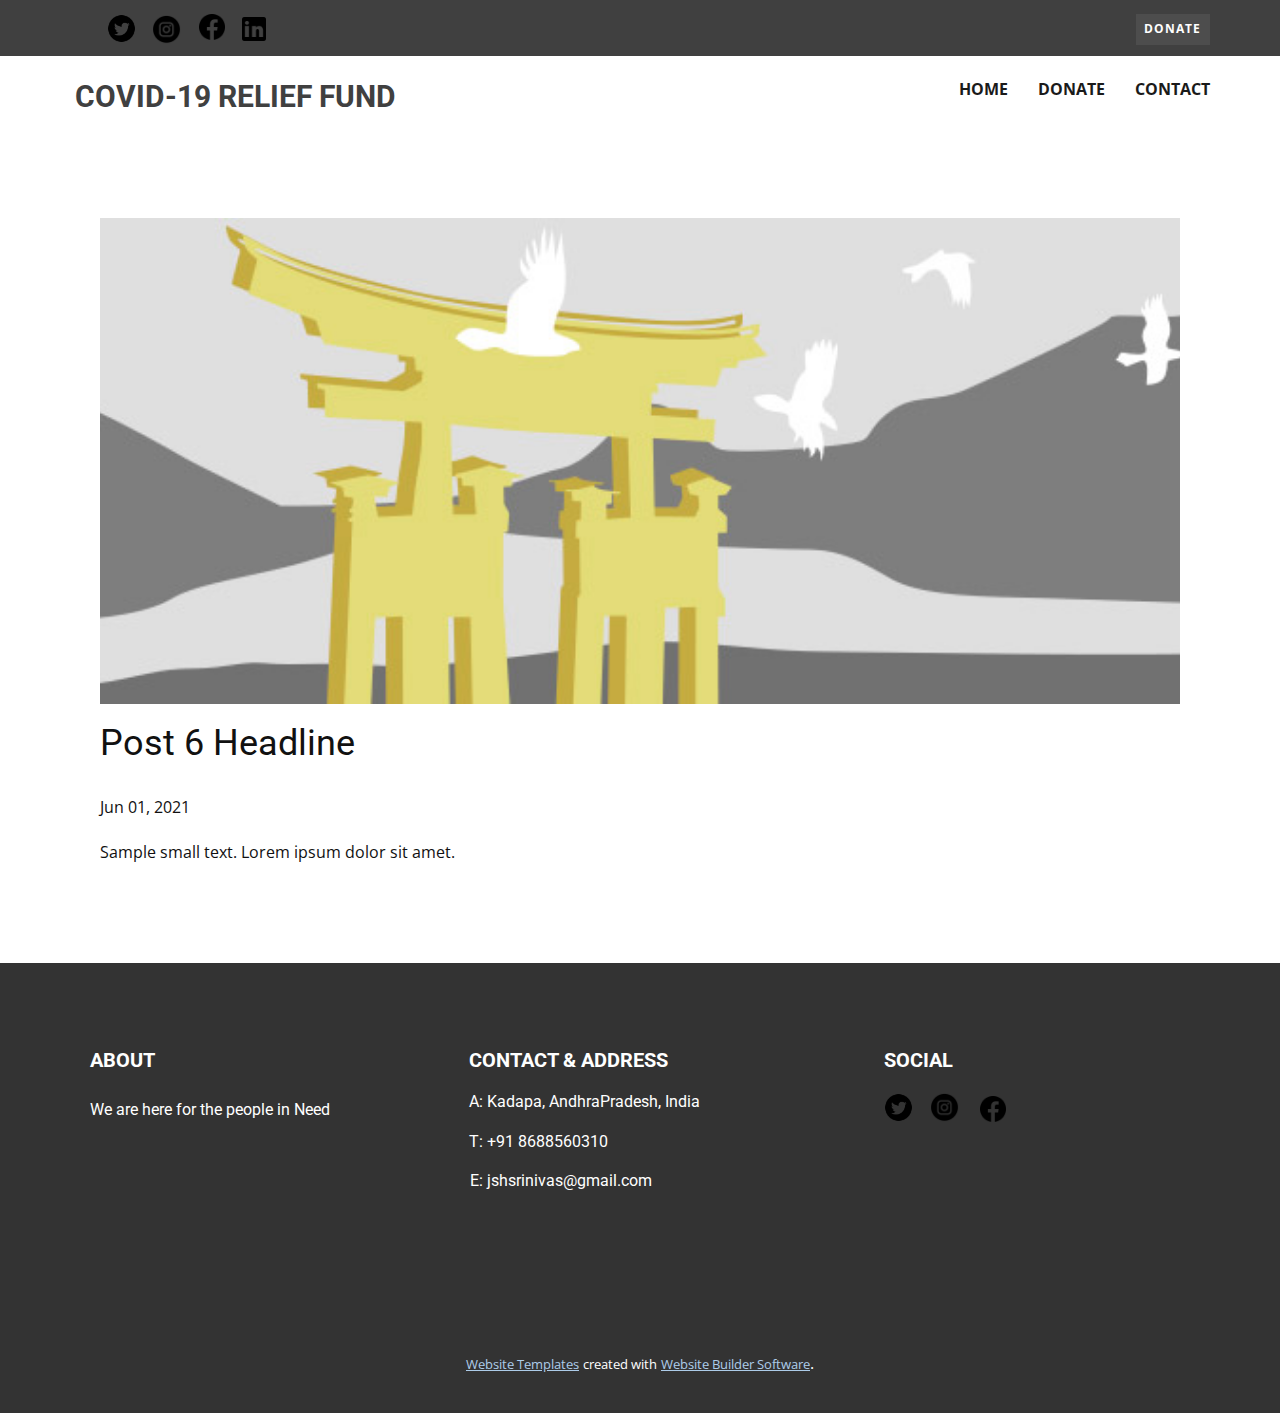
<file: blog/post-5.html>
<!doctype html>
<html style="font-size: 16px;"><head>
    <meta name="viewport" content="width=device-width, initial-scale=1.0">
    <meta charset="utf-8">
    <meta name="keywords" content="Post 1 Headline">
    <meta name="description" content="">
    <meta name="page_type" content="np-template-header-footer-from-plugin">
    <title>Post 6 Headline</title>
    <link rel="stylesheet" href="../nicepage.css" media="screen">
<link rel="stylesheet" href="../Post-Template.css" media="screen">
    <script class="u-script" type="text/javascript" src="../jquery.js" defer=""></script>
    <script class="u-script" type="text/javascript" src="../nicepage.js" defer=""></script>
    <meta name="generator" content="Nicepage 3.16.1, nicepage.com">
    <link id="u-theme-google-font" rel="stylesheet" href="https://fonts.googleapis.com/css?family=Roboto:100,100i,300,300i,400,400i,500,500i,700,700i,900,900i|Open+Sans:300,300i,400,400i,600,600i,700,700i,800,800i">
    
    
    <script type="application/ld+json">{
		"@context": "http://schema.org",
		"@type": "Organization",
		"name": "Site1",
		"url": "index.html"
}</script>
    <meta property="og:title" content="Post Template">
    <meta property="og:type" content="website">
    <meta name="theme-color" content="#478ac9">
    <link rel="canonical" href="../index.html">
    <meta property="og:url" content="index.html">
  </head>
  <body class="u-body"><header class="u-clearfix u-header u-header" id="sec-9d81"><div class="u-container-style u-expanded-width u-grey-75 u-group u-shape-rectangle u-group-1">
        <div class="u-container-layout u-container-layout-1">
          <img class="u-image u-image-default u-preserve-proportions u-image-1" src="../images/iconfinder_38-instagram_1161954.png" alt="" data-image-width="512" data-image-height="512" data-href="https://www.instagram.com/_sri_harsha_jayam_/" data-target="_blank">
          <img class="u-image u-image-default u-preserve-proportions u-image-2" src="../images/icons8-twitter-circled-50.png" alt="" data-image-width="50" data-image-height="50" data-href="https://twitter.com/?lang=en" data-target="_blank">
          <img class="u-image u-image-default u-preserve-proportions u-image-3" src="../images/icons8-facebook-480.png" alt="" data-image-width="480" data-image-height="480" data-href="https://www.facebook.com/sriharsha.jayam" data-target="_blank">
          <img class="u-image u-image-default u-preserve-proportions u-image-4" src="../images/icons8-linkedin-480.png" alt="" data-image-width="480" data-image-height="480" data-href="https://www.linkedin.com/in/harsha-jayam-01a434178/" data-target="_blank">
        </div>
      </div><a href="../Donate.html" data-page-id="6056905" class="u-align-center u-btn u-button-style u-grey-70 u-hover-white u-btn-1">Donate</a><nav class="u-menu u-menu-dropdown u-offcanvas u-menu-1">
        <div class="menu-collapse" style="font-size: 1rem; letter-spacing: 0px; font-weight: 700; text-transform: uppercase;">
          <a class="u-button-style u-custom-active-border-color u-custom-border u-custom-border-color u-custom-borders u-custom-hover-border-color u-custom-left-right-menu-spacing u-custom-padding-bottom u-custom-text-active-color u-custom-text-color u-custom-text-hover-color u-custom-top-bottom-menu-spacing u-nav-link u-text-active-palette-1-base u-text-hover-palette-2-base" href="#">
            <svg><use xmlns:xlink="http://www.w3.org/1999/xlink" xlink:href="#menu-hamburger"></use></svg>
            <svg version="1.1" xmlns="http://www.w3.org/2000/svg" xmlns:xlink="http://www.w3.org/1999/xlink"><defs><symbol id="menu-hamburger" viewBox="0 0 16 16" style="width: 16px; height: 16px;"><rect y="1" width="16" height="2"></rect><rect y="7" width="16" height="2"></rect><rect y="13" width="16" height="2"></rect>
</symbol>
</defs></svg>
          </a>
        </div>
        <div class="u-custom-menu u-nav-container">
          <ul class="u-nav u-spacing-30 u-unstyled u-nav-1"><li class="u-nav-item"><a class="u-border-2 u-border-active-grey-90 u-border-hover-grey-50 u-border-no-left u-border-no-right u-border-no-top u-button-style u-nav-link u-text-active-grey-90 u-text-grey-90 u-text-hover-grey-90" href="../Home.html" style="padding: 10px 0px;">Home</a>
</li><li class="u-nav-item"><a class="u-border-2 u-border-active-grey-90 u-border-hover-grey-50 u-border-no-left u-border-no-right u-border-no-top u-button-style u-nav-link u-text-active-grey-90 u-text-grey-90 u-text-hover-grey-90" href="../Donate.html" style="padding: 10px 0px;">Donate</a>
</li><li class="u-nav-item"><a class="u-border-2 u-border-active-grey-90 u-border-hover-grey-50 u-border-no-left u-border-no-right u-border-no-top u-button-style u-nav-link u-text-active-grey-90 u-text-grey-90 u-text-hover-grey-90" href="../Contact.html" style="padding: 10px 0px;">Contact</a>
</li></ul>
        </div>
        <div class="u-custom-menu u-nav-container-collapse">
          <div class="u-black u-container-style u-inner-container-layout u-opacity u-opacity-95 u-sidenav">
            <div class="u-sidenav-overflow">
              <div class="u-menu-close"></div>
              <ul class="u-align-center u-nav u-popupmenu-items u-unstyled u-nav-2"><li class="u-nav-item"><a class="u-button-style u-nav-link" href="../Home.html" style="padding: 10px 0px;">Home</a>
</li><li class="u-nav-item"><a class="u-button-style u-nav-link" href="../Donate.html" style="padding: 10px 0px;">Donate</a>
</li><li class="u-nav-item"><a class="u-button-style u-nav-link" href="../Contact.html" style="padding: 10px 0px;">Contact</a>
</li></ul>
            </div>
          </div>
          <div class="u-black u-menu-overlay u-opacity u-opacity-70"></div>
        </div>
      </nav><h3 class="u-text u-text-grey-75 u-text-1">COVID-19 RELIEF FUND</h3></header>
    <section class="u-align-center u-clearfix u-section-1" id="sec-3365">
      <div class="u-clearfix u-sheet u-valign-middle-md u-valign-middle-sm u-valign-middle-xs u-sheet-1"><!--post_details--><!--post_details_options_json--><!--{"source":""}--><!--/post_details_options_json--><!--blog_post-->
        <div class="u-container-style u-expanded-width u-post-details u-post-details-1">
          <div class="u-container-layout u-valign-middle u-container-layout-1"><!--blog_post_image-->
            <img alt="" class="u-blog-control u-expanded-width u-image u-image-default u-image-1" src="[data-uri]"><!--/blog_post_image--><!--blog_post_header-->
            <h2 class="u-blog-control u-text u-text-1">Post 6 Headline</h2><!--/blog_post_header--><!--blog_post_metadata-->
            <div class="u-blog-control u-metadata u-metadata-1"><!--blog_post_metadata_date-->
              <span class="u-meta-date u-meta-icon">Jun 01, 2021</span><!--/blog_post_metadata_date--><!--blog_post_metadata_category-->
              <!--/blog_post_metadata_category--><!--blog_post_metadata_comments-->
              <!--/blog_post_metadata_comments-->
            </div><!--/blog_post_metadata--><!--blog_post_content-->
            <div class="u-align-justify u-blog-control u-post-content u-text u-text-2 fr-view">
  Sample small text. Lorem ipsum dolor sit amet.
  </div><!--/blog_post_content-->
          </div>
        </div><!--/blog_post--><!--/post_details-->
      </div>
    </section>
    
    
    <footer class="u-align-left u-clearfix u-footer u-grey-80 u-footer" id="sec-692c"><div class="u-clearfix u-sheet u-sheet-1">
        <h5 class="u-text u-text-body-alt-color u-text-1">ABOUT</h5>
        <h5 class="u-text u-text-body-alt-color u-text-2">
          <a href="../Contact.html" data-page-id="256204967" class="u-active-none u-border-none u-btn u-button-link u-button-style u-hover-none u-none u-text-body-alt-color u-text-hover-palette-1-base u-btn-1">CONTACT &amp; ADDRESS</a>
        </h5>
        <h5 class="u-text u-text-body-alt-color u-text-3">SOCIAL</h5>
        <h5 class="u-text u-text-body-alt-color u-text-4">We are here for the people in Need</h5>
        <h5 class="u-text u-text-body-alt-color u-text-5">A: Kadapa, AndhraPradesh, India</h5>
        <img class="u-image u-image-default u-preserve-proportions u-image-1" src="../images/icons8-twitter-circled-50.png" alt="" data-image-width="50" data-image-height="50" data-href="https://twitter.com/?lang=en" data-target="_blank">
        <img class="u-image u-image-default u-preserve-proportions u-image-2" src="../images/iconfinder_38-instagram_1161954.png" alt="" data-image-width="512" data-image-height="512" data-href="https://www.instagram.com/_sri_harsha_jayam_/" data-target="_blank">
        <img class="u-image u-image-default u-preserve-proportions u-image-3" src="../images/icons8-facebook-480.png" alt="" data-image-width="480" data-image-height="480" data-href="https://www.facebook.com/sriharsha.jayam" data-target="_blank">
        <h5 class="u-text u-text-body-alt-color u-text-6">T: +91 8688560310</h5>
        <h5 class="u-text u-text-body-alt-color u-text-7">E: jshsrinivas@gmail.com</h5>
      </div></footer>
    <section class="u-backlink u-clearfix u-grey-80">
      <a class="u-link" href="https://nicepage.com/website-templates" target="_blank">
        <span>Website Templates</span>
      </a>
      <p class="u-text">
        <span>created with</span>
      </p>
      <a class="u-link" href="https://nicepage.com/" target="_blank">
        <span>Website Builder Software</span>
      </a>. 
    </section>
  
</body></html>
</file>
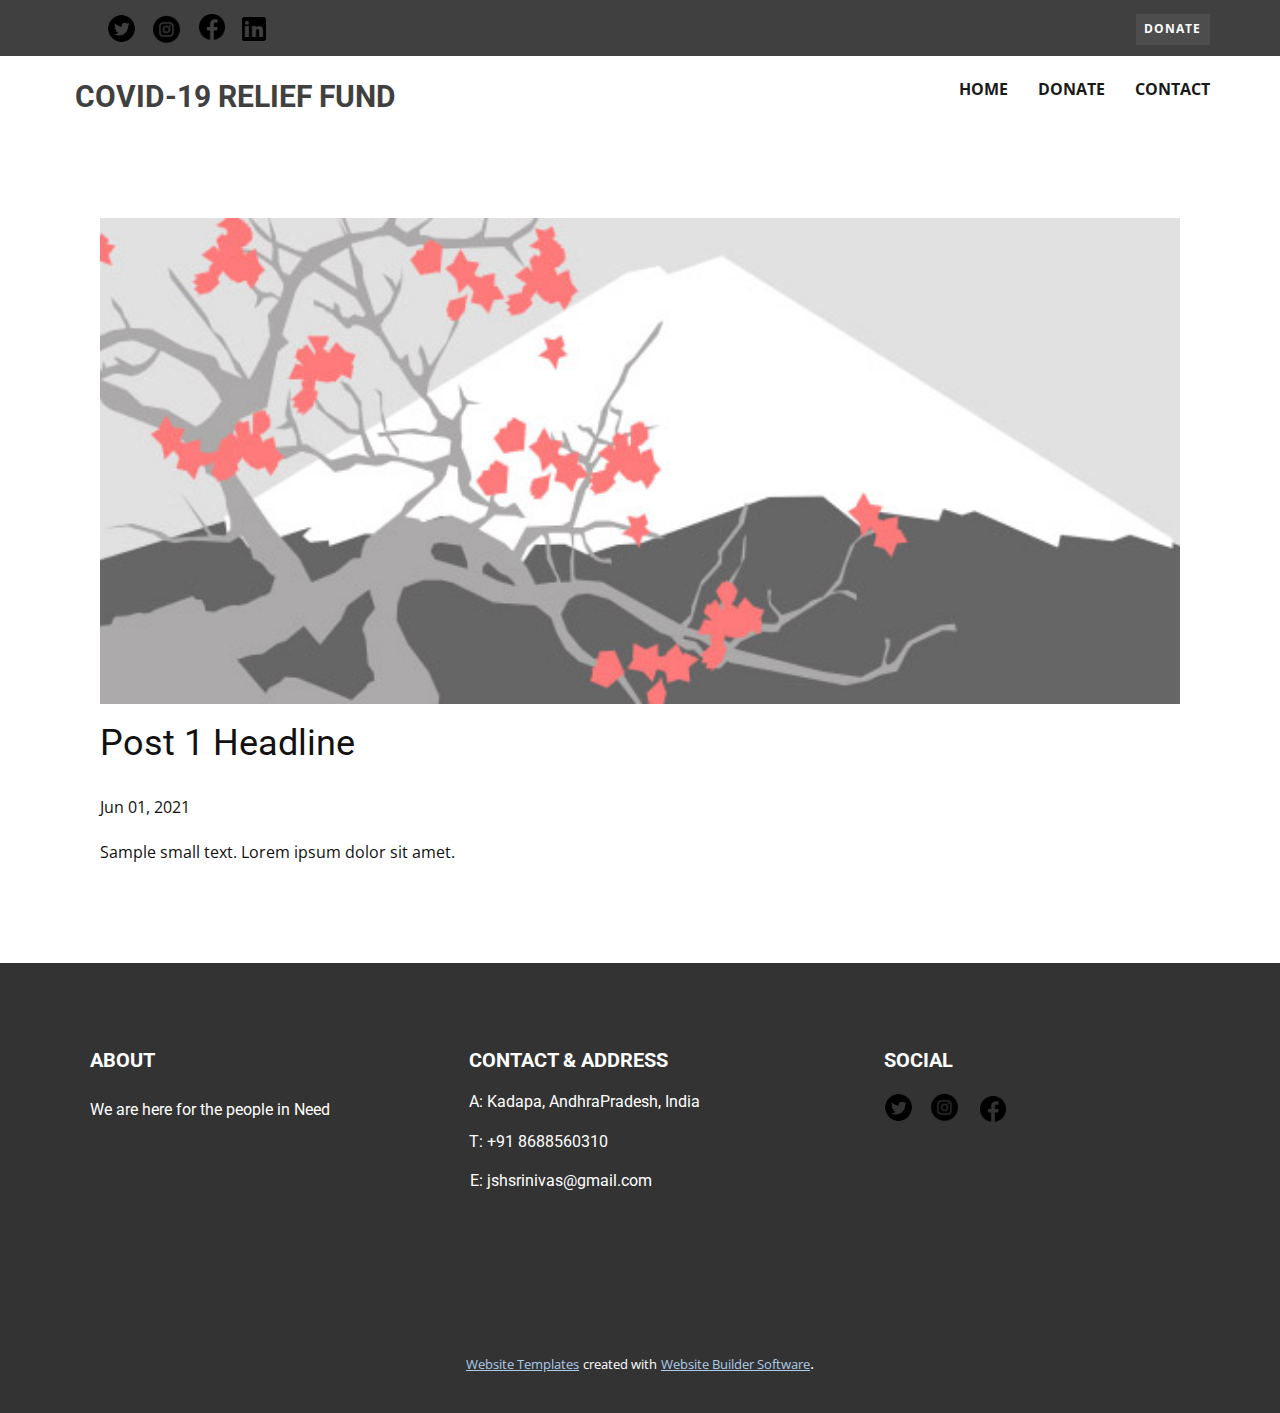
<file: blog/post.html>
<!doctype html>
<html style="font-size: 16px;"><head>
    <meta name="viewport" content="width=device-width, initial-scale=1.0">
    <meta charset="utf-8">
    <meta name="keywords" content="Post 1 Headline">
    <meta name="description" content="">
    <meta name="page_type" content="np-template-header-footer-from-plugin">
    <title>Post 1 Headline</title>
    <link rel="stylesheet" href="../nicepage.css" media="screen">
<link rel="stylesheet" href="../Post-Template.css" media="screen">
    <script class="u-script" type="text/javascript" src="../jquery.js" defer=""></script>
    <script class="u-script" type="text/javascript" src="../nicepage.js" defer=""></script>
    <meta name="generator" content="Nicepage 3.16.1, nicepage.com">
    <link id="u-theme-google-font" rel="stylesheet" href="https://fonts.googleapis.com/css?family=Roboto:100,100i,300,300i,400,400i,500,500i,700,700i,900,900i|Open+Sans:300,300i,400,400i,600,600i,700,700i,800,800i">
    
    
    <script type="application/ld+json">{
		"@context": "http://schema.org",
		"@type": "Organization",
		"name": "Site1",
		"url": "index.html"
}</script>
    <meta property="og:title" content="Post Template">
    <meta property="og:type" content="website">
    <meta name="theme-color" content="#478ac9">
    <link rel="canonical" href="../index.html">
    <meta property="og:url" content="index.html">
  </head>
  <body class="u-body"><header class="u-clearfix u-header u-header" id="sec-9d81"><div class="u-container-style u-expanded-width u-grey-75 u-group u-shape-rectangle u-group-1">
        <div class="u-container-layout u-container-layout-1">
          <img class="u-image u-image-default u-preserve-proportions u-image-1" src="../images/iconfinder_38-instagram_1161954.png" alt="" data-image-width="512" data-image-height="512" data-href="https://www.instagram.com/_sri_harsha_jayam_/" data-target="_blank">
          <img class="u-image u-image-default u-preserve-proportions u-image-2" src="../images/icons8-twitter-circled-50.png" alt="" data-image-width="50" data-image-height="50" data-href="https://twitter.com/?lang=en" data-target="_blank">
          <img class="u-image u-image-default u-preserve-proportions u-image-3" src="../images/icons8-facebook-480.png" alt="" data-image-width="480" data-image-height="480" data-href="https://www.facebook.com/sriharsha.jayam" data-target="_blank">
          <img class="u-image u-image-default u-preserve-proportions u-image-4" src="../images/icons8-linkedin-480.png" alt="" data-image-width="480" data-image-height="480" data-href="https://www.linkedin.com/in/harsha-jayam-01a434178/" data-target="_blank">
        </div>
      </div><a href="../Donate.html" data-page-id="6056905" class="u-align-center u-btn u-button-style u-grey-70 u-hover-white u-btn-1">Donate</a><nav class="u-menu u-menu-dropdown u-offcanvas u-menu-1">
        <div class="menu-collapse" style="font-size: 1rem; letter-spacing: 0px; font-weight: 700; text-transform: uppercase;">
          <a class="u-button-style u-custom-active-border-color u-custom-border u-custom-border-color u-custom-borders u-custom-hover-border-color u-custom-left-right-menu-spacing u-custom-padding-bottom u-custom-text-active-color u-custom-text-color u-custom-text-hover-color u-custom-top-bottom-menu-spacing u-nav-link u-text-active-palette-1-base u-text-hover-palette-2-base" href="#">
            <svg><use xmlns:xlink="http://www.w3.org/1999/xlink" xlink:href="#menu-hamburger"></use></svg>
            <svg version="1.1" xmlns="http://www.w3.org/2000/svg" xmlns:xlink="http://www.w3.org/1999/xlink"><defs><symbol id="menu-hamburger" viewBox="0 0 16 16" style="width: 16px; height: 16px;"><rect y="1" width="16" height="2"></rect><rect y="7" width="16" height="2"></rect><rect y="13" width="16" height="2"></rect>
</symbol>
</defs></svg>
          </a>
        </div>
        <div class="u-custom-menu u-nav-container">
          <ul class="u-nav u-spacing-30 u-unstyled u-nav-1"><li class="u-nav-item"><a class="u-border-2 u-border-active-grey-90 u-border-hover-grey-50 u-border-no-left u-border-no-right u-border-no-top u-button-style u-nav-link u-text-active-grey-90 u-text-grey-90 u-text-hover-grey-90" href="../Home.html" style="padding: 10px 0px;">Home</a>
</li><li class="u-nav-item"><a class="u-border-2 u-border-active-grey-90 u-border-hover-grey-50 u-border-no-left u-border-no-right u-border-no-top u-button-style u-nav-link u-text-active-grey-90 u-text-grey-90 u-text-hover-grey-90" href="../Donate.html" style="padding: 10px 0px;">Donate</a>
</li><li class="u-nav-item"><a class="u-border-2 u-border-active-grey-90 u-border-hover-grey-50 u-border-no-left u-border-no-right u-border-no-top u-button-style u-nav-link u-text-active-grey-90 u-text-grey-90 u-text-hover-grey-90" href="../Contact.html" style="padding: 10px 0px;">Contact</a>
</li></ul>
        </div>
        <div class="u-custom-menu u-nav-container-collapse">
          <div class="u-black u-container-style u-inner-container-layout u-opacity u-opacity-95 u-sidenav">
            <div class="u-sidenav-overflow">
              <div class="u-menu-close"></div>
              <ul class="u-align-center u-nav u-popupmenu-items u-unstyled u-nav-2"><li class="u-nav-item"><a class="u-button-style u-nav-link" href="../Home.html" style="padding: 10px 0px;">Home</a>
</li><li class="u-nav-item"><a class="u-button-style u-nav-link" href="../Donate.html" style="padding: 10px 0px;">Donate</a>
</li><li class="u-nav-item"><a class="u-button-style u-nav-link" href="../Contact.html" style="padding: 10px 0px;">Contact</a>
</li></ul>
            </div>
          </div>
          <div class="u-black u-menu-overlay u-opacity u-opacity-70"></div>
        </div>
      </nav><h3 class="u-text u-text-grey-75 u-text-1">COVID-19 RELIEF FUND</h3></header>
    <section class="u-align-center u-clearfix u-section-1" id="sec-3365">
      <div class="u-clearfix u-sheet u-valign-middle-md u-valign-middle-sm u-valign-middle-xs u-sheet-1"><!--post_details--><!--post_details_options_json--><!--{"source":""}--><!--/post_details_options_json--><!--blog_post-->
        <div class="u-container-style u-expanded-width u-post-details u-post-details-1">
          <div class="u-container-layout u-valign-middle u-container-layout-1"><!--blog_post_image-->
            <img alt="" class="u-blog-control u-expanded-width u-image u-image-default u-image-1" src="[data-uri]"><!--/blog_post_image--><!--blog_post_header-->
            <h2 class="u-blog-control u-text u-text-1">Post 1 Headline</h2><!--/blog_post_header--><!--blog_post_metadata-->
            <div class="u-blog-control u-metadata u-metadata-1"><!--blog_post_metadata_date-->
              <span class="u-meta-date u-meta-icon">Jun 01, 2021</span><!--/blog_post_metadata_date--><!--blog_post_metadata_category-->
              <!--/blog_post_metadata_category--><!--blog_post_metadata_comments-->
              <!--/blog_post_metadata_comments-->
            </div><!--/blog_post_metadata--><!--blog_post_content-->
            <div class="u-align-justify u-blog-control u-post-content u-text u-text-2 fr-view">
  Sample small text. Lorem ipsum dolor sit amet.
  </div><!--/blog_post_content-->
          </div>
        </div><!--/blog_post--><!--/post_details-->
      </div>
    </section>
    
    
    <footer class="u-align-left u-clearfix u-footer u-grey-80 u-footer" id="sec-692c"><div class="u-clearfix u-sheet u-sheet-1">
        <h5 class="u-text u-text-body-alt-color u-text-1">ABOUT</h5>
        <h5 class="u-text u-text-body-alt-color u-text-2">
          <a href="../Contact.html" data-page-id="256204967" class="u-active-none u-border-none u-btn u-button-link u-button-style u-hover-none u-none u-text-body-alt-color u-text-hover-palette-1-base u-btn-1">CONTACT &amp; ADDRESS</a>
        </h5>
        <h5 class="u-text u-text-body-alt-color u-text-3">SOCIAL</h5>
        <h5 class="u-text u-text-body-alt-color u-text-4">We are here for the people in Need</h5>
        <h5 class="u-text u-text-body-alt-color u-text-5">A: Kadapa, AndhraPradesh, India</h5>
        <img class="u-image u-image-default u-preserve-proportions u-image-1" src="../images/icons8-twitter-circled-50.png" alt="" data-image-width="50" data-image-height="50" data-href="https://twitter.com/?lang=en" data-target="_blank">
        <img class="u-image u-image-default u-preserve-proportions u-image-2" src="../images/iconfinder_38-instagram_1161954.png" alt="" data-image-width="512" data-image-height="512" data-href="https://www.instagram.com/_sri_harsha_jayam_/" data-target="_blank">
        <img class="u-image u-image-default u-preserve-proportions u-image-3" src="../images/icons8-facebook-480.png" alt="" data-image-width="480" data-image-height="480" data-href="https://www.facebook.com/sriharsha.jayam" data-target="_blank">
        <h5 class="u-text u-text-body-alt-color u-text-6">T: +91 8688560310</h5>
        <h5 class="u-text u-text-body-alt-color u-text-7">E: jshsrinivas@gmail.com</h5>
      </div></footer>
    <section class="u-backlink u-clearfix u-grey-80">
      <a class="u-link" href="https://nicepage.com/website-templates" target="_blank">
        <span>Website Templates</span>
      </a>
      <p class="u-text">
        <span>created with</span>
      </p>
      <a class="u-link" href="https://nicepage.com/" target="_blank">
        <span>Website Builder Software</span>
      </a>. 
    </section>
  
</body></html>
</file>
